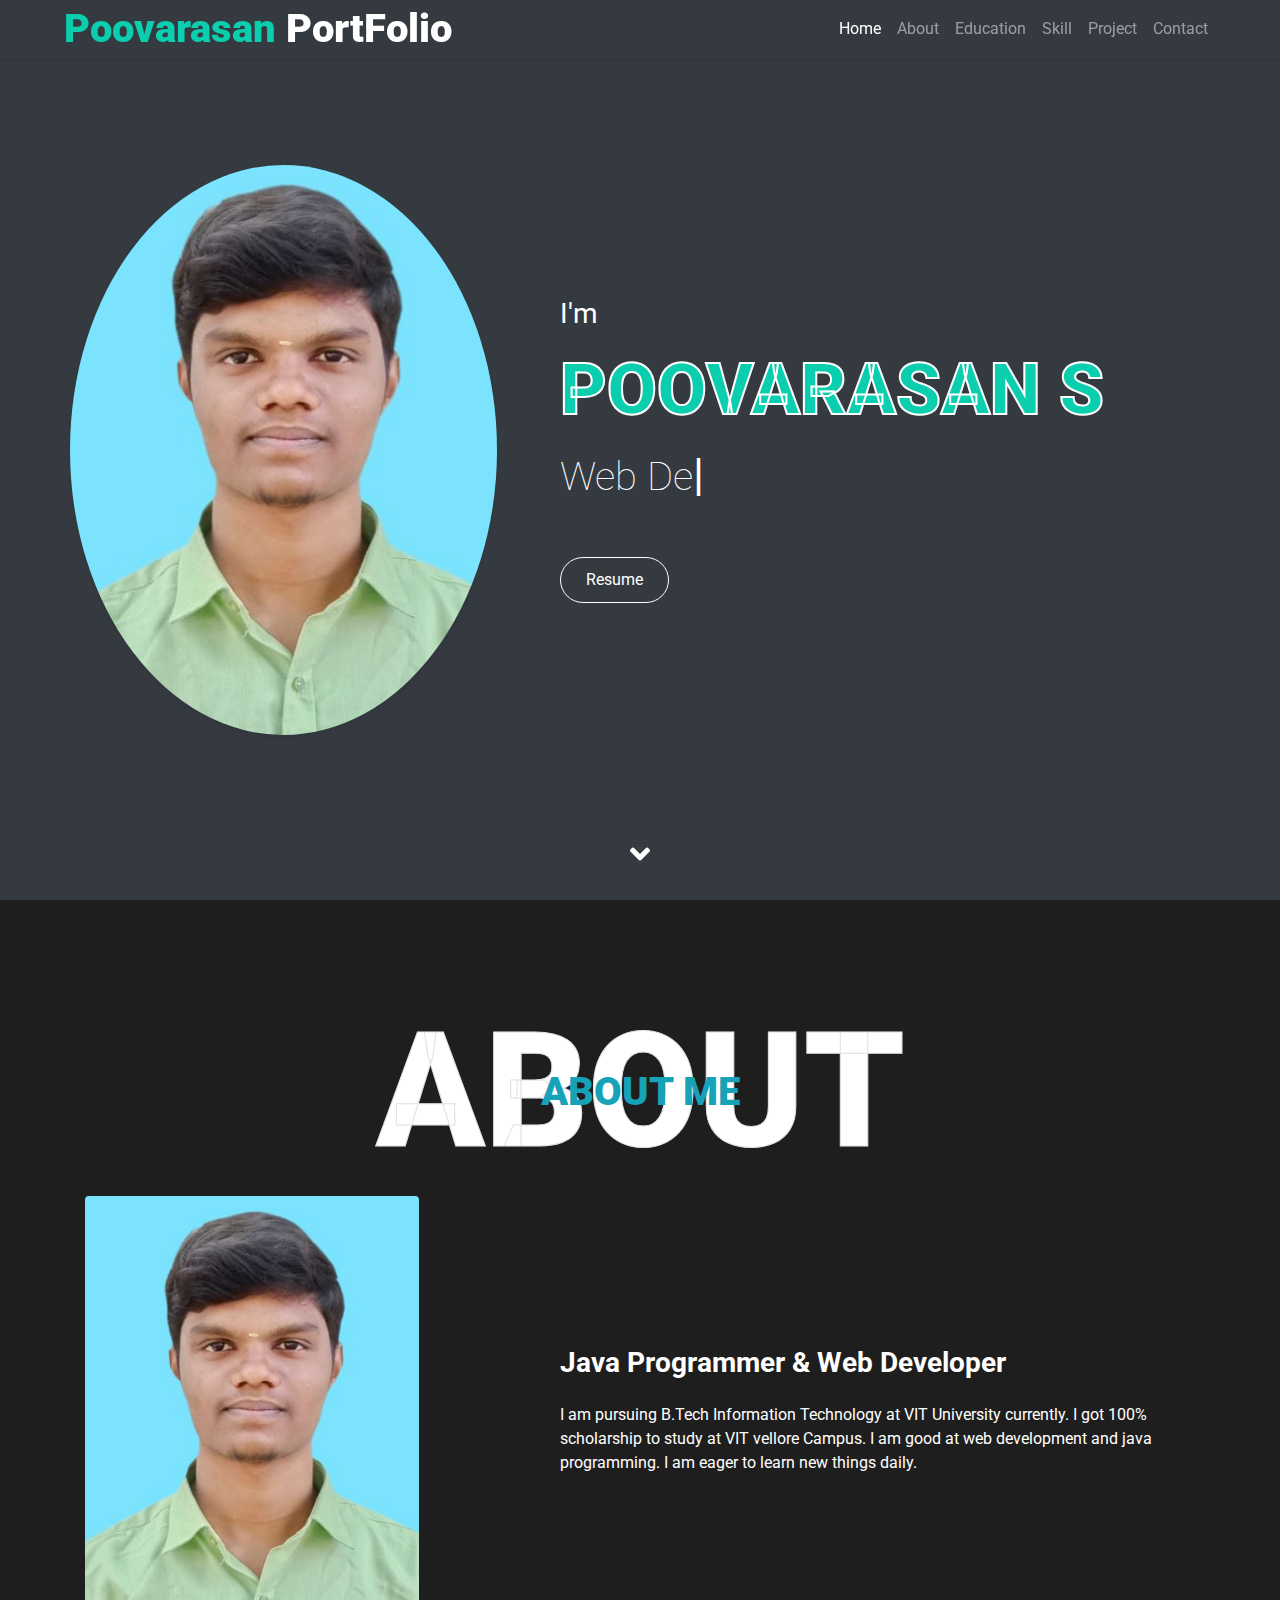
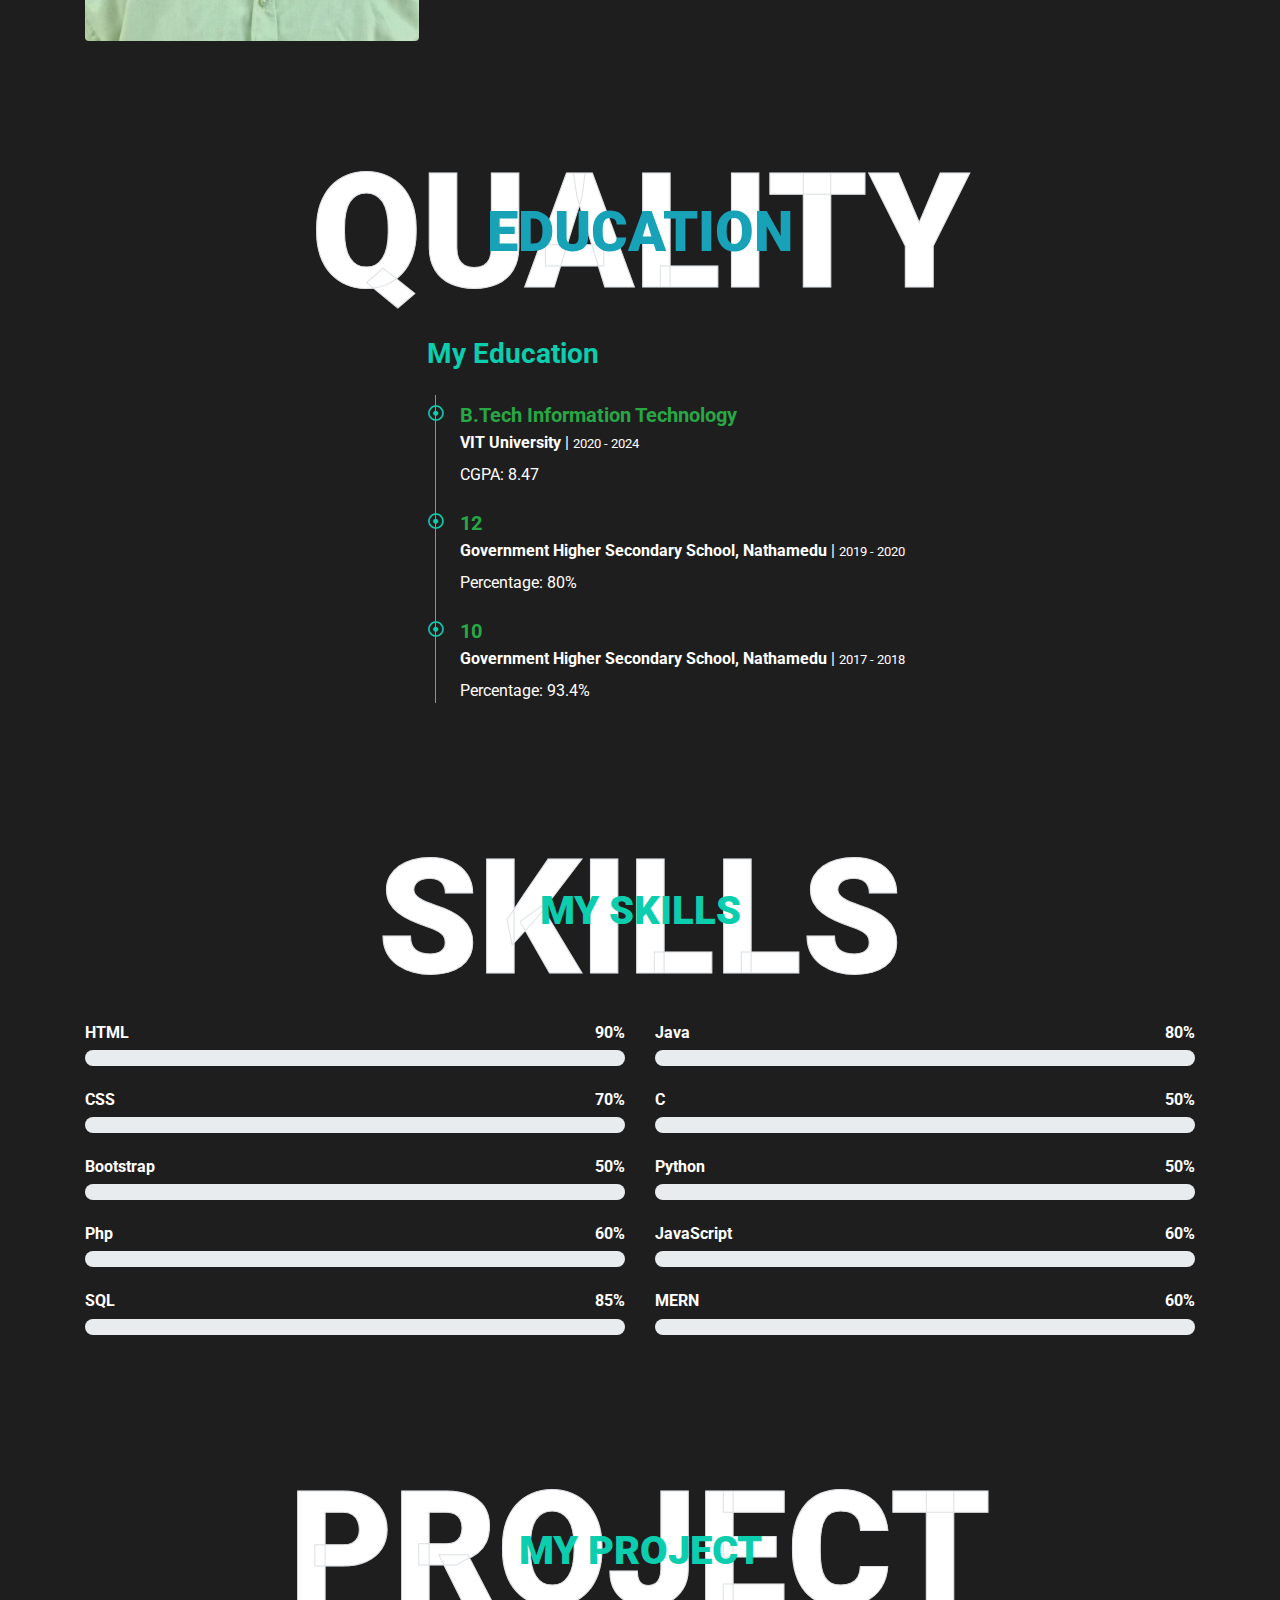
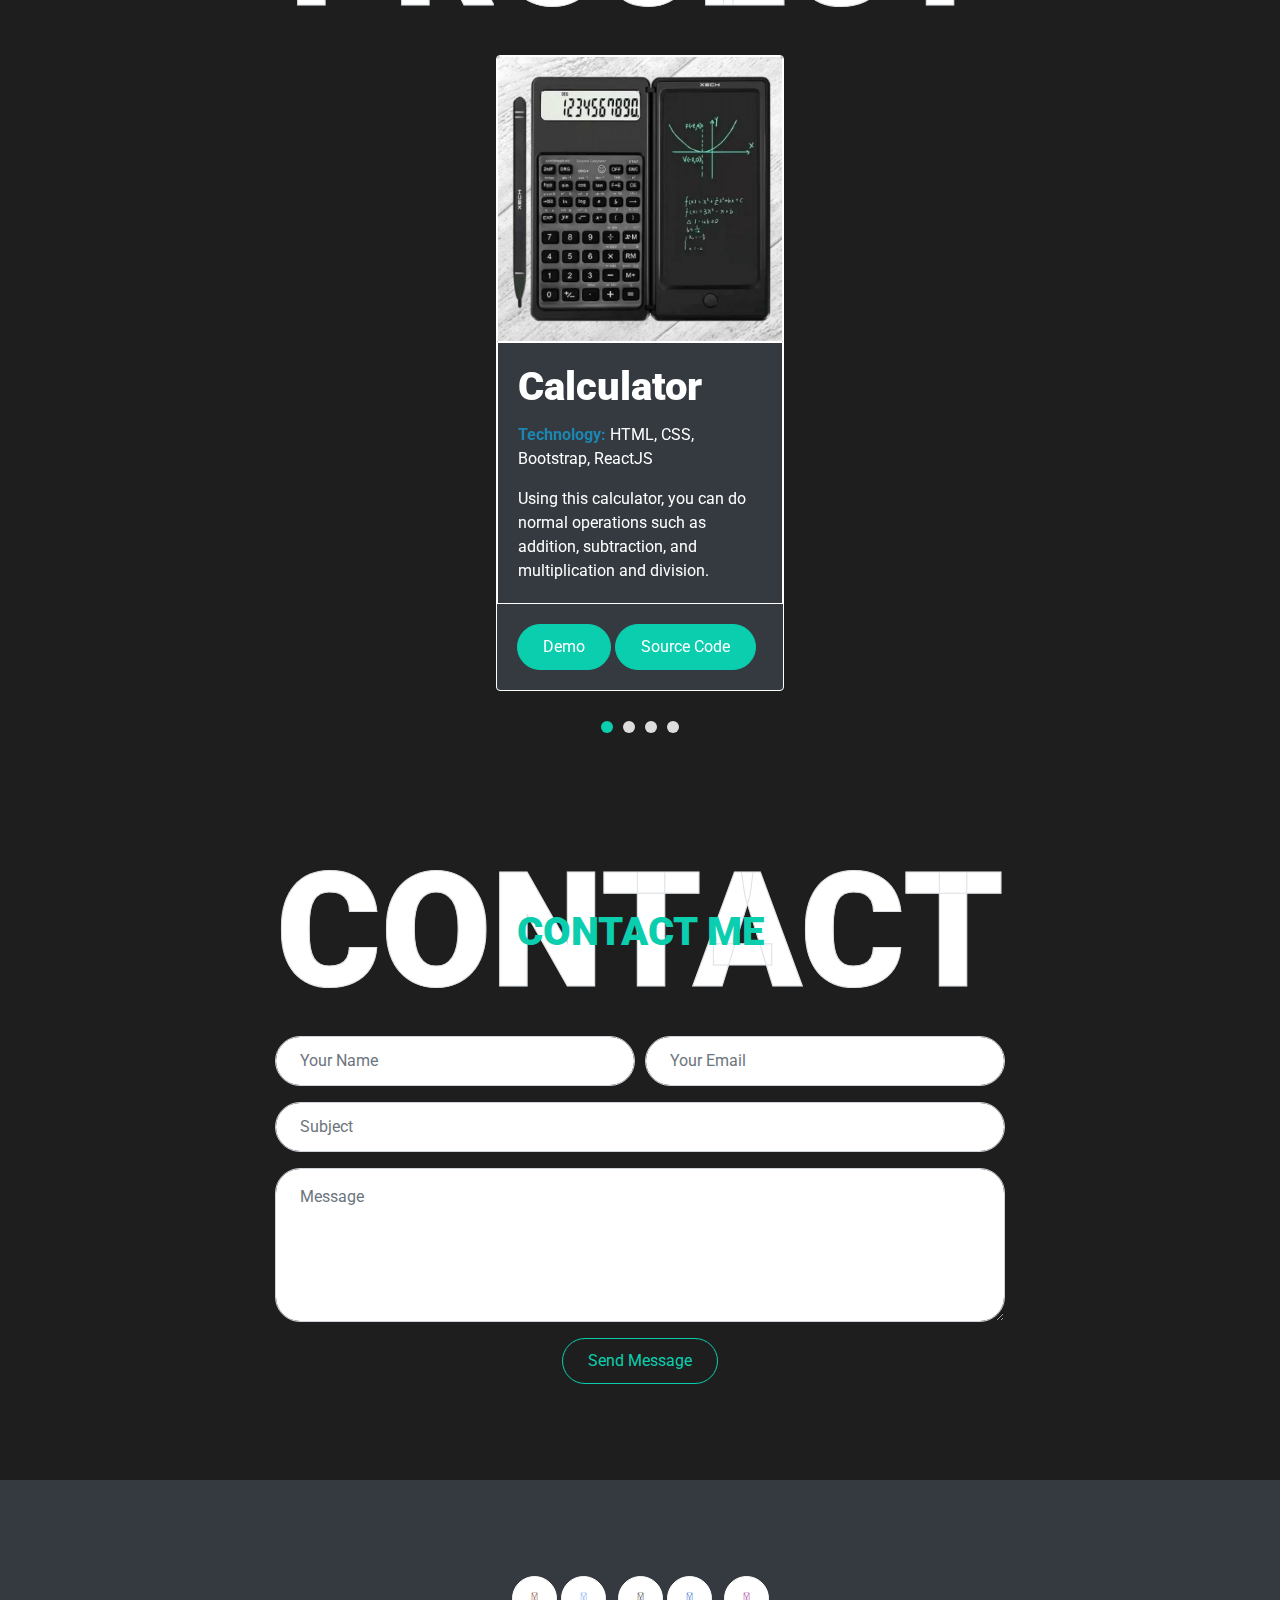
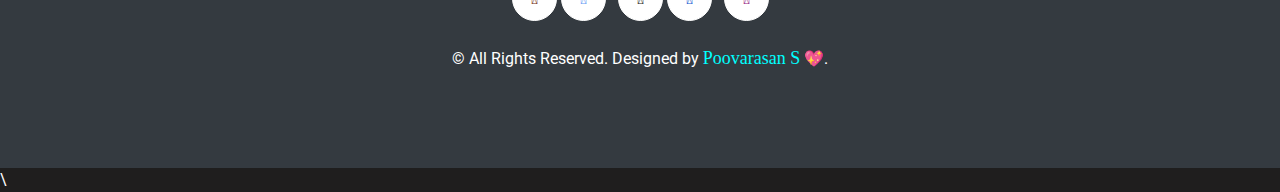
<file: index.html>
<!DOCTYPE html>
<html lang="en">

<head>
    <meta charset="utf-8">
    <title>Poovarasan Portfolio</title>
    <meta content="width=device-width, initial-scale=1.0" name="viewport">
    <meta content="Free HTML Templates" name="keywords">
    <meta content="Free HTML Templates" name="description">

    <!-- Favicon -->
    <link href="img/favicon.ico" rel="icon">

    <!-- Google Web Fonts -->
    <link rel="preconnect" href="https://fonts.gstatic.com">
    <link href="https://fonts.googleapis.com/css2?family=Roboto:wght@300;400;500;700;900&display=swap" rel="stylesheet"> 

    <!-- Font Awesome -->
    <link href="https://cdnjs.cloudflare.com/ajax/libs/font-awesome/5.10.0/css/all.min.css" rel="stylesheet">
    <link rel="stylesheet" href="https://cdnjs.cloudflare.com/ajax/libs/font-awesome/6.4.2/css/all.min.css" 
    integrity="sha512-z3gLpd7yknf1YoNbCzqRKc4qyor8gaKU1qmn+CShxbuBusANI9QpRohGBreCFkKxLhei6S9CQXFEbbKuqLg0DA==" 
    crossorigin="anonymous" referrerpolicy="no-referrer" />

    <!-- Libraries Stylesheet -->
    <link href="lib/owlcarousel/assets/owl.carousel.min.css" rel="stylesheet">
    <link href="lib/lightbox/css/lightbox.min.css" rel="stylesheet">

    <!-- Customized Bootstrap Stylesheet -->
    <link href="css/style.css" rel="stylesheet">
</head>

<body data-spy="scroll" data-target=".navbar" data-offset="51">
    <!-- Navbar Start -->
    <nav class="navbar fixed-top shadow-sm navbar-expand-lg bg-dark navbar-dark py-3 py-lg-0 px-lg-5">
        <a href="index.html" class="navbar-brand ml-lg-3">
            <h1 class="m-0 display-5 text-white"><span class="text-primary">Poovarasan </span>PortFolio</h1>
        </a>
        <button type="button" class="navbar-toggler" data-toggle="collapse" data-target="#navbarCollapse">
            <span class="navbar-toggler-icon"></span>
        </button>
        <div class="collapse navbar-collapse px-lg-3" id="navbarCollapse">
            <div class="navbar-nav ml-auto py-0">
                <a href="#home" class="nav-item nav-link active">Home</a>
                <a href="#about" class="nav-item nav-link">About</a>
                <a href="#education" class="nav-item nav-link">Education</a>
                <a href="#skill" class="nav-item nav-link">Skill</a>
                <a href="#project" class="nav-item nav-link">Project</a>
                <a href="#contact" class="nav-item nav-link">Contact</a>
            </div>
        </div>
    </nav>
    <!-- Navbar End -->



    <!-- Header Start -->
    <div class="container-fluid bg-dark d-flex align-items-center mb-5 py-5" id="home" style="min-height: 100vh;">
        <div class="container">
            <div class="row align-items-center">
                <div class="col-lg-5 px-5 pl-lg-0 pb-5 pb-lg-0">
                    <img class="img-fluid w-100 rounded-circle shadow-sm" src="img/ProfileImage.jpg" alt="">
                </div>
                <div class="col-lg-7 text-center text-lg-left">
                    <h3 class="text-white font-weight-normal mb-3">I'm</h3>
                    <h1 class="display-3 text-uppercase text-primary mb-2" style="-webkit-text-stroke: 2px #ffffff;">Poovarasan S</h1>
                    <h1 class="typed-text-output d-inline font-weight-lighter text-white"></h1>
                    <div class="typed-text d-none">Web Designer, Web Developer, Mern Full Stack Developer, Java Developer</div>
                    <div class="d-flex align-items-center justify-content-center justify-content-lg-start pt-5">
                    <a href = "https://drive.google.com/file/d/1KpvDaXU1meheaAl2hpSX8Rj7YRhbtEMf/view?usp=drive_link"
                     class="btn btn-outline-light mr-5"  download=""> Resume</a>
                       
    
                    </div>
                </div>
            </div>
        </div>
    </div>
    <!-- Header End -->


    <!-- About Start -->
    <div class="container-fluid py-5" id="about">
        <div class="container">
            <div class="position-relative d-flex align-items-center justify-content-center ">
                <h1 class="display-1 text-uppercase text-white" style="-webkit-text-stroke: 1px #dee2e6;">About</h1>
                <h1 class="position-absolute text-uppercase text-info">About Me</h1>
            </div>
            <div class="row align-items-center">
                <div class="col-lg-5 pb-4 pb-lg-0">
                    <img class="img-fluid rounded w-75" src="img/ProfileImage.jpg" alt="">
                </div>
                <div class="col-lg-7">
                    <h3 class="mb-4 text-light">Java Programmer & Web Developer</h3>
                    <p>
                        I am pursuing B.Tech Information Technology at VIT University currently. I got 100% scholarship to study 
                        at VIT vellore Campus. I am good at web development and java programming. I am eager to learn new things daily.

                    </p>
                </div>
            </div>
        </div>
    </div>
    <!-- About End -->


    <!-- Education Start -->
    <div class="container-fluid py-5" id="education">
        <div class="container">
            <div class="position-relative d-flex align-items-center justify-content-center">
                <h1 class="display-1 text-uppercase text-white" style="-webkit-text-stroke: 1px #dee2e6;">Quality</h1>
                <h1 class="position-absolute text-uppercase text-info display-4">Education</h1>
            </div>
            <div class="row align-items-center ">
                <div class="col-lg-12  ">
                    <h3 class="mb-4 text-primary">My Education</h3>
                    <div class="border-left border-primary pt-2 pl-4 ml-2">
                        <div class="position-relative mb-4">
                            <i class="far fa-dot-circle text-primary position-absolute" style="top: 2px; left: -32px;"></i>
                            <h5 class="font-weight-bold mb-1 text-success">B.Tech Information Technology</h5>
                            <p class="mb-2"><strong>VIT University</strong> | <small>2020 - 2024</small></p>
                            <p>CGPA: 8.47</p>
                        </div>
                        <div class="position-relative mb-4">
                            <i class="far fa-dot-circle text-primary position-absolute" style="top: 2px; left: -32px;"></i>
                            <h5 class="font-weight-bold mb-1 text-success">12</h5>
                            <p class="mb-2"><strong>Government Higher Secondary School, Nathamedu</strong> | <small>2019 - 2020</small></p>
                            <p>Percentage: 80%</p>
                        </div>
                        <div class="position-relative mb-4">
                            <i class="far fa-dot-circle text-primary position-absolute" style="top: 2px; left: -32px;"></i>
                            <h5 class="font-weight-bold mb-1 text-success">10</h5>
                            <p class="mb-2"><strong>Government Higher Secondary School, Nathamedu</strong> | <small>2017 - 2018</small></p>
                            <p>Percentage: 93.4%</p>
                        </div>
                    </div>
                </div>
                  
            </div>
        </div>
    </div>
    <!-- Education End -->


    <!-- Skill Start -->
    <div class="container-fluid py-5" id="skill">
        <div class="container">
            <div class="position-relative d-flex align-items-center justify-content-center">
                <h1 class="display-1 text-uppercase text-white" style="-webkit-text-stroke: 1px #dee2e6;">Skills</h1>
                <h1 class="position-absolute text-uppercase text-primary mb-4">My Skills</h1>
            </div>
            <div class="row align-items-center ">
                <div class="col-md-6 ">
                    <div class="skill mb-4 ">
                        <div class="d-flex justify-content-between ">
                            <h6 class="font-weight-bold text-light">HTML</h6>
                            <h6 class="font-weight-bold text-light">90%</h6>
                        </div>
                        <div class="progress">
                            <div class="progress-bar bg-danger" role="progressbar" aria-valuenow="90" aria-valuemin="0" aria-valuemax="100"></div>
                        </div>
                    </div>
                    <div class="skill mb-4">
                        <div class="d-flex justify-content-between">
                            <h6 class="font-weight-bold text-light">CSS</h6>
                            <h6 class="font-weight-bold text-light">70%</h6>
                        </div>
                        <div class="progress">
                            <div class="progress-bar bg-primary" role="progressbar" aria-valuenow="70" aria-valuemin="0" aria-valuemax="100"></div>
                        </div>
                    </div>
                    <div class="skill mb-4">
                        <div class="d-flex justify-content-between">
                            <h6 class="font-weight-bold text-light">Bootstrap</h6>
                            <h6 class="font-weight-bold text-light">50%</h6>
                        </div>
                        <div class="progress">
                            <div class="progress-bar " style="background-color: purple;" role="progressbar" aria-valuenow="50" aria-valuemin="0" aria-valuemax="100"></div>
                        </div>
                    </div>
                    <div class="skill mb-4">
                        <div class="d-flex justify-content-between">
                            <h6 class="font-weight-bold text-light">Php</h6>
                            <h6 class="font-weight-bold text-light">60%</h6>
                        </div>
                        <div class="progress">
                            <div class="progress-bar " style="background-color: rgb(5, 12, 129);" role="progressbar" aria-valuenow="60" aria-valuemin="0" aria-valuemax="100"></div>
                        </div>
                    </div>
                    <div class="skill mb-4">
                        <div class="d-flex justify-content-between">
                            <h6 class="font-weight-bold text-light">SQL</h6>
                            <h6 class="font-weight-bold text-light">85%</h6>
                        </div>
                        <div class="progress">
                            <div class="progress-bar " style="background-color: rgb(156, 157, 167);" role="progressbar" aria-valuenow="85" aria-valuemin="0" aria-valuemax="100"></div>
                        </div>
                    </div>
                </div>
                <div class="col-md-6">
                    <div class="skill mb-4">
                        <div class="d-flex justify-content-between">
                            <h6 class="font-weight-bold text-light">Java</h6>
                            <h6 class="font-weight-bold text-light">80%</h6>
                        </div>
                        <div class="progress">
                            <div class="progress-bar " style="background-color: rgb(4, 50, 71);" role="progressbar" aria-valuenow="80" aria-valuemin="0" aria-valuemax="100"></div>
                        </div>
                    </div>
                    <div class="skill mb-4">
                        <div class="d-flex justify-content-between">
                            <h6 class="font-weight-bold text-light">C</h6>
                            <h6 class="font-weight-bold text-light">50%</h6>
                        </div>
                        <div class="progress">
                            <div class="progress-bar " style="background-color: rgb(198, 201, 23);" role="progressbar" aria-valuenow="50" aria-valuemin="0" aria-valuemax="100"></div>
                        </div>
                    </div>
                    <div class="skill mb-4">
                        <div class="d-flex justify-content-between">
                            <h6 class="font-weight-bold text-light">Python</h6>
                            <h6 class="font-weight-bold text-light">50%</h6>
                        </div>
                        <div class="progress">
                            <div class="progress-bar "  style="background-color: rgb(17, 167, 49);" role="progressbar" aria-valuenow="50" aria-valuemin="0" aria-valuemax="100"></div>
                        </div>
                    </div>
                    <div class="skill mb-4">
                        <div class="d-flex justify-content-between">
                            <h6 class="font-weight-bold text-light">JavaScript</h6>
                            <h6 class="font-weight-bold text-light">60%</h6>
                        </div>
                        <div class="progress">
                            <div class="progress-bar bg-info" role="progressbar" aria-valuenow="60" aria-valuemin="0" aria-valuemax="100"></div>
                        </div>
                    </div>
                    <div class="skill mb-4">
                        <div class="d-flex justify-content-between">
                            <h6 class="font-weight-bold text-light">MERN</h6>
                            <h6 class="font-weight-bold text-light">60%</h6>
                        </div>
                        <div class="progress">
                            <div class="progress-bar " style="background-color: rgb(72, 224, 230);" role="progressbar" aria-valuenow="60" aria-valuemin="0" aria-valuemax="100"></div>
                        </div>
                    </div>
                </div>
            </div>
        </div>
    </div>
    <!-- Skill End -->


    <!-- Project Start -->
    <div class="container-fluid py-5" id="project">
        <div class="container">
            <div class="position-relative d-flex align-items-center justify-content-center">
                <h1 class="display-1 text-uppercase text-white" style="-webkit-text-stroke: 1px #dee2e6;">Project</h1>
                <h1 class="position-absolute text-uppercase text-primary">My Project</h1>
            </div>
            <div class="row justify-content-center">
                <div class="col-lg-8">
                    <div class="owl-carousel testimonial-carousel">

                        <div class="card bg-dark border border-white border-1 mx-auto rounded-3 " style="width: 18rem; ">
                            <img src="img/calculator.jpg" class="card-img-top border border-white border-5" alt="...">
                            <div class="card-body border border-white border-5">
                              <h1 class="card-title text-light">Calculator</h1>
                              <p class="card-text"><span class="fs-5 font-weight-bold" style="color: rgb(27, 134, 177);">Technology: </span> HTML, CSS, Bootstrap, ReactJS</p>
                              <p class="card-text">Using this calculator, you can do normal operations such as addition, subtraction, and 
                                multiplication and division.</p>
                            </div>
                           
                            <div class="card-body">
                              <a href="https://poovarasans146.github.io/Calculator/" class="btn btn-primary">Demo</a>
                              <a href="https://github.com/Poovarasans146/Calculator" class="btn btn-primary">Source Code</a>
                            </div>
                          </div>

                          <div class="card bg-dark border border-white border-1 mx-auto rounded-3 " style="width: 18rem; ">
                            <img src="img/age_calculator.png" class="card-img-top border border-white border-5" alt="...">
                            <div class="card-body border border-white border-5">
                              <h1 class="card-title text-light">Age Calculator</h1>
                              <p class="card-text"><span class="fs-5 font-weight-bold" style="color: rgb(27, 134, 177);">Technology: </span> HTML, CSS, Bootstrap, ReactJS</p>
                              <p class="card-text">Using this, you can see your age in how many years, months, and days.</p>
                            </div>
                           
                            <div class="card-body">
                              <a href="https://poovarasans146.github.io/AgeCalculator/" class="btn btn-primary">Demo</a>
                              <a href="https://github.com/Poovarasans146/AgeCalculator" class="btn btn-primary">Source Code</a>
                            </div>
                          </div>

                        <div class="card bg-dark border border-white border-1 mx-auto rounded-3 " style="width: 18rem; ">
                            <img src="img/word_count.png" class="card-img-top border border-white border-5" alt="...">
                            <div class="card-body border border-white border-5">
                              <h1 class="card-title text-light">Word Counter</h1>
                              <p class="card-text"><span class="fs-5 font-weight-bold" style="color: rgb(27, 134, 177);">Technology: </span> HTML, CSS, Bootstrap, ReactJS</p>
                              <p class="card-text">Using this, you can see how many words are in the paragraph.</p>
                            </div>
                           
                            <div class="card-body">
                              <a href="https://poovarasans146.github.io/wordCounter/" class="btn btn-primary">Demo</a>
                              <a href="https://github.com/Poovarasans146/wordCounter" class="btn btn-primary">Source Code</a>
                            </div>
                          </div>

                          <div class="card bg-dark border border-white border-1 mx-auto rounded-3 " style="width: 18rem; ">
                            <img src="img/portfolio-2.jpg" class="card-img-top border border-white border-5" alt="...">
                            <div class="card-body border border-white border-5">
                              <h1 class="card-title text-light">Fetch API</h1>
                              <p class="card-text"><span class="fs-5 font-weight-bold" style="color: rgb(27, 134, 177);">Technology: </span> HTML, CSS, Bootstrap, ReactJS</p>
                              <p class="card-text">Fetching data from a fake API and displaying it in table format using Axios in ReactJS.</p>
                            </div>
                           
                            <div class="card-body">
                              <a href="https://poovarasans146.github.io/fetchAPI/" class="btn btn-primary">Demo</a>
                              <a href="https://github.com/Poovarasans146/fetchAPI" class="btn btn-primary">Source Code</a>
                            </div>
                          </div>

                    </div>
                </div>
            </div>
        </div>
    </div>
    <!-- Project End -->


    <!-- Contact Start -->
    <div class="container-fluid py-5" id="contact">
        <div class="container">
            <div class="position-relative d-flex align-items-center justify-content-center">
                <h1 class="display-1 text-uppercase text-white" style="-webkit-text-stroke: 1px #dee2e6;">Contact</h1>
                <h1 class="position-absolute text-uppercase text-primary">Contact Me</h1>
            </div>
            <div class="row justify-content-center">
                <div class="col-lg-8">
                    <div class="contact-form text-center">
                        
                        <form  action="https://formsubmit.co/poovarasan146203@gmail.com" method="POST">
                            <div class="form-row">
                                <div class=" col-sm-6">
                                    <input type="text" class="form-control p-4" name="name" id="name" placeholder="Your Name"
                                        required="required" data-validation-required-message="Please enter your name" />
                                    <p class="help-block text-danger"></p>
                                </div>
                                <div class=" col-sm-6">
                                    <input type="email" class="form-control p-4" name="email" id="email" placeholder="Your Email"
                                        required="required" data-validation-required-message="Please enter your email" />
                                    <p class="help-block text-danger"></p>
                                </div>
                            </div>
                            <div >
                                <input type="text" class="form-control p-4" name="subject" id="subject" placeholder="Subject"
                                    required="required" data-validation-required-message="Please enter a subject" />
                                <p class="help-block text-danger"></p>
                            </div>
                            <div >
                                <textarea class="form-control py-3 px-4" rows="5" name="message" id="message" placeholder="Message"
                                    required="required"
                                    data-validation-required-message="Please enter your message"></textarea>
                                <p class="help-block text-danger"></p>
                            </div>
                            <div>
                                <input type="hidden" name="_template" value="table">
                                <input type="hidden" name="_captcha" value="false">
                                <input type="hidden" name="_next" value="https://poovarasans146.github.io/GreetingCard/">
                            </div>
                            <div>
                                <button class="btn btn-outline-primary" type="submit" >Send
                                    Message</button>
                            </div>
                        </form>
                    </div>
                </div>
            </div>
        </div>
    </div>
    <!-- Contact End -->


    <!-- Footer Start -->
    <div class="container-fluid bg-dark text-white mt-5 py-5 px-sm-3 px-md-5 ">
        <div class="container text-center py-5" >
            <div class=" justify-content-center mb-4">
                <a class="btn btn-light btn-social" href="mailto: poovarasan146203@gmail.com"><i class="fa-solid fa-envelope fa-bounce fa-2xl" style="color: #70290a;"></i></a>
                <a class="btn btn-light btn-social mr-2" href="https://www.linkedin.com/in/poovarasan-s-58a10b267/"><i class="fa-brands fa-linkedin fa-fade fa-2xl" style="color: #669af4;"></i></a>
                <a class="btn btn-light btn-social" href="https://github.com/Poovarasans146"><i class="fa-brands fa-github fa-beat fa-2xl" style="color: #1d1d20;"></i></a>
                <a class="btn btn-light btn-social mr-2" href="https://www.facebook.com/profile.php?id=100074585295462"><i class="fa-brands fa-facebook fa-spin fa-2xl" style="color: #1056d1;"></i></a>
                <a class="btn btn-light btn-social" href="https://www.instagram.com/poovarasan146203/"><i class="fa-brands fa-instagram fa-flip fa-2xl" style="color: #93157c;"></i></a>
            </div>
            
            <p class="m-0">&copy;  All Rights Reserved. Designed by <span style="color:aqua;font-size: large;font-family: 'Times New Roman', Times, serif;"> Poovarasan S</span> 💖.
            </p>
        </div>
    </div>
    <!-- Footer End -->

    <!-- Scroll to Bottom -->
    <i class="fa fa-2x fa-angle-down text-white scroll-to-bottom"></i>

    <!-- Back to Top -->
    <a href="#" class="btn btn-outline-dark px-0 back-to-top"><i class="fa fa-angle-double-up"></i></a>


    <!-- JavaScript Libraries -->
    <script src="https://code.jquery.com/jquery-3.4.1.min.js"></script>
    <script src="https://stackpath.bootstrapcdn.com/bootstrap/4.4.1/js/bootstrap.bundle.min.js"></script>
    <script src="lib/typed/typed.min.js"></script>
    <script src="lib/easing/easing.min.js"></script>
    <script src="lib/waypoints/waypoints.min.js"></script>
    <script src="lib/owlcarousel/owl.carousel.min.js"></script>
    <script src="lib/isotope/isotope.pkgd.min.js"></script>
    <script src="lib/lightbox/js/lightbox.min.js"></script>

   \

    <!-- Template Javascript -->
    <script src="js/main.js"></script>
</body>

</html>
</file>
<file: css/style.css>
/******* Bootstrap Theming ********/
/*!
 * Bootstrap v4.5.3 (https://getbootstrap.com/)
 * Copyright 2011-2020 The Bootstrap Authors
 * Copyright 2011-2020 Twitter, Inc.
 * Licensed under MIT (https://github.com/twbs/bootstrap/blob/main/LICENSE)
 */
:root {
  --blue: #007bff;
  --indigo: #6610f2;
  --purple: #6f42c1;
  --pink: #e83e8c;
  --red: #dc3545;
  --orange: #fd7e14;
  --yellow: #ffc107;
  --green: #28a745;
  --teal: #20c997;
  --cyan: #17a2b8;
  --white: #fff;
  --gray: #6c757d;
  --gray-dark: #343a40;
  --primary: #0BCEAF;
  --secondary: #6c757d;
  --success: #28a745;
  --info: #17a2b8;
  --warning: #ffc107;
  --danger: #dc3545;
  --light: #ffffff;
  --dark: #343a40;
  --breakpoint-xs: 0;
  --breakpoint-sm: 576px;
  --breakpoint-md: 768px;
  --breakpoint-lg: 992px;
  --breakpoint-xl: 1200px;
  --font-family-sans-serif: "Roboto", sans-serif;
  --font-family-monospace: SFMono-Regular, Menlo, Monaco, Consolas, "Liberation Mono", "Courier New", monospace;
}

*,
*::before,
*::after {
  box-sizing: border-box;
}

html {
  font-family: sans-serif;
  line-height: 1.15;
  -webkit-text-size-adjust: 100%;
  -webkit-tap-highlight-color: rgba(0, 0, 0, 0);
}

article, aside, figcaption, figure, footer, header, hgroup, main, nav, section {
  display: block;
}

body {
  margin: 0;
  font-family: "Roboto", sans-serif;
  font-size: 1rem;
  font-weight: 400;
  line-height: 1.5;
  color: #fff;
  text-align: left;
  background-color: #1f1e1e;
}

[tabindex="-1"]:focus:not(:focus-visible) {
  outline: 0 !important;
}

hr {
  box-sizing: content-box;
  height: 0;
  overflow: visible;
}

h1, h2, h3, h4, h5, h6 {
  margin-top: 0;
  margin-bottom: 0.5rem;
}

p {
  margin-top: 0;
  margin-bottom: 1rem;
}

abbr[title],
abbr[data-original-title] {
  text-decoration: underline;
  text-decoration: underline dotted;
  cursor: help;
  border-bottom: 0;
  text-decoration-skip-ink: none;
}

address {
  margin-bottom: 1rem;
  font-style: normal;
  line-height: inherit;
}

ol,
ul,
dl {
  margin-top: 0;
  margin-bottom: 1rem;
}

ol ol,
ul ul,
ol ul,
ul ol {
  margin-bottom: 0;
}

dt {
  font-weight: 700;
}

dd {
  margin-bottom: .5rem;
  margin-left: 0;
}

blockquote {
  margin: 0 0 1rem;
}

b,
strong {
  font-weight: bolder;
}

small {
  font-size: 80%;
}

sub,
sup {
  position: relative;
  font-size: 75%;
  line-height: 0;
  vertical-align: baseline;
}

sub {
  bottom: -.25em;
}

sup {
  top: -.5em;
}

a {
  color: #0BCEAF;
  text-decoration: none;
  background-color: transparent;
}

a:hover {
  color: #078571;
  text-decoration: underline;
}

a:not([href]):not([class]) {
  color: inherit;
  text-decoration: none;
}

a:not([href]):not([class]):hover {
  color: inherit;
  text-decoration: none;
}

pre,
code,
kbd,
samp {
  font-family: SFMono-Regular, Menlo, Monaco, Consolas, "Liberation Mono", "Courier New", monospace;
  font-size: 1em;
}

pre {
  margin-top: 0;
  margin-bottom: 1rem;
  overflow: auto;
  -ms-overflow-style: scrollbar;
}

figure {
  margin: 0 0 1rem;
}

img {
  vertical-align: middle;
  border-style: none;
}

svg {
  overflow: hidden;
  vertical-align: middle;
}

table {
  border-collapse: collapse;
}

caption {
  padding-top: 0.75rem;
  padding-bottom: 0.75rem;
  color: #6c757d;
  text-align: left;
  caption-side: bottom;
}

th {
  text-align: inherit;
  text-align: -webkit-match-parent;
}

label {
  display: inline-block;
  margin-bottom: 0.5rem;
}

button {
  border-radius: 0;
}

button:focus {
  outline: 1px dotted;
  outline: 5px auto -webkit-focus-ring-color;
}

input,
button,
select,
optgroup,
textarea {
  margin: 0;
  font-family: inherit;
  font-size: inherit;
  line-height: inherit;
}

button,
input {
  overflow: visible;
}

button,
select {
  text-transform: none;
}

[role="button"] {
  cursor: pointer;
}

select {
  word-wrap: normal;
}

button,
[type="button"],
[type="reset"],
[type="submit"] {
  -webkit-appearance: button;
}

button:not(:disabled),
[type="button"]:not(:disabled),
[type="reset"]:not(:disabled),
[type="submit"]:not(:disabled) {
  cursor: pointer;
}

button::-moz-focus-inner,
[type="button"]::-moz-focus-inner,
[type="reset"]::-moz-focus-inner,
[type="submit"]::-moz-focus-inner {
  padding: 0;
  border-style: none;
}

input[type="radio"],
input[type="checkbox"] {
  box-sizing: border-box;
  padding: 0;
}

textarea {
  overflow: auto;
  resize: vertical;
}

fieldset {
  min-width: 0;
  padding: 0;
  margin: 0;
  border: 0;
}

legend {
  display: block;
  width: 100%;
  max-width: 100%;
  padding: 0;
  margin-bottom: .5rem;
  font-size: 1.5rem;
  line-height: inherit;
  color: inherit;
  white-space: normal;
}

@media (max-width: 1200px) {
  legend {
    font-size: calc(1.275rem + 0.3vw) ;
  }
}

progress {
  vertical-align: baseline;
}

[type="number"]::-webkit-inner-spin-button,
[type="number"]::-webkit-outer-spin-button {
  height: auto;
}

[type="search"] {
  outline-offset: -2px;
  -webkit-appearance: none;
}

[type="search"]::-webkit-search-decoration {
  -webkit-appearance: none;
}

::-webkit-file-upload-button {
  font: inherit;
  -webkit-appearance: button;
}

output {
  display: inline-block;
}

summary {
  display: list-item;
  cursor: pointer;
}

template {
  display: none;
}

[hidden] {
  display: none !important;
}

h1, h2, h3, h4, h5, h6,
.h1, .h2, .h3, .h4, .h5, .h6 {
  margin-bottom: 0.5rem;
  font-weight: 500;
  line-height: 1.2;
  color: #343a40;
}

h1, .h1 {
  font-size: 2.5rem;
}

@media (max-width: 1200px) {
  h1, .h1 {
    font-size: calc(1.375rem + 1.5vw) ;
  }
}

h2, .h2 {
  font-size: 2rem;
}

@media (max-width: 1200px) {
  h2, .h2 {
    font-size: calc(1.325rem + 0.9vw) ;
  }
}

h3, .h3 {
  font-size: 1.75rem;
}

@media (max-width: 1200px) {
  h3, .h3 {
    font-size: calc(1.3rem + 0.6vw) ;
  }
}

h4, .h4 {
  font-size: 1.5rem;
}

@media (max-width: 1200px) {
  h4, .h4 {
    font-size: calc(1.275rem + 0.3vw) ;
  }
}

h5, .h5 {
  font-size: 1.25rem;
}

h6, .h6 {
  font-size: 1rem;
}

.lead {
  font-size: 1.25rem;
  font-weight: 300;
}

.display-1 {
  font-size: 10rem;
  font-weight: 300;
  line-height: 1.2;
}


@media (max-width: 1200px) {
  .display-1 {
    font-size: calc(2.125rem + 10.5vw) ;
  }
}

.display-2 {
  font-size: 5.5rem;
  font-weight: 300;
  line-height: 1.2;
}

@media (max-width: 1200px) {
  .display-2 {
    font-size: calc(1.675rem + 5.1vw) ;
  }
}

.display-3 {
  font-size: 4.5rem;
  font-weight: 300;
  line-height: 1.2;
}

@media (max-width: 1200px) {
  .display-3 {
    font-size: calc(1.575rem + 3.9vw) ;
  }
}

.display-4 {
  font-size: 3.5rem;
  font-weight: 300;
  line-height: 1.2;
}

@media (max-width: 1200px) {
  .display-4 {
    font-size: calc(1.475rem + 2.7vw) ;
  }
}

hr {
  margin-top: 1rem;
  margin-bottom: 1rem;
  border: 0;
  border-top: 1px solid rgba(0, 0, 0, 0.1);
}

small,
.small {
  font-size: 80%;
  font-weight: 400;
}

mark,
.mark {
  padding: 0.2em;
  background-color: #fcf8e3;
}

.list-unstyled {
  padding-left: 0;
  list-style: none;
}

.list-inline {
  padding-left: 0;
  list-style: none;
}

.list-inline-item {
  display: inline-block;
}

.list-inline-item:not(:last-child) {
  margin-right: 0.5rem;
}

.initialism {
  font-size: 90%;
  text-transform: uppercase;
}

.blockquote {
  margin-bottom: 1rem;
  font-size: 1.25rem;
}

.blockquote-footer {
  display: block;
  font-size: 80%;
  color: #6c757d;
}

.blockquote-footer::before {
  content: "\2014\00A0";
}

.img-fluid {
  max-width: 100%;
  height: auto;
}

.img-thumbnail {
  padding: 0.25rem;
  background-color: #ffffff;
  border: 1px solid #dee2e6;
  border-radius: 0.25rem;
  max-width: 100%;
  height: auto;
}

.figure {
  display: inline-block;
}

.figure-img {
  margin-bottom: 0.5rem;
  line-height: 1;
}

.figure-caption {
  font-size: 90%;
  color: #6c757d;
}

code {
  font-size: 87.5%;
  color: #e83e8c;
  word-wrap: break-word;
}

a > code {
  color: inherit;
}

kbd {
  padding: 0.2rem 0.4rem;
  font-size: 87.5%;
  color: #fff;
  background-color: #212529;
  border-radius: 0.2rem;
}

kbd kbd {
  padding: 0;
  font-size: 100%;
  font-weight: 700;
}

pre {
  display: block;
  font-size: 87.5%;
  color: #212529;
}

pre code {
  font-size: inherit;
  color: inherit;
  word-break: normal;
}

.pre-scrollable {
  max-height: 340px;
  overflow-y: scroll;
}

.container,
.container-fluid,
.container-sm,
.container-md,
.container-lg,
.container-xl {
  width: 100%;
  padding-right: 15px;
  padding-left: 15px;
  margin-right: auto;
  margin-left: auto;
}

@media (min-width: 576px) {
  .container, .container-sm {
    max-width: 540px;
  }
}

@media (min-width: 768px) {
  .container, .container-sm, .container-md {
    max-width: 720px;
  }
}

@media (min-width: 992px) {
  .container, .container-sm, .container-md, .container-lg {
    max-width: 960px;
  }
}

@media (min-width: 1200px) {
  .container, .container-sm, .container-md, .container-lg, .container-xl {
    max-width: 1140px;
  }
}

.row {
  display: flex;
  flex-wrap: wrap;
  margin-right: -15px;
  margin-left: -15px;
}

.no-gutters {
  margin-right: 0;
  margin-left: 0;
}

.no-gutters > .col,
.no-gutters > [class*="col-"] {
  padding-right: 0;
  padding-left: 0;
}

.col-1, .col-2, .col-3, .col-4, .col-5, .col-6, .col-7, .col-8, .col-9, .col-10, .col-11, .col-12, .col,
.col-auto, .col-sm-1, .col-sm-2, .col-sm-3, .col-sm-4, .col-sm-5, .col-sm-6, .col-sm-7, .col-sm-8, .col-sm-9, .col-sm-10, .col-sm-11, .col-sm-12, .col-sm,
.col-sm-auto, .col-md-1, .col-md-2, .col-md-3, .col-md-4, .col-md-5, .col-md-6, .col-md-7, .col-md-8, .col-md-9, .col-md-10, .col-md-11, .col-md-12, .col-md,
.col-md-auto, .col-lg-1, .col-lg-2, .col-lg-3, .col-lg-4, .col-lg-5, .col-lg-6, .col-lg-7, .col-lg-8, .col-lg-9, .col-lg-10, .col-lg-11, .col-lg-12, .col-lg,
.col-lg-auto, .col-xl-1, .col-xl-2, .col-xl-3, .col-xl-4, .col-xl-5, .col-xl-6, .col-xl-7, .col-xl-8, .col-xl-9, .col-xl-10, .col-xl-11, .col-xl-12, .col-xl,
.col-xl-auto {
  position: relative;
  width: 100%;
  padding-right: 15px;
  padding-left: 15px;
}

.col {
  flex-basis: 0;
  flex-grow: 1;
  max-width: 100%;
}

.row-cols-1 > * {
  flex: 0 0 100%;
  max-width: 100%;
}

.row-cols-2 > * {
  flex: 0 0 50%;
  max-width: 50%;
}

.row-cols-3 > * {
  flex: 0 0 33.33333%;
  max-width: 33.33333%;
}

.row-cols-4 > * {
  flex: 0 0 25%;
  max-width: 25%;
}

.row-cols-5 > * {
  flex: 0 0 20%;
  max-width: 20%;
}

.row-cols-6 > * {
  flex: 0 0 16.66667%;
  max-width: 16.66667%;
}

.col-auto {
  flex: 0 0 auto;
  width: auto;
  max-width: 100%;
}

.col-1 {
  flex: 0 0 8.33333%;
  max-width: 8.33333%;
}

.col-2 {
  flex: 0 0 16.66667%;
  max-width: 16.66667%;
}

.col-3 {
  flex: 0 0 25%;
  max-width: 25%;
}

.col-4 {
  flex: 0 0 33.33333%;
  max-width: 33.33333%;
}

.col-5 {
  flex: 0 0 41.66667%;
  max-width: 41.66667%;
}

.col-6 {
  flex: 0 0 50%;
  max-width: 50%;
}

.col-7 {
  flex: 0 0 58.33333%;
  max-width: 58.33333%;
}

.col-8 {
  flex: 0 0 66.66667%;
  max-width: 66.66667%;
}

.col-9 {
  flex: 0 0 75%;
  max-width: 75%;
}

.col-10 {
  flex: 0 0 83.33333%;
  max-width: 83.33333%;
}

.col-11 {
  flex: 0 0 91.66667%;
  max-width: 91.66667%;
}

.col-12 {
  flex: 0 0 100%;
  max-width: 100%;
}

.order-first {
  order: -1;
}

.order-last {
  order: 13;
}

.order-0 {
  order: 0;
}

.order-1 {
  order: 1;
}

.order-2 {
  order: 2;
}

.order-3 {
  order: 3;
}

.order-4 {
  order: 4;
}

.order-5 {
  order: 5;
}

.order-6 {
  order: 6;
}

.order-7 {
  order: 7;
}

.order-8 {
  order: 8;
}

.order-9 {
  order: 9;
}

.order-10 {
  order: 10;
}

.order-11 {
  order: 11;
}

.order-12 {
  order: 12;
}

.offset-1 {
  margin-left: 8.33333%;
}

.offset-2 {
  margin-left: 16.66667%;
}

.offset-3 {
  margin-left: 25%;
}

.offset-4 {
  margin-left: 33.33333%;
}

.offset-5 {
  margin-left: 41.66667%;
}

.offset-6 {
  margin-left: 50%;
}

.offset-7 {
  margin-left: 58.33333%;
}

.offset-8 {
  margin-left: 66.66667%;
}

.offset-9 {
  margin-left: 75%;
}

.offset-10 {
  margin-left: 83.33333%;
}

.offset-11 {
  margin-left: 91.66667%;
}

@media (min-width: 576px) {
  .col-sm {
    flex-basis: 0;
    flex-grow: 1;
    max-width: 100%;
  }
  .row-cols-sm-1 > * {
    flex: 0 0 100%;
    max-width: 100%;
  }
  .row-cols-sm-2 > * {
    flex: 0 0 50%;
    max-width: 50%;
  }
  .row-cols-sm-3 > * {
    flex: 0 0 33.33333%;
    max-width: 33.33333%;
  }
  .row-cols-sm-4 > * {
    flex: 0 0 25%;
    max-width: 25%;
  }
  .row-cols-sm-5 > * {
    flex: 0 0 20%;
    max-width: 20%;
  }
  .row-cols-sm-6 > * {
    flex: 0 0 16.66667%;
    max-width: 16.66667%;
  }
  .col-sm-auto {
    flex: 0 0 auto;
    width: auto;
    max-width: 100%;
  }
  .col-sm-1 {
    flex: 0 0 8.33333%;
    max-width: 8.33333%;
  }
  .col-sm-2 {
    flex: 0 0 16.66667%;
    max-width: 16.66667%;
  }
  .col-sm-3 {
    flex: 0 0 25%;
    max-width: 25%;
  }
  .col-sm-4 {
    flex: 0 0 33.33333%;
    max-width: 33.33333%;
  }
  .col-sm-5 {
    flex: 0 0 41.66667%;
    max-width: 41.66667%;
  }
  .col-sm-6 {
    flex: 0 0 50%;
    max-width: 50%;
  }
  .col-sm-7 {
    flex: 0 0 58.33333%;
    max-width: 58.33333%;
  }
  .col-sm-8 {
    flex: 0 0 66.66667%;
    max-width: 66.66667%;
  }
  .col-sm-9 {
    flex: 0 0 75%;
    max-width: 75%;
  }
  .col-sm-10 {
    flex: 0 0 83.33333%;
    max-width: 83.33333%;
  }
  .col-sm-11 {
    flex: 0 0 91.66667%;
    max-width: 91.66667%;
  }
  .col-sm-12 {
    flex: 0 0 100%;
    max-width: 100%;
  }
  .order-sm-first {
    order: -1;
  }
  .order-sm-last {
    order: 13;
  }
  .order-sm-0 {
    order: 0;
  }
  .order-sm-1 {
    order: 1;
  }
  .order-sm-2 {
    order: 2;
  }
  .order-sm-3 {
    order: 3;
  }
  .order-sm-4 {
    order: 4;
  }
  .order-sm-5 {
    order: 5;
  }
  .order-sm-6 {
    order: 6;
  }
  .order-sm-7 {
    order: 7;
  }
  .order-sm-8 {
    order: 8;
  }
  .order-sm-9 {
    order: 9;
  }
  .order-sm-10 {
    order: 10;
  }
  .order-sm-11 {
    order: 11;
  }
  .order-sm-12 {
    order: 12;
  }
  .offset-sm-0 {
    margin-left: 0;
  }
  .offset-sm-1 {
    margin-left: 8.33333%;
  }
  .offset-sm-2 {
    margin-left: 16.66667%;
  }
  .offset-sm-3 {
    margin-left: 25%;
  }
  .offset-sm-4 {
    margin-left: 33.33333%;
  }
  .offset-sm-5 {
    margin-left: 41.66667%;
  }
  .offset-sm-6 {
    margin-left: 50%;
  }
  .offset-sm-7 {
    margin-left: 58.33333%;
  }
  .offset-sm-8 {
    margin-left: 66.66667%;
  }
  .offset-sm-9 {
    margin-left: 75%;
  }
  .offset-sm-10 {
    margin-left: 83.33333%;
  }
  .offset-sm-11 {
    margin-left: 91.66667%;
  }
}

@media (min-width: 768px) {
  .col-md {
    flex-basis: 0;
    flex-grow: 1;
    max-width: 100%;
  }
  .row-cols-md-1 > * {
    flex: 0 0 100%;
    max-width: 100%;
  }
  .row-cols-md-2 > * {
    flex: 0 0 50%;
    max-width: 50%;
  }
  .row-cols-md-3 > * {
    flex: 0 0 33.33333%;
    max-width: 33.33333%;
  }
  .row-cols-md-4 > * {
    flex: 0 0 25%;
    max-width: 25%;
  }
  .row-cols-md-5 > * {
    flex: 0 0 20%;
    max-width: 20%;
  }
  .row-cols-md-6 > * {
    flex: 0 0 16.66667%;
    max-width: 16.66667%;
  }
  .col-md-auto {
    flex: 0 0 auto;
    width: auto;
    max-width: 100%;
  }
  .col-md-1 {
    flex: 0 0 8.33333%;
    max-width: 8.33333%;
  }
  .col-md-2 {
    flex: 0 0 16.66667%;
    max-width: 16.66667%;
  }
  .col-md-3 {
    flex: 0 0 25%;
    max-width: 25%;
  }
  .col-md-4 {
    flex: 0 0 33.33333%;
    max-width: 33.33333%;
  }
  .col-md-5 {
    flex: 0 0 41.66667%;
    max-width: 41.66667%;
  }
  .col-md-6 {
    flex: 0 0 50%;
    max-width: 50%;
  }
  .col-md-7 {
    flex: 0 0 58.33333%;
    max-width: 58.33333%;
  }
  .col-md-8 {
    flex: 0 0 66.66667%;
    max-width: 66.66667%;
  }
  .col-md-9 {
    flex: 0 0 75%;
    max-width: 75%;
  }
  .col-md-10 {
    flex: 0 0 83.33333%;
    max-width: 83.33333%;
  }
  .col-md-11 {
    flex: 0 0 91.66667%;
    max-width: 91.66667%;
  }
  .col-md-12 {
    flex: 0 0 100%;
    max-width: 100%;
  }
  .order-md-first {
    order: -1;
  }
  .order-md-last {
    order: 13;
  }
  .order-md-0 {
    order: 0;
  }
  .order-md-1 {
    order: 1;
  }
  .order-md-2 {
    order: 2;
  }
  .order-md-3 {
    order: 3;
  }
  .order-md-4 {
    order: 4;
  }
  .order-md-5 {
    order: 5;
  }
  .order-md-6 {
    order: 6;
  }
  .order-md-7 {
    order: 7;
  }
  .order-md-8 {
    order: 8;
  }
  .order-md-9 {
    order: 9;
  }
  .order-md-10 {
    order: 10;
  }
  .order-md-11 {
    order: 11;
  }
  .order-md-12 {
    order: 12;
  }
  .offset-md-0 {
    margin-left: 0;
  }
  .offset-md-1 {
    margin-left: 8.33333%;
  }
  .offset-md-2 {
    margin-left: 16.66667%;
  }
  .offset-md-3 {
    margin-left: 25%;
  }
  .offset-md-4 {
    margin-left: 33.33333%;
  }
  .offset-md-5 {
    margin-left: 41.66667%;
  }
  .offset-md-6 {
    margin-left: 50%;
  }
  .offset-md-7 {
    margin-left: 58.33333%;
  }
  .offset-md-8 {
    margin-left: 66.66667%;
  }
  .offset-md-9 {
    margin-left: 75%;
  }
  .offset-md-10 {
    margin-left: 83.33333%;
  }
  .offset-md-11 {
    margin-left: 91.66667%;
  }
}

@media (min-width: 992px) {
  .col-lg {
    flex-basis: 0;
    flex-grow: 1;
    max-width: 100%;
  }
  .row-cols-lg-1 > * {
    flex: 0 0 100%;
    max-width: 100%;
  }
  .row-cols-lg-2 > * {
    flex: 0 0 50%;
    max-width: 50%;
  }
  .row-cols-lg-3 > * {
    flex: 0 0 33.33333%;
    max-width: 33.33333%;
  }
  .row-cols-lg-4 > * {
    flex: 0 0 25%;
    max-width: 25%;
  }
  .row-cols-lg-5 > * {
    flex: 0 0 20%;
    max-width: 20%;
  }
  .row-cols-lg-6 > * {
    flex: 0 0 16.66667%;
    max-width: 16.66667%;
  }
  .col-lg-auto {
    flex: 0 0 auto;
    width: auto;
    max-width: 100%;
  }
  .col-lg-1 {
    flex: 0 0 8.33333%;
    max-width: 8.33333%;
  }
  .col-lg-2 {
    flex: 0 0 16.66667%;
    max-width: 16.66667%;
  }
  .col-lg-3 {
    flex: 0 0 25%;
    max-width: 25%;
  }
  .col-lg-4 {
    flex: 0 0 33.33333%;
    max-width: 33.33333%;
  }
  .col-lg-5 {
    flex: 0 0 41.66667%;
    max-width: 41.66667%;
  }
  .col-lg-6 {
    flex: 0 0 50%;
    max-width: 50%;
  }
  .col-lg-7 {
    flex: 0 0 58.33333%;
    max-width: 58.33333%;
  }
  .col-lg-8 {
    flex: 0 0 66.66667%;
    max-width: 66.66667%;
  }
  .col-lg-9 {
    flex: 0 0 75%;
    max-width: 75%;
  }
  .col-lg-10 {
    flex: 0 0 83.33333%;
    max-width: 83.33333%;
  }
  .col-lg-11 {
    flex: 0 0 91.66667%;
    max-width: 91.66667%;
  }
  .col-lg-12 {
    flex: 0 0 100%;
    max-width: 100%;
    margin-left: 30%;
  }
  .order-lg-first {
    order: -1;
  }
  .order-lg-last {
    order: 13;
  }
  .order-lg-0 {
    order: 0;
  }
  .order-lg-1 {
    order: 1;
  }
  .order-lg-2 {
    order: 2;
  }
  .order-lg-3 {
    order: 3;
  }
  .order-lg-4 {
    order: 4;
  }
  .order-lg-5 {
    order: 5;
  }
  .order-lg-6 {
    order: 6;
  }
  .order-lg-7 {
    order: 7;
  }
  .order-lg-8 {
    order: 8;
  }
  .order-lg-9 {
    order: 9;
  }
  .order-lg-10 {
    order: 10;
  }
  .order-lg-11 {
    order: 11;
  }
  .order-lg-12 {
    order: 12;
  }
  .offset-lg-0 {
    margin-left: 0;
  }
  .offset-lg-1 {
    margin-left: 8.33333%;
  }
  .offset-lg-2 {
    margin-left: 16.66667%;
  }
  .offset-lg-3 {
    margin-left: 25%;
  }
  .offset-lg-4 {
    margin-left: 33.33333%;
  }
  .offset-lg-5 {
    margin-left: 41.66667%;
  }
  .offset-lg-6 {
    margin-left: 50%;
  }
  .offset-lg-7 {
    margin-left: 58.33333%;
  }
  .offset-lg-8 {
    margin-left: 66.66667%;
  }
  .offset-lg-9 {
    margin-left: 75%;
  }
  .offset-lg-10 {
    margin-left: 83.33333%;
  }
  .offset-lg-11 {
    margin-left: 91.66667%;
  }
}

@media (min-width: 1200px) {
  .col-xl {
    flex-basis: 0;
    flex-grow: 1;
    max-width: 100%;
  }
  .row-cols-xl-1 > * {
    flex: 0 0 100%;
    max-width: 100%;
  }
  .row-cols-xl-2 > * {
    flex: 0 0 50%;
    max-width: 50%;
  }
  .row-cols-xl-3 > * {
    flex: 0 0 33.33333%;
    max-width: 33.33333%;
  }
  .row-cols-xl-4 > * {
    flex: 0 0 25%;
    max-width: 25%;
  }
  .row-cols-xl-5 > * {
    flex: 0 0 20%;
    max-width: 20%;
  }
  .row-cols-xl-6 > * {
    flex: 0 0 16.66667%;
    max-width: 16.66667%;
  }
  .col-xl-auto {
    flex: 0 0 auto;
    width: auto;
    max-width: 100%;
  }
  .col-xl-1 {
    flex: 0 0 8.33333%;
    max-width: 8.33333%;
  }
  .col-xl-2 {
    flex: 0 0 16.66667%;
    max-width: 16.66667%;
  }
  .col-xl-3 {
    flex: 0 0 25%;
    max-width: 25%;
  }
  .col-xl-4 {
    flex: 0 0 33.33333%;
    max-width: 33.33333%;
  }
  .col-xl-5 {
    flex: 0 0 41.66667%;
    max-width: 41.66667%;
  }
  .col-xl-6 {
    flex: 0 0 50%;
    max-width: 50%;
  }
  .col-xl-7 {
    flex: 0 0 58.33333%;
    max-width: 58.33333%;
  }
  .col-xl-8 {
    flex: 0 0 66.66667%;
    max-width: 66.66667%;
  }
  .col-xl-9 {
    flex: 0 0 75%;
    max-width: 75%;
  }
  .col-xl-10 {
    flex: 0 0 83.33333%;
    max-width: 83.33333%;
  }
  .col-xl-11 {
    flex: 0 0 91.66667%;
    max-width: 91.66667%;
  }
  .col-xl-12 {
    flex: 0 0 100%;
    max-width: 100%;
  }
  .order-xl-first {
    order: -1;
  }
  .order-xl-last {
    order: 13;
  }
  .order-xl-0 {
    order: 0;
  }
  .order-xl-1 {
    order: 1;
  }
  .order-xl-2 {
    order: 2;
  }
  .order-xl-3 {
    order: 3;
  }
  .order-xl-4 {
    order: 4;
  }
  .order-xl-5 {
    order: 5;
  }
  .order-xl-6 {
    order: 6;
  }
  .order-xl-7 {
    order: 7;
  }
  .order-xl-8 {
    order: 8;
  }
  .order-xl-9 {
    order: 9;
  }
  .order-xl-10 {
    order: 10;
  }
  .order-xl-11 {
    order: 11;
  }
  .order-xl-12 {
    order: 12;
  }
  .offset-xl-0 {
    margin-left: 0;
  }
  .offset-xl-1 {
    margin-left: 8.33333%;
  }
  .offset-xl-2 {
    margin-left: 16.66667%;
  }
  .offset-xl-3 {
    margin-left: 25%;
  }
  .offset-xl-4 {
    margin-left: 33.33333%;
  }
  .offset-xl-5 {
    margin-left: 41.66667%;
  }
  .offset-xl-6 {
    margin-left: 50%;
  }
  .offset-xl-7 {
    margin-left: 58.33333%;
  }
  .offset-xl-8 {
    margin-left: 66.66667%;
  }
  .offset-xl-9 {
    margin-left: 75%;
  }
  .offset-xl-10 {
    margin-left: 83.33333%;
  }
  .offset-xl-11 {
    margin-left: 91.66667%;
  }
}

.table {
  width: 100%;
  margin-bottom: 1rem;
  color: #6c757d;
}

.table th,
.table td {
  padding: 0.75rem;
  vertical-align: top;
  border-top: 1px solid #dee2e6;
}

.table thead th {
  vertical-align: bottom;
  border-bottom: 2px solid #dee2e6;
}

.table tbody + tbody {
  border-top: 2px solid #dee2e6;
}

.table-sm th,
.table-sm td {
  padding: 0.3rem;
}

.table-bordered {
  border: 1px solid #dee2e6;
}

.table-bordered th,
.table-bordered td {
  border: 1px solid #dee2e6;
}

.table-bordered thead th,
.table-bordered thead td {
  border-bottom-width: 2px;
}

.table-borderless th,
.table-borderless td,
.table-borderless thead th,
.table-borderless tbody + tbody {
  border: 0;
}

.table-striped tbody tr:nth-of-type(odd) {
  background-color: rgba(0, 0, 0, 0.05);
}

.table-hover tbody tr:hover {
  color: #6c757d;
  background-color: rgba(0, 0, 0, 0.075);
}

.table-primary,
.table-primary > th,
.table-primary > td {
  background-color: #bbf1e9;
}

.table-primary th,
.table-primary td,
.table-primary thead th,
.table-primary tbody + tbody {
  border-color: #80e6d5;
}

.table-hover .table-primary:hover {
  background-color: #a6ede2;
}

.table-hover .table-primary:hover > td,
.table-hover .table-primary:hover > th {
  background-color: #a6ede2;
}

.table-secondary,
.table-secondary > th,
.table-secondary > td {
  background-color: #d6d8db;
}

.table-secondary th,
.table-secondary td,
.table-secondary thead th,
.table-secondary tbody + tbody {
  border-color: #b3b7bb;
}

.table-hover .table-secondary:hover {
  background-color: #c8cbcf;
}

.table-hover .table-secondary:hover > td,
.table-hover .table-secondary:hover > th {
  background-color: #c8cbcf;
}

.table-success,
.table-success > th,
.table-success > td {
  background-color: #c3e6cb;
}

.table-success th,
.table-success td,
.table-success thead th,
.table-success tbody + tbody {
  border-color: #8fd19e;
}

.table-hover .table-success:hover {
  background-color: #b1dfbb;
}

.table-hover .table-success:hover > td,
.table-hover .table-success:hover > th {
  background-color: #b1dfbb;
}

.table-info,
.table-info > th,
.table-info > td {
  background-color: #bee5eb;
}

.table-info th,
.table-info td,
.table-info thead th,
.table-info tbody + tbody {
  border-color: #86cfda;
}

.table-hover .table-info:hover {
  background-color: #abdde5;
}

.table-hover .table-info:hover > td,
.table-hover .table-info:hover > th {
  background-color: #abdde5;
}

.table-warning,
.table-warning > th,
.table-warning > td {
  background-color: #ffeeba;
}

.table-warning th,
.table-warning td,
.table-warning thead th,
.table-warning tbody + tbody {
  border-color: #ffdf7e;
}

.table-hover .table-warning:hover {
  background-color: #ffe8a1;
}

.table-hover .table-warning:hover > td,
.table-hover .table-warning:hover > th {
  background-color: #ffe8a1;
}

.table-danger,
.table-danger > th,
.table-danger > td {
  background-color: #f5c6cb;
}

.table-danger th,
.table-danger td,
.table-danger thead th,
.table-danger tbody + tbody {
  border-color: #ed969e;
}

.table-hover .table-danger:hover {
  background-color: #f1b0b7;
}

.table-hover .table-danger:hover > td,
.table-hover .table-danger:hover > th {
  background-color: #f1b0b7;
}

.table-light,
.table-light > th,
.table-light > td {
  background-color: white;
}

.table-light th,
.table-light td,
.table-light thead th,
.table-light tbody + tbody {
  border-color: white;
}

.table-hover .table-light:hover {
  background-color: #f2f2f2;
}

.table-hover .table-light:hover > td,
.table-hover .table-light:hover > th {
  background-color: #f2f2f2;
}

.table-dark,
.table-dark > th,
.table-dark > td {
  background-color: #c6c8ca;
}

.table-dark th,
.table-dark td,
.table-dark thead th,
.table-dark tbody + tbody {
  border-color: #95999c;
}

.table-hover .table-dark:hover {
  background-color: #b9bbbe;
}

.table-hover .table-dark:hover > td,
.table-hover .table-dark:hover > th {
  background-color: #b9bbbe;
}

.table-active,
.table-active > th,
.table-active > td {
  background-color: rgba(0, 0, 0, 0.075);
}

.table-hover .table-active:hover {
  background-color: rgba(0, 0, 0, 0.075);
}

.table-hover .table-active:hover > td,
.table-hover .table-active:hover > th {
  background-color: rgba(0, 0, 0, 0.075);
}

.table .thead-dark th {
  color: #fff;
  background-color: #343a40;
  border-color: #454d55;
}

.table .thead-light th {
  color: #495057;
  background-color: #e9ecef;
  border-color: #dee2e6;
}

.table-dark {
  color: #fff;
  background-color: #343a40;
}

.table-dark th,
.table-dark td,
.table-dark thead th {
  border-color: #454d55;
}

.table-dark.table-bordered {
  border: 0;
}

.table-dark.table-striped tbody tr:nth-of-type(odd) {
  background-color: rgba(255, 255, 255, 0.05);
}

.table-dark.table-hover tbody tr:hover {
  color: #fff;
  background-color: rgba(255, 255, 255, 0.075);
}

@media (max-width: 575.98px) {
  .table-responsive-sm {
    display: block;
    width: 100%;
    overflow-x: auto;
    -webkit-overflow-scrolling: touch;
  }
  .table-responsive-sm > .table-bordered {
    border: 0;
  }
}

@media (max-width: 767.98px) {
  .table-responsive-md {
    display: block;
    width: 100%;
    overflow-x: auto;
    -webkit-overflow-scrolling: touch;
  }
  .table-responsive-md > .table-bordered {
    border: 0;
  }
}

@media (max-width: 991.98px) {
  .table-responsive-lg {
    display: block;
    width: 100%;
    overflow-x: auto;
    -webkit-overflow-scrolling: touch;
  }
  .table-responsive-lg > .table-bordered {
    border: 0;
  }
}

@media (max-width: 1199.98px) {
  .table-responsive-xl {
    display: block;
    width: 100%;
    overflow-x: auto;
    -webkit-overflow-scrolling: touch;
  }
  .table-responsive-xl > .table-bordered {
    border: 0;
  }
}

.table-responsive {
  display: block;
  width: 100%;
  overflow-x: auto;
  -webkit-overflow-scrolling: touch;
}

.table-responsive > .table-bordered {
  border: 0;
}

.form-control {
  display: block;
  width: 100%;
  height: calc(1.5em + 0.75rem + 2px);
  padding: 0.375rem 0.75rem;
  font-size: 1rem;
  font-weight: 400;
  line-height: 1.5;
  color: #495057;
  background-color: #fff;
  background-clip: padding-box;
  border: 1px solid #ced4da;
  border-radius: 0.25rem;
  transition: border-color 0.15s ease-in-out, box-shadow 0.15s ease-in-out;
}

@media (prefers-reduced-motion: reduce) {
  .form-control {
    transition: none;
  }
}

.form-control::-ms-expand {
  background-color: transparent;
  border: 0;
}

.form-control:-moz-focusring {
  color: transparent;
  text-shadow: 0 0 0 #495057;
}

.form-control:focus {
  color: #495057;
  background-color: #fff;
  border-color: #62f7df;
  outline: 0;
  box-shadow: 0 0 0 0.2rem rgba(11, 206, 175, 0.25);
}

.form-control::placeholder {
  color: #6c757d;
  opacity: 1;
}

.form-control:disabled, .form-control[readonly] {
  background-color: #e9ecef;
  opacity: 1;
}

input[type="date"].form-control,
input[type="time"].form-control,
input[type="datetime-local"].form-control,
input[type="month"].form-control {
  appearance: none;
}

select.form-control:focus::-ms-value {
  color: #495057;
  background-color: #fff;
}

.form-control-file,
.form-control-range {
  display: block;
  width: 100%;
}

.col-form-label {
  padding-top: calc(0.375rem + 1px);
  padding-bottom: calc(0.375rem + 1px);
  margin-bottom: 0;
  font-size: inherit;
  line-height: 1.5;
}

.col-form-label-lg {
  padding-top: calc(0.5rem + 1px);
  padding-bottom: calc(0.5rem + 1px);
  font-size: 1.25rem;
  line-height: 1.5;
}

.col-form-label-sm {
  padding-top: calc(0.25rem + 1px);
  padding-bottom: calc(0.25rem + 1px);
  font-size: 0.875rem;
  line-height: 1.5;
}

.form-control-plaintext {
  display: block;
  width: 100%;
  padding: 0.375rem 0;
  margin-bottom: 0;
  font-size: 1rem;
  line-height: 1.5;
  color: #6c757d;
  background-color: transparent;
  border: solid transparent;
  border-width: 1px 0;
}

.form-control-plaintext.form-control-sm, .form-control-plaintext.form-control-lg {
  padding-right: 0;
  padding-left: 0;
}

.form-control-sm {
  height: calc(1.5em + 0.5rem + 2px);
  padding: 0.25rem 0.5rem;
  font-size: 0.875rem;
  line-height: 1.5;
  border-radius: 0.2rem;
}

.form-control-lg {
  height: calc(1.5em + 1rem + 2px);
  padding: 0.5rem 1rem;
  font-size: 1.25rem;
  line-height: 1.5;
  border-radius: 0.3rem;
}

select.form-control[size], select.form-control[multiple] {
  height: auto;
}

textarea.form-control {
  height: auto;
}

.form-group {
  margin-bottom: 1rem;
}

.form-text {
  display: block;
  margin-top: 0.25rem;
}

.form-row {
  display: flex;
  flex-wrap: wrap;
  margin-right: -5px;
  margin-left: -5px;
}

.form-row > .col,
.form-row > [class*="col-"] {
  padding-right: 5px;
  padding-left: 5px;
}

.form-check {
  position: relative;
  display: block;
  padding-left: 1.25rem;
}

.form-check-input {
  position: absolute;
  margin-top: 0.3rem;
  margin-left: -1.25rem;
}

.form-check-input[disabled] ~ .form-check-label,
.form-check-input:disabled ~ .form-check-label {
  color: #6c757d;
}

.form-check-label {
  margin-bottom: 0;
}

.form-check-inline {
  display: inline-flex;
  align-items: center;
  padding-left: 0;
  margin-right: 0.75rem;
}

.form-check-inline .form-check-input {
  position: static;
  margin-top: 0;
  margin-right: 0.3125rem;
  margin-left: 0;
}

.valid-feedback {
  display: none;
  width: 100%;
  margin-top: 0.25rem;
  font-size: 80%;
  color: #28a745;
}

.valid-tooltip {
  position: absolute;
  top: 100%;
  left: 0;
  z-index: 5;
  display: none;
  max-width: 100%;
  padding: 0.25rem 0.5rem;
  margin-top: .1rem;
  font-size: 0.875rem;
  line-height: 1.5;
  color: #fff;
  background-color: rgba(40, 167, 69, 0.9);
  border-radius: 0.25rem;
}

.was-validated :valid ~ .valid-feedback,
.was-validated :valid ~ .valid-tooltip,
.is-valid ~ .valid-feedback,
.is-valid ~ .valid-tooltip {
  display: block;
}

.was-validated .form-control:valid, .form-control.is-valid {
  border-color: #28a745;
  padding-right: calc(1.5em + 0.75rem);
  background-image: url("data:image/svg+xml,%3csvg xmlns='http://www.w3.org/2000/svg' width='8' height='8' viewBox='0 0 8 8'%3e%3cpath fill='%2328a745' d='M2.3 6.73L.6 4.53c-.4-1.04.46-1.4 1.1-.8l1.1 1.4 3.4-3.8c.6-.63 1.6-.27 1.2.7l-4 4.6c-.43.5-.8.4-1.1.1z'/%3e%3c/svg%3e");
  background-repeat: no-repeat;
  background-position: right calc(0.375em + 0.1875rem) center;
  background-size: calc(0.75em + 0.375rem) calc(0.75em + 0.375rem);
}

.was-validated .form-control:valid:focus, .form-control.is-valid:focus {
  border-color: #28a745;
  box-shadow: 0 0 0 0.2rem rgba(40, 167, 69, 0.25);
}

.was-validated textarea.form-control:valid, textarea.form-control.is-valid {
  padding-right: calc(1.5em + 0.75rem);
  background-position: top calc(0.375em + 0.1875rem) right calc(0.375em + 0.1875rem);
}

.was-validated .custom-select:valid, .custom-select.is-valid {
  border-color: #28a745;
  padding-right: calc(0.75em + 2.3125rem);
  background: url("data:image/svg+xml,%3csvg xmlns='http://www.w3.org/2000/svg' width='4' height='5' viewBox='0 0 4 5'%3e%3cpath fill='%23343a40' d='M2 0L0 2h4zm0 5L0 3h4z'/%3e%3c/svg%3e") no-repeat right 0.75rem center/8px 10px, url("data:image/svg+xml,%3csvg xmlns='http://www.w3.org/2000/svg' width='8' height='8' viewBox='0 0 8 8'%3e%3cpath fill='%2328a745' d='M2.3 6.73L.6 4.53c-.4-1.04.46-1.4 1.1-.8l1.1 1.4 3.4-3.8c.6-.63 1.6-.27 1.2.7l-4 4.6c-.43.5-.8.4-1.1.1z'/%3e%3c/svg%3e") #fff no-repeat center right 1.75rem/calc(0.75em + 0.375rem) calc(0.75em + 0.375rem);
}

.was-validated .custom-select:valid:focus, .custom-select.is-valid:focus {
  border-color: #28a745;
  box-shadow: 0 0 0 0.2rem rgba(40, 167, 69, 0.25);
}

.was-validated .form-check-input:valid ~ .form-check-label, .form-check-input.is-valid ~ .form-check-label {
  color: #28a745;
}

.was-validated .form-check-input:valid ~ .valid-feedback,
.was-validated .form-check-input:valid ~ .valid-tooltip, .form-check-input.is-valid ~ .valid-feedback,
.form-check-input.is-valid ~ .valid-tooltip {
  display: block;
}

.was-validated .custom-control-input:valid ~ .custom-control-label, .custom-control-input.is-valid ~ .custom-control-label {
  color: #28a745;
}

.was-validated .custom-control-input:valid ~ .custom-control-label::before, .custom-control-input.is-valid ~ .custom-control-label::before {
  border-color: #28a745;
}

.was-validated .custom-control-input:valid:checked ~ .custom-control-label::before, .custom-control-input.is-valid:checked ~ .custom-control-label::before {
  border-color: #34ce57;
  background-color: #34ce57;
}

.was-validated .custom-control-input:valid:focus ~ .custom-control-label::before, .custom-control-input.is-valid:focus ~ .custom-control-label::before {
  box-shadow: 0 0 0 0.2rem rgba(40, 167, 69, 0.25);
}

.was-validated .custom-control-input:valid:focus:not(:checked) ~ .custom-control-label::before, .custom-control-input.is-valid:focus:not(:checked) ~ .custom-control-label::before {
  border-color: #28a745;
}

.was-validated .custom-file-input:valid ~ .custom-file-label, .custom-file-input.is-valid ~ .custom-file-label {
  border-color: #28a745;
}

.was-validated .custom-file-input:valid:focus ~ .custom-file-label, .custom-file-input.is-valid:focus ~ .custom-file-label {
  border-color: #28a745;
  box-shadow: 0 0 0 0.2rem rgba(40, 167, 69, 0.25);
}

.invalid-feedback {
  display: none;
  width: 100%;
  margin-top: 0.25rem;
  font-size: 80%;
  color: #dc3545;
}

.invalid-tooltip {
  position: absolute;
  top: 100%;
  left: 0;
  z-index: 5;
  display: none;
  max-width: 100%;
  padding: 0.25rem 0.5rem;
  margin-top: .1rem;
  font-size: 0.875rem;
  line-height: 1.5;
  color: #fff;
  background-color: rgba(220, 53, 69, 0.9);
  border-radius: 0.25rem;
}

.was-validated :invalid ~ .invalid-feedback,
.was-validated :invalid ~ .invalid-tooltip,
.is-invalid ~ .invalid-feedback,
.is-invalid ~ .invalid-tooltip {
  display: block;
}

.was-validated .form-control:invalid, .form-control.is-invalid {
  border-color: #dc3545;
  padding-right: calc(1.5em + 0.75rem);
  background-image: url("data:image/svg+xml,%3csvg xmlns='http://www.w3.org/2000/svg' width='12' height='12' fill='none' stroke='%23dc3545' viewBox='0 0 12 12'%3e%3ccircle cx='6' cy='6' r='4.5'/%3e%3cpath stroke-linejoin='round' d='M5.8 3.6h.4L6 6.5z'/%3e%3ccircle cx='6' cy='8.2' r='.6' fill='%23dc3545' stroke='none'/%3e%3c/svg%3e");
  background-repeat: no-repeat;
  background-position: right calc(0.375em + 0.1875rem) center;
  background-size: calc(0.75em + 0.375rem) calc(0.75em + 0.375rem);
}

.was-validated .form-control:invalid:focus, .form-control.is-invalid:focus {
  border-color: #dc3545;
  box-shadow: 0 0 0 0.2rem rgba(220, 53, 69, 0.25);
}

.was-validated textarea.form-control:invalid, textarea.form-control.is-invalid {
  padding-right: calc(1.5em + 0.75rem);
  background-position: top calc(0.375em + 0.1875rem) right calc(0.375em + 0.1875rem);
}

.was-validated .custom-select:invalid, .custom-select.is-invalid {
  border-color: #dc3545;
  padding-right: calc(0.75em + 2.3125rem);
  background: url("data:image/svg+xml,%3csvg xmlns='http://www.w3.org/2000/svg' width='4' height='5' viewBox='0 0 4 5'%3e%3cpath fill='%23343a40' d='M2 0L0 2h4zm0 5L0 3h4z'/%3e%3c/svg%3e") no-repeat right 0.75rem center/8px 10px, url("data:image/svg+xml,%3csvg xmlns='http://www.w3.org/2000/svg' width='12' height='12' fill='none' stroke='%23dc3545' viewBox='0 0 12 12'%3e%3ccircle cx='6' cy='6' r='4.5'/%3e%3cpath stroke-linejoin='round' d='M5.8 3.6h.4L6 6.5z'/%3e%3ccircle cx='6' cy='8.2' r='.6' fill='%23dc3545' stroke='none'/%3e%3c/svg%3e") #fff no-repeat center right 1.75rem/calc(0.75em + 0.375rem) calc(0.75em + 0.375rem);
}

.was-validated .custom-select:invalid:focus, .custom-select.is-invalid:focus {
  border-color: #dc3545;
  box-shadow: 0 0 0 0.2rem rgba(220, 53, 69, 0.25);
}

.was-validated .form-check-input:invalid ~ .form-check-label, .form-check-input.is-invalid ~ .form-check-label {
  color: #dc3545;
}

.was-validated .form-check-input:invalid ~ .invalid-feedback,
.was-validated .form-check-input:invalid ~ .invalid-tooltip, .form-check-input.is-invalid ~ .invalid-feedback,
.form-check-input.is-invalid ~ .invalid-tooltip {
  display: block;
}

.was-validated .custom-control-input:invalid ~ .custom-control-label, .custom-control-input.is-invalid ~ .custom-control-label {
  color: #dc3545;
}

.was-validated .custom-control-input:invalid ~ .custom-control-label::before, .custom-control-input.is-invalid ~ .custom-control-label::before {
  border-color: #dc3545;
}

.was-validated .custom-control-input:invalid:checked ~ .custom-control-label::before, .custom-control-input.is-invalid:checked ~ .custom-control-label::before {
  border-color: #e4606d;
  background-color: #e4606d;
}

.was-validated .custom-control-input:invalid:focus ~ .custom-control-label::before, .custom-control-input.is-invalid:focus ~ .custom-control-label::before {
  box-shadow: 0 0 0 0.2rem rgba(220, 53, 69, 0.25);
}

.was-validated .custom-control-input:invalid:focus:not(:checked) ~ .custom-control-label::before, .custom-control-input.is-invalid:focus:not(:checked) ~ .custom-control-label::before {
  border-color: #dc3545;
}

.was-validated .custom-file-input:invalid ~ .custom-file-label, .custom-file-input.is-invalid ~ .custom-file-label {
  border-color: #dc3545;
}

.was-validated .custom-file-input:invalid:focus ~ .custom-file-label, .custom-file-input.is-invalid:focus ~ .custom-file-label {
  border-color: #dc3545;
  box-shadow: 0 0 0 0.2rem rgba(220, 53, 69, 0.25);
}

.form-inline {
  display: flex;
  flex-flow: row wrap;
  align-items: center;
}

.form-inline .form-check {
  width: 100%;
}

@media (min-width: 576px) {
  .form-inline label {
    display: flex;
    align-items: center;
    justify-content: center;
    margin-bottom: 0;
  }
  .form-inline .form-group {
    display: flex;
    flex: 0 0 auto;
    flex-flow: row wrap;
    align-items: center;
    margin-bottom: 0;
  }
  .form-inline .form-control {
    display: inline-block;
    width: auto;
    vertical-align: middle;
  }
  .form-inline .form-control-plaintext {
    display: inline-block;
  }
  .form-inline .input-group,
  .form-inline .custom-select {
    width: auto;
  }
  .form-inline .form-check {
    display: flex;
    align-items: center;
    justify-content: center;
    width: auto;
    padding-left: 0;
  }
  .form-inline .form-check-input {
    position: relative;
    flex-shrink: 0;
    margin-top: 0;
    margin-right: 0.25rem;
    margin-left: 0;
  }
  .form-inline .custom-control {
    align-items: center;
    justify-content: center;
  }
  .form-inline .custom-control-label {
    margin-bottom: 0;
  }
}

.btn {
  display: inline-block;
  font-weight: 400;
  color: #6c757d;
  text-align: center;
  vertical-align: middle;
  user-select: none;
  background-color: transparent;
  border: 1px solid transparent;
  padding: 0.375rem 0.75rem;
  font-size: 1rem;
  line-height: 1.5;
  border-radius: 0.25rem;
  transition: color 0.15s ease-in-out, background-color 0.15s ease-in-out, border-color 0.15s ease-in-out, box-shadow 0.15s ease-in-out;
}

@media (prefers-reduced-motion: reduce) {
  .btn {
    transition: none;
  }
}

.btn:hover {
  color: #6c757d;
  text-decoration: none;
}

.btn:focus, .btn.focus {
  outline: 0;
  box-shadow: 0 0 0 0.2rem rgba(11, 206, 175, 0.25);
}

.btn.disabled, .btn:disabled {
  opacity: 0.65;
}

.btn:not(:disabled):not(.disabled) {
  cursor: pointer;
}

a.btn.disabled,
fieldset:disabled a.btn {
  pointer-events: none;
}

.btn-primary {
  color: #fff;
  background-color: #0BCEAF;
  border-color: #0BCEAF;
}

.btn-primary:hover {
  color: #fff;
  background-color: #09aa90;
  border-color: #089e86;
}

.btn-primary:focus, .btn-primary.focus {
  color: #fff;
  background-color: #09aa90;
  border-color: #089e86;
  box-shadow: 0 0 0 0.2rem rgba(48, 213, 187, 0.5);
}

.btn-primary.disabled, .btn-primary:disabled {
  color: #fff;
  background-color: #0BCEAF;
  border-color: #0BCEAF;
}

.btn-primary:not(:disabled):not(.disabled):active, .btn-primary:not(:disabled):not(.disabled).active,
.show > .btn-primary.dropdown-toggle {
  color: #fff;
  background-color: #089e86;
  border-color: #08917c;
}

.btn-primary:not(:disabled):not(.disabled):active:focus, .btn-primary:not(:disabled):not(.disabled).active:focus,
.show > .btn-primary.dropdown-toggle:focus {
  box-shadow: 0 0 0 0.2rem rgba(48, 213, 187, 0.5);
}

.btn-secondary {
  color: #fff;
  background-color: #6c757d;
  border-color: #6c757d;
}

.btn-secondary:hover {
  color: #fff;
  background-color: #5a6268;
  border-color: #545b62;
}

.btn-secondary:focus, .btn-secondary.focus {
  color: #fff;
  background-color: #5a6268;
  border-color: #545b62;
  box-shadow: 0 0 0 0.2rem rgba(130, 138, 145, 0.5);
}

.btn-secondary.disabled, .btn-secondary:disabled {
  color: #fff;
  background-color: #6c757d;
  border-color: #6c757d;
}

.btn-secondary:not(:disabled):not(.disabled):active, .btn-secondary:not(:disabled):not(.disabled).active,
.show > .btn-secondary.dropdown-toggle {
  color: #fff;
  background-color: #545b62;
  border-color: #4e555b;
}

.btn-secondary:not(:disabled):not(.disabled):active:focus, .btn-secondary:not(:disabled):not(.disabled).active:focus,
.show > .btn-secondary.dropdown-toggle:focus {
  box-shadow: 0 0 0 0.2rem rgba(130, 138, 145, 0.5);
}

.btn-success {
  color: #fff;
  background-color: #28a745;
  border-color: #28a745;
}

.btn-success:hover {
  color: #fff;
  background-color: #218838;
  border-color: #1e7e34;
}

.btn-success:focus, .btn-success.focus {
  color: #fff;
  background-color: #218838;
  border-color: #1e7e34;
  box-shadow: 0 0 0 0.2rem rgba(72, 180, 97, 0.5);
}

.btn-success.disabled, .btn-success:disabled {
  color: #fff;
  background-color: #28a745;
  border-color: #28a745;
}

.btn-success:not(:disabled):not(.disabled):active, .btn-success:not(:disabled):not(.disabled).active,
.show > .btn-success.dropdown-toggle {
  color: #fff;
  background-color: #1e7e34;
  border-color: #1c7430;
}

.btn-success:not(:disabled):not(.disabled):active:focus, .btn-success:not(:disabled):not(.disabled).active:focus,
.show > .btn-success.dropdown-toggle:focus {
  box-shadow: 0 0 0 0.2rem rgba(72, 180, 97, 0.5);
}

.btn-info {
  color: #fff;
  background-color: #17a2b8;
  border-color: #17a2b8;
}

.btn-info:hover {
  color: #fff;
  background-color: #138496;
  border-color: #117a8b;
}

.btn-info:focus, .btn-info.focus {
  color: #fff;
  background-color: #138496;
  border-color: #117a8b;
  box-shadow: 0 0 0 0.2rem rgba(58, 176, 195, 0.5);
}

.btn-info.disabled, .btn-info:disabled {
  color: #fff;
  background-color: #17a2b8;
  border-color: #17a2b8;
}

.btn-info:not(:disabled):not(.disabled):active, .btn-info:not(:disabled):not(.disabled).active,
.show > .btn-info.dropdown-toggle {
  color: #fff;
  background-color: #117a8b;
  border-color: #10707f;
}

.btn-info:not(:disabled):not(.disabled):active:focus, .btn-info:not(:disabled):not(.disabled).active:focus,
.show > .btn-info.dropdown-toggle:focus {
  box-shadow: 0 0 0 0.2rem rgba(58, 176, 195, 0.5);
}

.btn-warning {
  color: #212529;
  background-color: #ffc107;
  border-color: #ffc107;
}

.btn-warning:hover {
  color: #212529;
  background-color: #e0a800;
  border-color: #d39e00;
}

.btn-warning:focus, .btn-warning.focus {
  color: #212529;
  background-color: #e0a800;
  border-color: #d39e00;
  box-shadow: 0 0 0 0.2rem rgba(222, 170, 12, 0.5);
}

.btn-warning.disabled, .btn-warning:disabled {
  color: #212529;
  background-color: #ffc107;
  border-color: #ffc107;
}

.btn-warning:not(:disabled):not(.disabled):active, .btn-warning:not(:disabled):not(.disabled).active,
.show > .btn-warning.dropdown-toggle {
  color: #212529;
  background-color: #d39e00;
  border-color: #c69500;
}

.btn-warning:not(:disabled):not(.disabled):active:focus, .btn-warning:not(:disabled):not(.disabled).active:focus,
.show > .btn-warning.dropdown-toggle:focus {
  box-shadow: 0 0 0 0.2rem rgba(222, 170, 12, 0.5);
}

.btn-danger {
  color: #fff;
  background-color: #dc3545;
  border-color: #dc3545;
}

.btn-danger:hover {
  color: #fff;
  background-color: #c82333;
  border-color: #bd2130;
}

.btn-danger:focus, .btn-danger.focus {
  color: #fff;
  background-color: #c82333;
  border-color: #bd2130;
  box-shadow: 0 0 0 0.2rem rgba(225, 83, 97, 0.5);
}

.btn-danger.disabled, .btn-danger:disabled {
  color: #fff;
  background-color: #dc3545;
  border-color: #dc3545;
}

.btn-danger:not(:disabled):not(.disabled):active, .btn-danger:not(:disabled):not(.disabled).active,
.show > .btn-danger.dropdown-toggle {
  color: #fff;
  background-color: #bd2130;
  border-color: #b21f2d;
}

.btn-danger:not(:disabled):not(.disabled):active:focus, .btn-danger:not(:disabled):not(.disabled).active:focus,
.show > .btn-danger.dropdown-toggle:focus {
  box-shadow: 0 0 0 0.2rem rgba(225, 83, 97, 0.5);
}

.btn-light {
  color: #212529;
  background-color: #ffffff;
  border-color: #ffffff;
}

.btn-light:hover {
  color: #212529;
  background-color: #ececec;
  border-color: #e6e6e6;
}

.btn-light:focus, .btn-light.focus {
  color: #212529;
  background-color: #ececec;
  border-color: #e6e6e6;
  box-shadow: 0 0 0 0.2rem rgba(222, 222, 223, 0.5);
}

.btn-light.disabled, .btn-light:disabled {
  color: #212529;
  background-color: #ffffff;
  border-color: #ffffff;
}

.btn-light:not(:disabled):not(.disabled):active, .btn-light:not(:disabled):not(.disabled).active,
.show > .btn-light.dropdown-toggle {
  color: #212529;
  background-color: #e6e6e6;
  border-color: #dfdfdf;
}

.btn-light:not(:disabled):not(.disabled):active:focus, .btn-light:not(:disabled):not(.disabled).active:focus,
.show > .btn-light.dropdown-toggle:focus {
  box-shadow: 0 0 0 0.2rem rgba(222, 222, 223, 0.5);
}

.btn-dark {
  color: #fff;
  background-color: #343a40;
  border-color: #343a40;
}

.btn-dark:hover {
  color: #fff;
  background-color: #23272b;
  border-color: #1d2124;
}

.btn-dark:focus, .btn-dark.focus {
  color: #fff;
  background-color: #23272b;
  border-color: #1d2124;
  box-shadow: 0 0 0 0.2rem rgba(82, 88, 93, 0.5);
}

.btn-dark.disabled, .btn-dark:disabled {
  color: #fff;
  background-color: #343a40;
  border-color: #343a40;
}

.btn-dark:not(:disabled):not(.disabled):active, .btn-dark:not(:disabled):not(.disabled).active,
.show > .btn-dark.dropdown-toggle {
  color: #fff;
  background-color: #1d2124;
  border-color: #171a1d;
}

.btn-dark:not(:disabled):not(.disabled):active:focus, .btn-dark:not(:disabled):not(.disabled).active:focus,
.show > .btn-dark.dropdown-toggle:focus {
  box-shadow: 0 0 0 0.2rem rgba(82, 88, 93, 0.5);
}

.btn-outline-primary {
  color: #0BCEAF;
  border-color: #0BCEAF;
}

.btn-outline-primary:hover {
  color: #fff;
  background-color: #0BCEAF;
  border-color: #0BCEAF;
}

.btn-outline-primary:focus, .btn-outline-primary.focus {
  box-shadow: 0 0 0 0.2rem rgba(11, 206, 175, 0.5);
}

.btn-outline-primary.disabled, .btn-outline-primary:disabled {
  color: #0BCEAF;
  background-color: transparent;
}

.btn-outline-primary:not(:disabled):not(.disabled):active, .btn-outline-primary:not(:disabled):not(.disabled).active,
.show > .btn-outline-primary.dropdown-toggle {
  color: #fff;
  background-color: #0BCEAF;
  border-color: #0BCEAF;
}

.btn-outline-primary:not(:disabled):not(.disabled):active:focus, .btn-outline-primary:not(:disabled):not(.disabled).active:focus,
.show > .btn-outline-primary.dropdown-toggle:focus {
  box-shadow: 0 0 0 0.2rem rgba(11, 206, 175, 0.5);
}

.btn-outline-secondary {
  color: #6c757d;
  border-color: #6c757d;
}

.btn-outline-secondary:hover {
  color: #fff;
  background-color: #6c757d;
  border-color: #6c757d;
}

.btn-outline-secondary:focus, .btn-outline-secondary.focus {
  box-shadow: 0 0 0 0.2rem rgba(108, 117, 125, 0.5);
}

.btn-outline-secondary.disabled, .btn-outline-secondary:disabled {
  color: #6c757d;
  background-color: transparent;
}

.btn-outline-secondary:not(:disabled):not(.disabled):active, .btn-outline-secondary:not(:disabled):not(.disabled).active,
.show > .btn-outline-secondary.dropdown-toggle {
  color: #fff;
  background-color: #6c757d;
  border-color: #6c757d;
}

.btn-outline-secondary:not(:disabled):not(.disabled):active:focus, .btn-outline-secondary:not(:disabled):not(.disabled).active:focus,
.show > .btn-outline-secondary.dropdown-toggle:focus {
  box-shadow: 0 0 0 0.2rem rgba(108, 117, 125, 0.5);
}

.btn-outline-success {
  color: #28a745;
  border-color: #28a745;
}

.btn-outline-success:hover {
  color: #fff;
  background-color: #28a745;
  border-color: #28a745;
}

.btn-outline-success:focus, .btn-outline-success.focus {
  box-shadow: 0 0 0 0.2rem rgba(40, 167, 69, 0.5);
}

.btn-outline-success.disabled, .btn-outline-success:disabled {
  color: #28a745;
  background-color: transparent;
}

.btn-outline-success:not(:disabled):not(.disabled):active, .btn-outline-success:not(:disabled):not(.disabled).active,
.show > .btn-outline-success.dropdown-toggle {
  color: #fff;
  background-color: #28a745;
  border-color: #28a745;
}

.btn-outline-success:not(:disabled):not(.disabled):active:focus, .btn-outline-success:not(:disabled):not(.disabled).active:focus,
.show > .btn-outline-success.dropdown-toggle:focus {
  box-shadow: 0 0 0 0.2rem rgba(40, 167, 69, 0.5);
}

.btn-outline-info {
  color: #17a2b8;
  border-color: #17a2b8;
}

.btn-outline-info:hover {
  color: #fff;
  background-color: #17a2b8;
  border-color: #17a2b8;
}

.btn-outline-info:focus, .btn-outline-info.focus {
  box-shadow: 0 0 0 0.2rem rgba(23, 162, 184, 0.5);
}

.btn-outline-info.disabled, .btn-outline-info:disabled {
  color: #17a2b8;
  background-color: transparent;
}

.btn-outline-info:not(:disabled):not(.disabled):active, .btn-outline-info:not(:disabled):not(.disabled).active,
.show > .btn-outline-info.dropdown-toggle {
  color: #fff;
  background-color: #17a2b8;
  border-color: #17a2b8;
}

.btn-outline-info:not(:disabled):not(.disabled):active:focus, .btn-outline-info:not(:disabled):not(.disabled).active:focus,
.show > .btn-outline-info.dropdown-toggle:focus {
  box-shadow: 0 0 0 0.2rem rgba(23, 162, 184, 0.5);
}

.btn-outline-warning {
  color: #ffc107;
  border-color: #ffc107;
}

.btn-outline-warning:hover {
  color: #212529;
  background-color: #ffc107;
  border-color: #ffc107;
}

.btn-outline-warning:focus, .btn-outline-warning.focus {
  box-shadow: 0 0 0 0.2rem rgba(255, 193, 7, 0.5);
}

.btn-outline-warning.disabled, .btn-outline-warning:disabled {
  color: #ffc107;
  background-color: transparent;
}

.btn-outline-warning:not(:disabled):not(.disabled):active, .btn-outline-warning:not(:disabled):not(.disabled).active,
.show > .btn-outline-warning.dropdown-toggle {
  color: #212529;
  background-color: #ffc107;
  border-color: #ffc107;
}

.btn-outline-warning:not(:disabled):not(.disabled):active:focus, .btn-outline-warning:not(:disabled):not(.disabled).active:focus,
.show > .btn-outline-warning.dropdown-toggle:focus {
  box-shadow: 0 0 0 0.2rem rgba(255, 193, 7, 0.5);
}

.btn-outline-danger {
  color: #dc3545;
  border-color: #dc3545;
}

.btn-outline-danger:hover {
  color: #fff;
  background-color: #dc3545;
  border-color: #dc3545;
}

.btn-outline-danger:focus, .btn-outline-danger.focus {
  box-shadow: 0 0 0 0.2rem rgba(220, 53, 69, 0.5);
}

.btn-outline-danger.disabled, .btn-outline-danger:disabled {
  color: #dc3545;
  background-color: transparent;
}

.btn-outline-danger:not(:disabled):not(.disabled):active, .btn-outline-danger:not(:disabled):not(.disabled).active,
.show > .btn-outline-danger.dropdown-toggle {
  color: #fff;
  background-color: #dc3545;
  border-color: #dc3545;
}

.btn-outline-danger:not(:disabled):not(.disabled):active:focus, .btn-outline-danger:not(:disabled):not(.disabled).active:focus,
.show > .btn-outline-danger.dropdown-toggle:focus {
  box-shadow: 0 0 0 0.2rem rgba(220, 53, 69, 0.5);
}

.btn-outline-light {
  color: #ffffff;
  border-color: #ffffff;
}

.btn-outline-light:hover {
  color: #212529;
  background-color: #ffffff;
  border-color: #ffffff;
}

.btn-outline-light:focus, .btn-outline-light.focus {
  box-shadow: 0 0 0 0.2rem rgba(255, 255, 255, 0.5);
}

.btn-outline-light.disabled, .btn-outline-light:disabled {
  color: #ffffff;
  background-color: transparent;
}

.btn-outline-light:not(:disabled):not(.disabled):active, .btn-outline-light:not(:disabled):not(.disabled).active,
.show > .btn-outline-light.dropdown-toggle {
  color: #212529;
  background-color: #ffffff;
  border-color: #ffffff;
}

.btn-outline-light:not(:disabled):not(.disabled):active:focus, .btn-outline-light:not(:disabled):not(.disabled).active:focus,
.show > .btn-outline-light.dropdown-toggle:focus {
  box-shadow: 0 0 0 0.2rem rgba(255, 255, 255, 0.5);
}

.btn-outline-dark {
  color: #343a40;
  border-color: #343a40;
}

.btn-outline-dark:hover {
  color: #fff;
  background-color: #343a40;
  border-color: #343a40;
}

.btn-outline-dark:focus, .btn-outline-dark.focus {
  box-shadow: 0 0 0 0.2rem rgba(52, 58, 64, 0.5);
}

.btn-outline-dark.disabled, .btn-outline-dark:disabled {
  color: #343a40;
  background-color: transparent;
}

.btn-outline-dark:not(:disabled):not(.disabled):active, .btn-outline-dark:not(:disabled):not(.disabled).active,
.show > .btn-outline-dark.dropdown-toggle {
  color: #fff;
  background-color: #343a40;
  border-color: #343a40;
}

.btn-outline-dark:not(:disabled):not(.disabled):active:focus, .btn-outline-dark:not(:disabled):not(.disabled).active:focus,
.show > .btn-outline-dark.dropdown-toggle:focus {
  box-shadow: 0 0 0 0.2rem rgba(52, 58, 64, 0.5);
}

.btn-link {
  font-weight: 400;
  color: #0BCEAF;
  text-decoration: none;
}

.btn-link:hover {
  color: #078571;
  text-decoration: underline;
}

.btn-link:focus, .btn-link.focus {
  text-decoration: underline;
}

.btn-link:disabled, .btn-link.disabled {
  color: #6c757d;
  pointer-events: none;
}

.btn-lg, .btn-group-lg > .btn {
  padding: 0.5rem 1rem;
  font-size: 1.25rem;
  line-height: 1.5;
  border-radius: 0.3rem;
}

.btn-sm, .btn-group-sm > .btn {
  padding: 0.25rem 0.5rem;
  font-size: 0.875rem;
  line-height: 1.5;
  border-radius: 0.2rem;
}

.btn-block {
  display: block;
  width: 100%;
}

.btn-block + .btn-block {
  margin-top: 0.5rem;
}

input[type="submit"].btn-block,
input[type="reset"].btn-block,
input[type="button"].btn-block {
  width: 100%;
}

.fade {
  transition: opacity 0.15s linear;
}

@media (prefers-reduced-motion: reduce) {
  .fade {
    transition: none;
  }
}

.fade:not(.show) {
  opacity: 0;
}

.collapse:not(.show) {
  display: none;
}

.collapsing {
  position: relative;
  height: 0;
  overflow: hidden;
  transition: height 0.35s ease;
}

@media (prefers-reduced-motion: reduce) {
  .collapsing {
    transition: none;
  }
}

.dropup,
.dropright,
.dropdown,
.dropleft {
  position: relative;
}

.dropdown-toggle {
  white-space: nowrap;
}

.dropdown-toggle::after {
  display: inline-block;
  margin-left: 0.255em;
  vertical-align: 0.255em;
  content: "";
  border-top: 0.3em solid;
  border-right: 0.3em solid transparent;
  border-bottom: 0;
  border-left: 0.3em solid transparent;
}

.dropdown-toggle:empty::after {
  margin-left: 0;
}

.dropdown-menu {
  position: absolute;
  top: 100%;
  left: 0;
  z-index: 1000;
  display: none;
  float: left;
  min-width: 10rem;
  padding: 0.5rem 0;
  margin: 0.125rem 0 0;
  font-size: 1rem;
  color: #6c757d;
  text-align: left;
  list-style: none;
  background-color: #fff;
  background-clip: padding-box;
  border: 1px solid rgba(0, 0, 0, 0.15);
  border-radius: 0.25rem;
}

.dropdown-menu-left {
  right: auto;
  left: 0;
}

.dropdown-menu-right {
  right: 0;
  left: auto;
}

@media (min-width: 576px) {
  .dropdown-menu-sm-left {
    right: auto;
    left: 0;
  }
  .dropdown-menu-sm-right {
    right: 0;
    left: auto;
  }
}

@media (min-width: 768px) {
  .dropdown-menu-md-left {
    right: auto;
    left: 0;
  }
  .dropdown-menu-md-right {
    right: 0;
    left: auto;
  }
}

@media (min-width: 992px) {
  .dropdown-menu-lg-left {
    right: auto;
    left: 0;
  }
  .dropdown-menu-lg-right {
    right: 0;
    left: auto;
  }
}

@media (min-width: 1200px) {
  .dropdown-menu-xl-left {
    right: auto;
    left: 0;
  }
  .dropdown-menu-xl-right {
    right: 0;
    left: auto;
  }
}

.dropup .dropdown-menu {
  top: auto;
  bottom: 100%;
  margin-top: 0;
  margin-bottom: 0.125rem;
}

.dropup .dropdown-toggle::after {
  display: inline-block;
  margin-left: 0.255em;
  vertical-align: 0.255em;
  content: "";
  border-top: 0;
  border-right: 0.3em solid transparent;
  border-bottom: 0.3em solid;
  border-left: 0.3em solid transparent;
}

.dropup .dropdown-toggle:empty::after {
  margin-left: 0;
}

.dropright .dropdown-menu {
  top: 0;
  right: auto;
  left: 100%;
  margin-top: 0;
  margin-left: 0.125rem;
}

.dropright .dropdown-toggle::after {
  display: inline-block;
  margin-left: 0.255em;
  vertical-align: 0.255em;
  content: "";
  border-top: 0.3em solid transparent;
  border-right: 0;
  border-bottom: 0.3em solid transparent;
  border-left: 0.3em solid;
}

.dropright .dropdown-toggle:empty::after {
  margin-left: 0;
}

.dropright .dropdown-toggle::after {
  vertical-align: 0;
}

.dropleft .dropdown-menu {
  top: 0;
  right: 100%;
  left: auto;
  margin-top: 0;
  margin-right: 0.125rem;
}

.dropleft .dropdown-toggle::after {
  display: inline-block;
  margin-left: 0.255em;
  vertical-align: 0.255em;
  content: "";
}

.dropleft .dropdown-toggle::after {
  display: none;
}

.dropleft .dropdown-toggle::before {
  display: inline-block;
  margin-right: 0.255em;
  vertical-align: 0.255em;
  content: "";
  border-top: 0.3em solid transparent;
  border-right: 0.3em solid;
  border-bottom: 0.3em solid transparent;
}

.dropleft .dropdown-toggle:empty::after {
  margin-left: 0;
}

.dropleft .dropdown-toggle::before {
  vertical-align: 0;
}

.dropdown-menu[x-placement^="top"], .dropdown-menu[x-placement^="right"], .dropdown-menu[x-placement^="bottom"], .dropdown-menu[x-placement^="left"] {
  right: auto;
  bottom: auto;
}

.dropdown-divider {
  height: 0;
  margin: 0.5rem 0;
  overflow: hidden;
  border-top: 1px solid #e9ecef;
}

.dropdown-item {
  display: block;
  width: 100%;
  padding: 0.25rem 1.5rem;
  clear: both;
  font-weight: 400;
  color: #212529;
  text-align: inherit;
  white-space: nowrap;
  background-color: transparent;
  border: 0;
}

.dropdown-item:hover, .dropdown-item:focus {
  color: #16181b;
  text-decoration: none;
  background-color: #f8f9fa;
}

.dropdown-item.active, .dropdown-item:active {
  color: #fff;
  text-decoration: none;
  background-color: #0BCEAF;
}

.dropdown-item.disabled, .dropdown-item:disabled {
  color: #6c757d;
  pointer-events: none;
  background-color: transparent;
}

.dropdown-menu.show {
  display: block;
}

.dropdown-header {
  display: block;
  padding: 0.5rem 1.5rem;
  margin-bottom: 0;
  font-size: 0.875rem;
  color: #6c757d;
  white-space: nowrap;
}

.dropdown-item-text {
  display: block;
  padding: 0.25rem 1.5rem;
  color: #212529;
}

.btn-group,
.btn-group-vertical {
  position: relative;
  display: inline-flex;
  vertical-align: middle;
}

.btn-group > .btn,
.btn-group-vertical > .btn {
  position: relative;
  flex: 1 1 auto;
}

.btn-group > .btn:hover,
.btn-group-vertical > .btn:hover {
  z-index: 1;
}

.btn-group > .btn:focus, .btn-group > .btn:active, .btn-group > .btn.active,
.btn-group-vertical > .btn:focus,
.btn-group-vertical > .btn:active,
.btn-group-vertical > .btn.active {
  z-index: 1;
}

.btn-toolbar {
  display: flex;
  flex-wrap: wrap;
  justify-content: flex-start;
}

.btn-toolbar .input-group {
  width: auto;
}

.btn-group > .btn:not(:first-child),
.btn-group > .btn-group:not(:first-child) {
  margin-left: -1px;
}

.btn-group > .btn:not(:last-child):not(.dropdown-toggle),
.btn-group > .btn-group:not(:last-child) > .btn {
  border-top-right-radius: 0;
  border-bottom-right-radius: 0;
}

.btn-group > .btn:not(:first-child),
.btn-group > .btn-group:not(:first-child) > .btn {
  border-top-left-radius: 0;
  border-bottom-left-radius: 0;
}

.dropdown-toggle-split {
  padding-right: 0.5625rem;
  padding-left: 0.5625rem;
}

.dropdown-toggle-split::after,
.dropup .dropdown-toggle-split::after,
.dropright .dropdown-toggle-split::after {
  margin-left: 0;
}

.dropleft .dropdown-toggle-split::before {
  margin-right: 0;
}

.btn-sm + .dropdown-toggle-split, .btn-group-sm > .btn + .dropdown-toggle-split {
  padding-right: 0.375rem;
  padding-left: 0.375rem;
}

.btn-lg + .dropdown-toggle-split, .btn-group-lg > .btn + .dropdown-toggle-split {
  padding-right: 0.75rem;
  padding-left: 0.75rem;
}

.btn-group-vertical {
  flex-direction: column;
  align-items: flex-start;
  justify-content: center;
}

.btn-group-vertical > .btn,
.btn-group-vertical > .btn-group {
  width: 100%;
}

.btn-group-vertical > .btn:not(:first-child),
.btn-group-vertical > .btn-group:not(:first-child) {
  margin-top: -1px;
}

.btn-group-vertical > .btn:not(:last-child):not(.dropdown-toggle),
.btn-group-vertical > .btn-group:not(:last-child) > .btn {
  border-bottom-right-radius: 0;
  border-bottom-left-radius: 0;
}

.btn-group-vertical > .btn:not(:first-child),
.btn-group-vertical > .btn-group:not(:first-child) > .btn {
  border-top-left-radius: 0;
  border-top-right-radius: 0;
}

.btn-group-toggle > .btn,
.btn-group-toggle > .btn-group > .btn {
  margin-bottom: 0;
}

.btn-group-toggle > .btn input[type="radio"],
.btn-group-toggle > .btn input[type="checkbox"],
.btn-group-toggle > .btn-group > .btn input[type="radio"],
.btn-group-toggle > .btn-group > .btn input[type="checkbox"] {
  position: absolute;
  clip: rect(0, 0, 0, 0);
  pointer-events: none;
}

.input-group {
  position: relative;
  display: flex;
  flex-wrap: wrap;
  align-items: stretch;
  width: 100%;
}

.input-group > .form-control,
.input-group > .form-control-plaintext,
.input-group > .custom-select,
.input-group > .custom-file {
  position: relative;
  flex: 1 1 auto;
  width: 1%;
  min-width: 0;
  margin-bottom: 0;
}

.input-group > .form-control + .form-control,
.input-group > .form-control + .custom-select,
.input-group > .form-control + .custom-file,
.input-group > .form-control-plaintext + .form-control,
.input-group > .form-control-plaintext + .custom-select,
.input-group > .form-control-plaintext + .custom-file,
.input-group > .custom-select + .form-control,
.input-group > .custom-select + .custom-select,
.input-group > .custom-select + .custom-file,
.input-group > .custom-file + .form-control,
.input-group > .custom-file + .custom-select,
.input-group > .custom-file + .custom-file {
  margin-left: -1px;
}

.input-group > .form-control:focus,
.input-group > .custom-select:focus,
.input-group > .custom-file .custom-file-input:focus ~ .custom-file-label {
  z-index: 3;
}

.input-group > .custom-file .custom-file-input:focus {
  z-index: 4;
}

.input-group > .form-control:not(:last-child),
.input-group > .custom-select:not(:last-child) {
  border-top-right-radius: 0;
  border-bottom-right-radius: 0;
}

.input-group > .form-control:not(:first-child),
.input-group > .custom-select:not(:first-child) {
  border-top-left-radius: 0;
  border-bottom-left-radius: 0;
}

.input-group > .custom-file {
  display: flex;
  align-items: center;
}

.input-group > .custom-file:not(:last-child) .custom-file-label,
.input-group > .custom-file:not(:last-child) .custom-file-label::after {
  border-top-right-radius: 0;
  border-bottom-right-radius: 0;
}

.input-group > .custom-file:not(:first-child) .custom-file-label {
  border-top-left-radius: 0;
  border-bottom-left-radius: 0;
}

.input-group-prepend,
.input-group-append {
  display: flex;
}

.input-group-prepend .btn,
.input-group-append .btn {
  position: relative;
  z-index: 2;
}

.input-group-prepend .btn:focus,
.input-group-append .btn:focus {
  z-index: 3;
}

.input-group-prepend .btn + .btn,
.input-group-prepend .btn + .input-group-text,
.input-group-prepend .input-group-text + .input-group-text,
.input-group-prepend .input-group-text + .btn,
.input-group-append .btn + .btn,
.input-group-append .btn + .input-group-text,
.input-group-append .input-group-text + .input-group-text,
.input-group-append .input-group-text + .btn {
  margin-left: -1px;
}

.input-group-prepend {
  margin-right: -1px;
}

.input-group-append {
  margin-left: -1px;
}

.input-group-text {
  display: flex;
  align-items: center;
  padding: 0.375rem 0.75rem;
  margin-bottom: 0;
  font-size: 1rem;
  font-weight: 400;
  line-height: 1.5;
  color: #495057;
  text-align: center;
  white-space: nowrap;
  background-color: #e9ecef;
  border: 1px solid #ced4da;
  border-radius: 0.25rem;
}

.input-group-text input[type="radio"],
.input-group-text input[type="checkbox"] {
  margin-top: 0;
}

.input-group-lg > .form-control:not(textarea),
.input-group-lg > .custom-select {
  height: calc(1.5em + 1rem + 2px);
}

.input-group-lg > .form-control,
.input-group-lg > .custom-select,
.input-group-lg > .input-group-prepend > .input-group-text,
.input-group-lg > .input-group-append > .input-group-text,
.input-group-lg > .input-group-prepend > .btn,
.input-group-lg > .input-group-append > .btn {
  padding: 0.5rem 1rem;
  font-size: 1.25rem;
  line-height: 1.5;
  border-radius: 0.3rem;
}

.input-group-sm > .form-control:not(textarea),
.input-group-sm > .custom-select {
  height: calc(1.5em + 0.5rem + 2px);
}

.input-group-sm > .form-control,
.input-group-sm > .custom-select,
.input-group-sm > .input-group-prepend > .input-group-text,
.input-group-sm > .input-group-append > .input-group-text,
.input-group-sm > .input-group-prepend > .btn,
.input-group-sm > .input-group-append > .btn {
  padding: 0.25rem 0.5rem;
  font-size: 0.875rem;
  line-height: 1.5;
  border-radius: 0.2rem;
}

.input-group-lg > .custom-select,
.input-group-sm > .custom-select {
  padding-right: 1.75rem;
}

.input-group > .input-group-prepend > .btn,
.input-group > .input-group-prepend > .input-group-text,
.input-group > .input-group-append:not(:last-child) > .btn,
.input-group > .input-group-append:not(:last-child) > .input-group-text,
.input-group > .input-group-append:last-child > .btn:not(:last-child):not(.dropdown-toggle),
.input-group > .input-group-append:last-child > .input-group-text:not(:last-child) {
  border-top-right-radius: 0;
  border-bottom-right-radius: 0;
}

.input-group > .input-group-append > .btn,
.input-group > .input-group-append > .input-group-text,
.input-group > .input-group-prepend:not(:first-child) > .btn,
.input-group > .input-group-prepend:not(:first-child) > .input-group-text,
.input-group > .input-group-prepend:first-child > .btn:not(:first-child),
.input-group > .input-group-prepend:first-child > .input-group-text:not(:first-child) {
  border-top-left-radius: 0;
  border-bottom-left-radius: 0;
}

.custom-control {
  position: relative;
  z-index: 1;
  display: block;
  min-height: 1.5rem;
  padding-left: 1.5rem;
  color-adjust: exact;
}

.custom-control-inline {
  display: inline-flex;
  margin-right: 1rem;
}

.custom-control-input {
  position: absolute;
  left: 0;
  z-index: -1;
  width: 1rem;
  height: 1.25rem;
  opacity: 0;
}

.custom-control-input:checked ~ .custom-control-label::before {
  color: #fff;
  border-color: #0BCEAF;
  background-color: #0BCEAF;
}

.custom-control-input:focus ~ .custom-control-label::before {
  box-shadow: 0 0 0 0.2rem rgba(11, 206, 175, 0.25);
}

.custom-control-input:focus:not(:checked) ~ .custom-control-label::before {
  border-color: #62f7df;
}

.custom-control-input:not(:disabled):active ~ .custom-control-label::before {
  color: #fff;
  background-color: #92f9e9;
  border-color: #92f9e9;
}

.custom-control-input[disabled] ~ .custom-control-label, .custom-control-input:disabled ~ .custom-control-label {
  color: #6c757d;
}

.custom-control-input[disabled] ~ .custom-control-label::before, .custom-control-input:disabled ~ .custom-control-label::before {
  background-color: #e9ecef;
}

.custom-control-label {
  position: relative;
  margin-bottom: 0;
  vertical-align: top;
}

.custom-control-label::before {
  position: absolute;
  top: 0.25rem;
  left: -1.5rem;
  display: block;
  width: 1rem;
  height: 1rem;
  pointer-events: none;
  content: "";
  background-color: #fff;
  border: #adb5bd solid 1px;
}

.custom-control-label::after {
  position: absolute;
  top: 0.25rem;
  left: -1.5rem;
  display: block;
  width: 1rem;
  height: 1rem;
  content: "";
  background: no-repeat 50% / 50% 50%;
}

.custom-checkbox .custom-control-label::before {
  border-radius: 0.25rem;
}

.custom-checkbox .custom-control-input:checked ~ .custom-control-label::after {
  background-image: url("data:image/svg+xml,%3csvg xmlns='http://www.w3.org/2000/svg' width='8' height='8' viewBox='0 0 8 8'%3e%3cpath fill='%23fff' d='M6.564.75l-3.59 3.612-1.538-1.55L0 4.26l2.974 2.99L8 2.193z'/%3e%3c/svg%3e");
}

.custom-checkbox .custom-control-input:indeterminate ~ .custom-control-label::before {
  border-color: #0BCEAF;
  background-color: #0BCEAF;
}

.custom-checkbox .custom-control-input:indeterminate ~ .custom-control-label::after {
  background-image: url("data:image/svg+xml,%3csvg xmlns='http://www.w3.org/2000/svg' width='4' height='4' viewBox='0 0 4 4'%3e%3cpath stroke='%23fff' d='M0 2h4'/%3e%3c/svg%3e");
}

.custom-checkbox .custom-control-input:disabled:checked ~ .custom-control-label::before {
  background-color: rgba(11, 206, 175, 0.5);
}

.custom-checkbox .custom-control-input:disabled:indeterminate ~ .custom-control-label::before {
  background-color: rgba(11, 206, 175, 0.5);
}

.custom-radio .custom-control-label::before {
  border-radius: 50%;
}

.custom-radio .custom-control-input:checked ~ .custom-control-label::after {
  background-image: url("data:image/svg+xml,%3csvg xmlns='http://www.w3.org/2000/svg' width='12' height='12' viewBox='-4 -4 8 8'%3e%3ccircle r='3' fill='%23fff'/%3e%3c/svg%3e");
}

.custom-radio .custom-control-input:disabled:checked ~ .custom-control-label::before {
  background-color: rgba(11, 206, 175, 0.5);
}

.custom-switch {
  padding-left: 2.25rem;
}

.custom-switch .custom-control-label::before {
  left: -2.25rem;
  width: 1.75rem;
  pointer-events: all;
  border-radius: 0.5rem;
}

.custom-switch .custom-control-label::after {
  top: calc(0.25rem + 2px);
  left: calc(-2.25rem + 2px);
  width: calc(1rem - 4px);
  height: calc(1rem - 4px);
  background-color: #adb5bd;
  border-radius: 0.5rem;
  transition: transform 0.15s ease-in-out, background-color 0.15s ease-in-out, border-color 0.15s ease-in-out, box-shadow 0.15s ease-in-out;
}

@media (prefers-reduced-motion: reduce) {
  .custom-switch .custom-control-label::after {
    transition: none;
  }
}

.custom-switch .custom-control-input:checked ~ .custom-control-label::after {
  background-color: #fff;
  transform: translateX(0.75rem);
}

.custom-switch .custom-control-input:disabled:checked ~ .custom-control-label::before {
  background-color: rgba(11, 206, 175, 0.5);
}

.custom-select {
  display: inline-block;
  width: 100%;
  height: calc(1.5em + 0.75rem + 2px);
  padding: 0.375rem 1.75rem 0.375rem 0.75rem;
  font-size: 1rem;
  font-weight: 400;
  line-height: 1.5;
  color: #495057;
  vertical-align: middle;
  background: #fff url("data:image/svg+xml,%3csvg xmlns='http://www.w3.org/2000/svg' width='4' height='5' viewBox='0 0 4 5'%3e%3cpath fill='%23343a40' d='M2 0L0 2h4zm0 5L0 3h4z'/%3e%3c/svg%3e") no-repeat right 0.75rem center/8px 10px;
  border: 1px solid #ced4da;
  border-radius: 0.25rem;
  appearance: none;
}

.custom-select:focus {
  border-color: #62f7df;
  outline: 0;
  box-shadow: 0 0 0 0.2rem rgba(11, 206, 175, 0.25);
}

.custom-select:focus::-ms-value {
  color: #495057;
  background-color: #fff;
}

.custom-select[multiple], .custom-select[size]:not([size="1"]) {
  height: auto;
  padding-right: 0.75rem;
  background-image: none;
}

.custom-select:disabled {
  color: #6c757d;
  background-color: #e9ecef;
}

.custom-select::-ms-expand {
  display: none;
}

.custom-select:-moz-focusring {
  color: transparent;
  text-shadow: 0 0 0 #495057;
}

.custom-select-sm {
  height: calc(1.5em + 0.5rem + 2px);
  padding-top: 0.25rem;
  padding-bottom: 0.25rem;
  padding-left: 0.5rem;
  font-size: 0.875rem;
}

.custom-select-lg {
  height: calc(1.5em + 1rem + 2px);
  padding-top: 0.5rem;
  padding-bottom: 0.5rem;
  padding-left: 1rem;
  font-size: 1.25rem;
}

.custom-file {
  position: relative;
  display: inline-block;
  width: 100%;
  height: calc(1.5em + 0.75rem + 2px);
  margin-bottom: 0;
}

.custom-file-input {
  position: relative;
  z-index: 2;
  width: 100%;
  height: calc(1.5em + 0.75rem + 2px);
  margin: 0;
  opacity: 0;
}

.custom-file-input:focus ~ .custom-file-label {
  border-color: #62f7df;
  box-shadow: 0 0 0 0.2rem rgba(11, 206, 175, 0.25);
}

.custom-file-input[disabled] ~ .custom-file-label,
.custom-file-input:disabled ~ .custom-file-label {
  background-color: #e9ecef;
}

.custom-file-input:lang(en) ~ .custom-file-label::after {
  content: "Browse";
}

.custom-file-input ~ .custom-file-label[data-browse]::after {
  content: attr(data-browse);
}

.custom-file-label {
  position: absolute;
  top: 0;
  right: 0;
  left: 0;
  z-index: 1;
  height: calc(1.5em + 0.75rem + 2px);
  padding: 0.375rem 0.75rem;
  font-weight: 400;
  line-height: 1.5;
  color: #495057;
  background-color: #fff;
  border: 1px solid #ced4da;
  border-radius: 0.25rem;
}

.custom-file-label::after {
  position: absolute;
  top: 0;
  right: 0;
  bottom: 0;
  z-index: 3;
  display: block;
  height: calc(1.5em + 0.75rem);
  padding: 0.375rem 0.75rem;
  line-height: 1.5;
  color: #495057;
  content: "Browse";
  background-color: #e9ecef;
  border-left: inherit;
  border-radius: 0 0.25rem 0.25rem 0;
}

.custom-range {
  width: 100%;
  height: 1.4rem;
  padding: 0;
  background-color: transparent;
  appearance: none;
}

.custom-range:focus {
  outline: none;
}

.custom-range:focus::-webkit-slider-thumb {
  box-shadow: 0 0 0 1px #ffffff, 0 0 0 0.2rem rgba(11, 206, 175, 0.25);
}

.custom-range:focus::-moz-range-thumb {
  box-shadow: 0 0 0 1px #ffffff, 0 0 0 0.2rem rgba(11, 206, 175, 0.25);
}

.custom-range:focus::-ms-thumb {
  box-shadow: 0 0 0 1px #ffffff, 0 0 0 0.2rem rgba(11, 206, 175, 0.25);
}

.custom-range::-moz-focus-outer {
  border: 0;
}

.custom-range::-webkit-slider-thumb {
  width: 1rem;
  height: 1rem;
  margin-top: -0.25rem;
  background-color: #0BCEAF;
  border: 0;
  border-radius: 1rem;
  transition: background-color 0.15s ease-in-out, border-color 0.15s ease-in-out, box-shadow 0.15s ease-in-out;
  appearance: none;
}

@media (prefers-reduced-motion: reduce) {
  .custom-range::-webkit-slider-thumb {
    transition: none;
  }
}

.custom-range::-webkit-slider-thumb:active {
  background-color: #92f9e9;
}

.custom-range::-webkit-slider-runnable-track {
  width: 100%;
  height: 0.5rem;
  color: transparent;
  cursor: pointer;
  background-color: #dee2e6;
  border-color: transparent;
  border-radius: 1rem;
}

.custom-range::-moz-range-thumb {
  width: 1rem;
  height: 1rem;
  background-color: #0BCEAF;
  border: 0;
  border-radius: 1rem;
  transition: background-color 0.15s ease-in-out, border-color 0.15s ease-in-out, box-shadow 0.15s ease-in-out;
  appearance: none;
}

@media (prefers-reduced-motion: reduce) {
  .custom-range::-moz-range-thumb {
    transition: none;
  }
}

.custom-range::-moz-range-thumb:active {
  background-color: #92f9e9;
}

.custom-range::-moz-range-track {
  width: 100%;
  height: 0.5rem;
  color: transparent;
  cursor: pointer;
  background-color: #dee2e6;
  border-color: transparent;
  border-radius: 1rem;
}

.custom-range::-ms-thumb {
  width: 1rem;
  height: 1rem;
  margin-top: 0;
  margin-right: 0.2rem;
  margin-left: 0.2rem;
  background-color: #0BCEAF;
  border: 0;
  border-radius: 1rem;
  transition: background-color 0.15s ease-in-out, border-color 0.15s ease-in-out, box-shadow 0.15s ease-in-out;
  appearance: none;
}

@media (prefers-reduced-motion: reduce) {
  .custom-range::-ms-thumb {
    transition: none;
  }
}

.custom-range::-ms-thumb:active {
  background-color: #92f9e9;
}

.custom-range::-ms-track {
  width: 100%;
  height: 0.5rem;
  color: transparent;
  cursor: pointer;
  background-color: transparent;
  border-color: transparent;
  border-width: 0.5rem;
}

.custom-range::-ms-fill-lower {
  background-color: #dee2e6;
  border-radius: 1rem;
}

.custom-range::-ms-fill-upper {
  margin-right: 15px;
  background-color: #dee2e6;
  border-radius: 1rem;
}

.custom-range:disabled::-webkit-slider-thumb {
  background-color: #adb5bd;
}

.custom-range:disabled::-webkit-slider-runnable-track {
  cursor: default;
}

.custom-range:disabled::-moz-range-thumb {
  background-color: #adb5bd;
}

.custom-range:disabled::-moz-range-track {
  cursor: default;
}

.custom-range:disabled::-ms-thumb {
  background-color: #adb5bd;
}

.custom-control-label::before,
.custom-file-label,
.custom-select {
  transition: background-color 0.15s ease-in-out, border-color 0.15s ease-in-out, box-shadow 0.15s ease-in-out;
}

@media (prefers-reduced-motion: reduce) {
  .custom-control-label::before,
  .custom-file-label,
  .custom-select {
    transition: none;
  }
}

.nav {
  display: flex;
  flex-wrap: wrap;
  padding-left: 0;
  margin-bottom: 0;
  list-style: none;
}

.nav-link {
  display: block;
  padding: 0.5rem 1rem;
}

.nav-link:hover, .nav-link:focus {
  text-decoration: none;
}

.nav-link.disabled {
  color: #6c757d;
  pointer-events: none;
  cursor: default;
}

.nav-tabs {
  border-bottom: 1px solid #dee2e6;
}

.nav-tabs .nav-item {
  margin-bottom: -1px;
}

.nav-tabs .nav-link {
  border: 1px solid transparent;
  border-top-left-radius: 0.25rem;
  border-top-right-radius: 0.25rem;
}

.nav-tabs .nav-link:hover, .nav-tabs .nav-link:focus {
  border-color: #e9ecef #e9ecef #dee2e6;
}

.nav-tabs .nav-link.disabled {
  color: #6c757d;
  background-color: transparent;
  border-color: transparent;
}

.nav-tabs .nav-link.active,
.nav-tabs .nav-item.show .nav-link {
  color: #495057;
  background-color: #ffffff;
  border-color: #dee2e6 #dee2e6 #ffffff;
}

.nav-tabs .dropdown-menu {
  margin-top: -1px;
  border-top-left-radius: 0;
  border-top-right-radius: 0;
}

.nav-pills .nav-link {
  border-radius: 0.25rem;
}

.nav-pills .nav-link.active,
.nav-pills .show > .nav-link {
  color: #fff;
  background-color: #0BCEAF;
}

.nav-fill > .nav-link,
.nav-fill .nav-item {
  flex: 1 1 auto;
  text-align: center;
}

.nav-justified > .nav-link,
.nav-justified .nav-item {
  flex-basis: 0;
  flex-grow: 1;
  text-align: center;
}

.tab-content > .tab-pane {
  display: none;
}

.tab-content > .active {
  display: block;
}

.navbar {
  position: relative;
  display: flex;
  flex-wrap: wrap;
  align-items: center;
  justify-content: space-between;
  padding: 0.5rem 1rem;
}

.navbar .container,
.navbar .container-fluid, .navbar .container-sm, .navbar .container-md, .navbar .container-lg, .navbar .container-xl {
  display: flex;
  flex-wrap: wrap;
  align-items: center;
  justify-content: space-between;
}

.navbar-brand {
  display: inline-block;
  padding-top: 0.3125rem;
  padding-bottom: 0.3125rem;
  margin-right: 1rem;
  font-size: 1.25rem;
  line-height: inherit;
  white-space: nowrap;
}

.navbar-brand:hover, .navbar-brand:focus {
  text-decoration: none;
}

.navbar-nav {
  display: flex;
  flex-direction: column;
  padding-left: 0;
  margin-bottom: 0;
  list-style: none;
}

.navbar-nav .nav-link {
  padding-right: 0;
  padding-left: 0;
}

.navbar-nav .dropdown-menu {
  position: static;
  float: none;
}

.navbar-text {
  display: inline-block;
  padding-top: 0.5rem;
  padding-bottom: 0.5rem;
}

.navbar-collapse {
  flex-basis: 100%;
  flex-grow: 1;
  align-items: center;
}

.navbar-toggler {
  padding: 0.25rem 0.75rem;
  font-size: 1.25rem;
  line-height: 1;
  background-color: transparent;
  border: 1px solid transparent;
  border-radius: 0.25rem;
}

.navbar-toggler:hover, .navbar-toggler:focus {
  text-decoration: none;
}

.navbar-toggler-icon {
  display: inline-block;
  width: 1.5em;
  height: 1.5em;
  vertical-align: middle;
  content: "";
  background: no-repeat center center;
  background-size: 100% 100%;
}

@media (max-width: 575.98px) {
  .navbar-expand-sm > .container,
  .navbar-expand-sm > .container-fluid, .navbar-expand-sm > .container-sm, .navbar-expand-sm > .container-md, .navbar-expand-sm > .container-lg, .navbar-expand-sm > .container-xl {
    padding-right: 0;
    padding-left: 0;
  }
}

@media (min-width: 576px) {
  .navbar-expand-sm {
    flex-flow: row nowrap;
    justify-content: flex-start;
  }
  .navbar-expand-sm .navbar-nav {
    flex-direction: row;
  }
  .navbar-expand-sm .navbar-nav .dropdown-menu {
    position: absolute;
  }
  .navbar-expand-sm .navbar-nav .nav-link {
    padding-right: 0.5rem;
    padding-left: 0.5rem;
  }
  .navbar-expand-sm > .container,
  .navbar-expand-sm > .container-fluid, .navbar-expand-sm > .container-sm, .navbar-expand-sm > .container-md, .navbar-expand-sm > .container-lg, .navbar-expand-sm > .container-xl {
    flex-wrap: nowrap;
  }
  .navbar-expand-sm .navbar-collapse {
    display: flex !important;
    flex-basis: auto;
  }
  .navbar-expand-sm .navbar-toggler {
    display: none;
  }
}

@media (max-width: 767.98px) {
  .navbar-expand-md > .container,
  .navbar-expand-md > .container-fluid, .navbar-expand-md > .container-sm, .navbar-expand-md > .container-md, .navbar-expand-md > .container-lg, .navbar-expand-md > .container-xl {
    padding-right: 0;
    padding-left: 0;
  }
}

@media (min-width: 768px) {
  .navbar-expand-md {
    flex-flow: row nowrap;
    justify-content: flex-start;
  }
  .navbar-expand-md .navbar-nav {
    flex-direction: row;
  }
  .navbar-expand-md .navbar-nav .dropdown-menu {
    position: absolute;
  }
  .navbar-expand-md .navbar-nav .nav-link {
    padding-right: 0.5rem;
    padding-left: 0.5rem;
  }
  .navbar-expand-md > .container,
  .navbar-expand-md > .container-fluid, .navbar-expand-md > .container-sm, .navbar-expand-md > .container-md, .navbar-expand-md > .container-lg, .navbar-expand-md > .container-xl {
    flex-wrap: nowrap;
  }
  .navbar-expand-md .navbar-collapse {
    display: flex !important;
    flex-basis: auto;
  }
  .navbar-expand-md .navbar-toggler {
    display: none;
  }
}

@media (max-width: 991.98px) {
  .navbar-expand-lg > .container,
  .navbar-expand-lg > .container-fluid, .navbar-expand-lg > .container-sm, .navbar-expand-lg > .container-md, .navbar-expand-lg > .container-lg, .navbar-expand-lg > .container-xl {
    padding-right: 0;
    padding-left: 0;
  }
}

@media (min-width: 992px) {
  .navbar-expand-lg {
    flex-flow: row nowrap;
    justify-content: flex-start;
  }
  .navbar-expand-lg .navbar-nav {
    flex-direction: row;
  }
  .navbar-expand-lg .navbar-nav .dropdown-menu {
    position: absolute;
  }
  .navbar-expand-lg .navbar-nav .nav-link {
    padding-right: 0.5rem;
    padding-left: 0.5rem;
  }
  .navbar-expand-lg > .container,
  .navbar-expand-lg > .container-fluid, .navbar-expand-lg > .container-sm, .navbar-expand-lg > .container-md, .navbar-expand-lg > .container-lg, .navbar-expand-lg > .container-xl {
    flex-wrap: nowrap;
  }
  .navbar-expand-lg .navbar-collapse {
    display: flex !important;
    flex-basis: auto;
  }
  .navbar-expand-lg .navbar-toggler {
    display: none;
  }
}

@media (max-width: 1199.98px) {
  .navbar-expand-xl > .container,
  .navbar-expand-xl > .container-fluid, .navbar-expand-xl > .container-sm, .navbar-expand-xl > .container-md, .navbar-expand-xl > .container-lg, .navbar-expand-xl > .container-xl {
    padding-right: 0;
    padding-left: 0;
  }
}

@media (min-width: 1200px) {
  .navbar-expand-xl {
    flex-flow: row nowrap;
    justify-content: flex-start;
  }
  .navbar-expand-xl .navbar-nav {
    flex-direction: row;
  }
  .navbar-expand-xl .navbar-nav .dropdown-menu {
    position: absolute;
  }
  .navbar-expand-xl .navbar-nav .nav-link {
    padding-right: 0.5rem;
    padding-left: 0.5rem;
  }
  .navbar-expand-xl > .container,
  .navbar-expand-xl > .container-fluid, .navbar-expand-xl > .container-sm, .navbar-expand-xl > .container-md, .navbar-expand-xl > .container-lg, .navbar-expand-xl > .container-xl {
    flex-wrap: nowrap;
  }
  .navbar-expand-xl .navbar-collapse {
    display: flex !important;
    flex-basis: auto;
  }
  .navbar-expand-xl .navbar-toggler {
    display: none;
  }
}

.navbar-expand {
  flex-flow: row nowrap;
  justify-content: flex-start;
}

.navbar-expand > .container,
.navbar-expand > .container-fluid, .navbar-expand > .container-sm, .navbar-expand > .container-md, .navbar-expand > .container-lg, .navbar-expand > .container-xl {
  padding-right: 0;
  padding-left: 0;
}

.navbar-expand .navbar-nav {
  flex-direction: row;
}

.navbar-expand .navbar-nav .dropdown-menu {
  position: absolute;
}

.navbar-expand .navbar-nav .nav-link {
  padding-right: 0.5rem;
  padding-left: 0.5rem;
}

.navbar-expand > .container,
.navbar-expand > .container-fluid, .navbar-expand > .container-sm, .navbar-expand > .container-md, .navbar-expand > .container-lg, .navbar-expand > .container-xl {
  flex-wrap: nowrap;
}

.navbar-expand .navbar-collapse {
  display: flex !important;
  flex-basis: auto;
}

.navbar-expand .navbar-toggler {
  display: none;
}

.navbar-light .navbar-brand {
  color: rgba(0, 0, 0, 0.9);
}

.navbar-light .navbar-brand:hover, .navbar-light .navbar-brand:focus {
  color: rgba(0, 0, 0, 0.9);
}

.navbar-light .navbar-nav .nav-link {
  color: rgba(0, 0, 0, 0.5);
}

.navbar-light .navbar-nav .nav-link:hover, .navbar-light .navbar-nav .nav-link:focus {
  color: rgba(0, 0, 0, 0.7);
}

.navbar-light .navbar-nav .nav-link.disabled {
  color: rgba(0, 0, 0, 0.3);
}

.navbar-light .navbar-nav .show > .nav-link,
.navbar-light .navbar-nav .active > .nav-link,
.navbar-light .navbar-nav .nav-link.show,
.navbar-light .navbar-nav .nav-link.active {
  color: rgba(0, 0, 0, 0.9);
}

.navbar-light .navbar-toggler {
  color: rgba(0, 0, 0, 0.5);
  border-color: rgba(0, 0, 0, 0.1);
}

.navbar-light .navbar-toggler-icon {
  background-image: url("data:image/svg+xml,%3csvg xmlns='http://www.w3.org/2000/svg' width='30' height='30' viewBox='0 0 30 30'%3e%3cpath stroke='rgba%280, 0, 0, 0.5%29' stroke-linecap='round' stroke-miterlimit='10' stroke-width='2' d='M4 7h22M4 15h22M4 23h22'/%3e%3c/svg%3e");
}

.navbar-light .navbar-text {
  color: rgba(0, 0, 0, 0.5);
}

.navbar-light .navbar-text a {
  color: rgba(0, 0, 0, 0.9);
}

.navbar-light .navbar-text a:hover, .navbar-light .navbar-text a:focus {
  color: rgba(0, 0, 0, 0.9);
}

.navbar-dark .navbar-brand {
  color: #fff;
}

.navbar-dark .navbar-brand:hover, .navbar-dark .navbar-brand:focus {
  color: #fff;
}

.navbar-dark .navbar-nav .nav-link {
  color: rgba(255, 255, 255, 0.5);
}

.navbar-dark .navbar-nav .nav-link:hover, .navbar-dark .navbar-nav .nav-link:focus {
  color: rgba(255, 255, 255, 0.75);
}

.navbar-dark .navbar-nav .nav-link.disabled {
  color: rgba(255, 255, 255, 0.25);
}

.navbar-dark .navbar-nav .show > .nav-link,
.navbar-dark .navbar-nav .active > .nav-link,
.navbar-dark .navbar-nav .nav-link.show,
.navbar-dark .navbar-nav .nav-link.active {
  color: #fff;
}

.navbar-dark .navbar-toggler {
  color: rgba(255, 255, 255, 0.5);
  border-color: rgba(255, 255, 255, 0.1);
}

.navbar-dark .navbar-toggler-icon {
  background-image: url("data:image/svg+xml,%3csvg xmlns='http://www.w3.org/2000/svg' width='30' height='30' viewBox='0 0 30 30'%3e%3cpath stroke='rgba%28255, 255, 255, 0.5%29' stroke-linecap='round' stroke-miterlimit='10' stroke-width='2' d='M4 7h22M4 15h22M4 23h22'/%3e%3c/svg%3e");
}

.navbar-dark .navbar-text {
  color: rgba(255, 255, 255, 0.5);
}

.navbar-dark .navbar-text a {
  color: #fff;
}

.navbar-dark .navbar-text a:hover, .navbar-dark .navbar-text a:focus {
  color: #fff;
}

.card {
  position: relative;
  display: flex;
  flex-direction: column;
  min-width: 0;
  word-wrap: break-word;
  background-color: #fff;
  background-clip: border-box;
  border: 1px solid rgba(0, 0, 0, 0.125);
  border-radius: 0.25rem;
}

.card > hr {
  margin-right: 0;
  margin-left: 0;
}

.card > .list-group {
  border-top: inherit;
  border-bottom: inherit;
}

.card > .list-group:first-child {
  border-top-width: 0;
  border-top-left-radius: calc(0.25rem - 1px);
  border-top-right-radius: calc(0.25rem - 1px);
}

.card > .list-group:last-child {
  border-bottom-width: 0;
  border-bottom-right-radius: calc(0.25rem - 1px);
  border-bottom-left-radius: calc(0.25rem - 1px);
}

.card > .card-header + .list-group,
.card > .list-group + .card-footer {
  border-top: 0;
}

.card-body {
  flex: 1 1 auto;
  min-height: 1px;
  padding: 1.25rem;
}

.card-title {
  margin-bottom: 0.75rem;
}

.card-subtitle {
  margin-top: -0.375rem;
  margin-bottom: 0;
}

.card-text:last-child {
  margin-bottom: 0;
}

.card-link:hover {
  text-decoration: none;
}

.card-link + .card-link {
  margin-left: 1.25rem;
}

.card-header {
  padding: 0.75rem 1.25rem;
  margin-bottom: 0;
  background-color: rgba(0, 0, 0, 0.03);
  border-bottom: 1px solid rgba(0, 0, 0, 0.125);
}

.card-header:first-child {
  border-radius: calc(0.25rem - 1px) calc(0.25rem - 1px) 0 0;
}

.card-footer {
  padding: 0.75rem 1.25rem;
  background-color: rgba(0, 0, 0, 0.03);
  border-top: 1px solid rgba(0, 0, 0, 0.125);
}

.card-footer:last-child {
  border-radius: 0 0 calc(0.25rem - 1px) calc(0.25rem - 1px);
}

.card-header-tabs {
  margin-right: -0.625rem;
  margin-bottom: -0.75rem;
  margin-left: -0.625rem;
  border-bottom: 0;
}

.card-header-pills {
  margin-right: -0.625rem;
  margin-left: -0.625rem;
}

.card-img-overlay {
  position: absolute;
  top: 0;
  right: 0;
  bottom: 0;
  left: 0;
  padding: 1.25rem;
  border-radius: calc(0.25rem - 1px);
}

.card-img,
.card-img-top,
.card-img-bottom {
  flex-shrink: 0;
  width: 100%;
}

.card-img,
.card-img-top {
  border-top-left-radius: calc(0.25rem - 1px);
  border-top-right-radius: calc(0.25rem - 1px);
}

.card-img,
.card-img-bottom {
  border-bottom-right-radius: calc(0.25rem - 1px);
  border-bottom-left-radius: calc(0.25rem - 1px);
}

.card-deck .card {
  margin-bottom: 15px;
}

@media (min-width: 576px) {
  .card-deck {
    display: flex;
    flex-flow: row wrap;
    margin-right: -15px;
    margin-left: -15px;
  }
  .card-deck .card {
    flex: 1 0 0%;
    margin-right: 15px;
    margin-bottom: 0;
    margin-left: 15px;
  }
}

.card-group > .card {
  margin-bottom: 15px;
}

@media (min-width: 576px) {
  .card-group {
    display: flex;
    flex-flow: row wrap;
  }
  .card-group > .card {
    flex: 1 0 0%;
    margin-bottom: 0;
  }
  .card-group > .card + .card {
    margin-left: 0;
    border-left: 0;
  }
  .card-group > .card:not(:last-child) {
    border-top-right-radius: 0;
    border-bottom-right-radius: 0;
  }
  .card-group > .card:not(:last-child) .card-img-top,
  .card-group > .card:not(:last-child) .card-header {
    border-top-right-radius: 0;
  }
  .card-group > .card:not(:last-child) .card-img-bottom,
  .card-group > .card:not(:last-child) .card-footer {
    border-bottom-right-radius: 0;
  }
  .card-group > .card:not(:first-child) {
    border-top-left-radius: 0;
    border-bottom-left-radius: 0;
  }
  .card-group > .card:not(:first-child) .card-img-top,
  .card-group > .card:not(:first-child) .card-header {
    border-top-left-radius: 0;
  }
  .card-group > .card:not(:first-child) .card-img-bottom,
  .card-group > .card:not(:first-child) .card-footer {
    border-bottom-left-radius: 0;
  }
}

.card-columns .card {
  margin-bottom: 0.75rem;
}

@media (min-width: 576px) {
  .card-columns {
    column-count: 3;
    column-gap: 1.25rem;
    orphans: 1;
    widows: 1;
  }
  .card-columns .card {
    display: inline-block;
    width: 100%;
  }
}

.accordion {
  overflow-anchor: none;
}

.accordion > .card {
  overflow: hidden;
}

.accordion > .card:not(:last-of-type) {
  border-bottom: 0;
  border-bottom-right-radius: 0;
  border-bottom-left-radius: 0;
}

.accordion > .card:not(:first-of-type) {
  border-top-left-radius: 0;
  border-top-right-radius: 0;
}

.accordion > .card > .card-header {
  border-radius: 0;
  margin-bottom: -1px;
}

.breadcrumb {
  display: flex;
  flex-wrap: wrap;
  padding: 0.75rem 1rem;
  margin-bottom: 1rem;
  list-style: none;
  background-color: #e9ecef;
  border-radius: 0.25rem;
}

.breadcrumb-item {
  display: flex;
}

.breadcrumb-item + .breadcrumb-item {
  padding-left: 0.5rem;
}

.breadcrumb-item + .breadcrumb-item::before {
  display: inline-block;
  padding-right: 0.5rem;
  color: #6c757d;
  content: "/";
}

.breadcrumb-item + .breadcrumb-item:hover::before {
  text-decoration: underline;
}

.breadcrumb-item + .breadcrumb-item:hover::before {
  text-decoration: none;
}

.breadcrumb-item.active {
  color: #6c757d;
}

.pagination {
  display: flex;
  padding-left: 0;
  list-style: none;
  border-radius: 0.25rem;
}

.page-link {
  position: relative;
  display: block;
  padding: 0.5rem 0.75rem;
  margin-left: -1px;
  line-height: 1.25;
  color: #0BCEAF;
  background-color: #fff;
  border: 1px solid #dee2e6;
}

.page-link:hover {
  z-index: 2;
  color: #078571;
  text-decoration: none;
  background-color: #e9ecef;
  border-color: #dee2e6;
}

.page-link:focus {
  z-index: 3;
  outline: 0;
  box-shadow: 0 0 0 0.2rem rgba(11, 206, 175, 0.25);
}

.page-item:first-child .page-link {
  margin-left: 0;
  border-top-left-radius: 0.25rem;
  border-bottom-left-radius: 0.25rem;
}

.page-item:last-child .page-link {
  border-top-right-radius: 0.25rem;
  border-bottom-right-radius: 0.25rem;
}

.page-item.active .page-link {
  z-index: 3;
  color: #fff;
  background-color: #0BCEAF;
  border-color: #0BCEAF;
}

.page-item.disabled .page-link {
  color: #6c757d;
  pointer-events: none;
  cursor: auto;
  background-color: #fff;
  border-color: #dee2e6;
}

.pagination-lg .page-link {
  padding: 0.75rem 1.5rem;
  font-size: 1.25rem;
  line-height: 1.5;
}

.pagination-lg .page-item:first-child .page-link {
  border-top-left-radius: 0.3rem;
  border-bottom-left-radius: 0.3rem;
}

.pagination-lg .page-item:last-child .page-link {
  border-top-right-radius: 0.3rem;
  border-bottom-right-radius: 0.3rem;
}

.pagination-sm .page-link {
  padding: 0.25rem 0.5rem;
  font-size: 0.875rem;
  line-height: 1.5;
}

.pagination-sm .page-item:first-child .page-link {
  border-top-left-radius: 0.2rem;
  border-bottom-left-radius: 0.2rem;
}

.pagination-sm .page-item:last-child .page-link {
  border-top-right-radius: 0.2rem;
  border-bottom-right-radius: 0.2rem;
}

.badge {
  display: inline-block;
  padding: 0.25em 0.4em;
  font-size: 75%;
  font-weight: 700;
  line-height: 1;
  text-align: center;
  white-space: nowrap;
  vertical-align: baseline;
  border-radius: 0.25rem;
  transition: color 0.15s ease-in-out, background-color 0.15s ease-in-out, border-color 0.15s ease-in-out, box-shadow 0.15s ease-in-out;
}

@media (prefers-reduced-motion: reduce) {
  .badge {
    transition: none;
  }
}

a.badge:hover, a.badge:focus {
  text-decoration: none;
}

.badge:empty {
  display: none;
}

.btn .badge {
  position: relative;
  top: -1px;
}

.badge-pill {
  padding-right: 0.6em;
  padding-left: 0.6em;
  border-radius: 10rem;
}

.badge-primary {
  color: #fff;
  background-color: #0BCEAF;
}

a.badge-primary:hover, a.badge-primary:focus {
  color: #fff;
  background-color: #089e86;
}

a.badge-primary:focus, a.badge-primary.focus {
  outline: 0;
  box-shadow: 0 0 0 0.2rem rgba(11, 206, 175, 0.5);
}

.badge-secondary {
  color: #fff;
  background-color: #6c757d;
}

a.badge-secondary:hover, a.badge-secondary:focus {
  color: #fff;
  background-color: #545b62;
}

a.badge-secondary:focus, a.badge-secondary.focus {
  outline: 0;
  box-shadow: 0 0 0 0.2rem rgba(108, 117, 125, 0.5);
}

.badge-success {
  color: #fff;
  background-color: #28a745;
}

a.badge-success:hover, a.badge-success:focus {
  color: #fff;
  background-color: #1e7e34;
}

a.badge-success:focus, a.badge-success.focus {
  outline: 0;
  box-shadow: 0 0 0 0.2rem rgba(40, 167, 69, 0.5);
}

.badge-info {
  color: #fff;
  background-color: #17a2b8;
}

a.badge-info:hover, a.badge-info:focus {
  color: #fff;
  background-color: #117a8b;
}

a.badge-info:focus, a.badge-info.focus {
  outline: 0;
  box-shadow: 0 0 0 0.2rem rgba(23, 162, 184, 0.5);
}

.badge-warning {
  color: #212529;
  background-color: #ffc107;
}

a.badge-warning:hover, a.badge-warning:focus {
  color: #212529;
  background-color: #d39e00;
}

a.badge-warning:focus, a.badge-warning.focus {
  outline: 0;
  box-shadow: 0 0 0 0.2rem rgba(255, 193, 7, 0.5);
}

.badge-danger {
  color: #fff;
  background-color: #dc3545;
}

a.badge-danger:hover, a.badge-danger:focus {
  color: #fff;
  background-color: #bd2130;
}

a.badge-danger:focus, a.badge-danger.focus {
  outline: 0;
  box-shadow: 0 0 0 0.2rem rgba(220, 53, 69, 0.5);
}

.badge-light {
  color: #212529;
  background-color: #ffffff;
}

a.badge-light:hover, a.badge-light:focus {
  color: #212529;
  background-color: #e6e6e6;
}

a.badge-light:focus, a.badge-light.focus {
  outline: 0;
  box-shadow: 0 0 0 0.2rem rgba(255, 255, 255, 0.5);
}

.badge-dark {
  color: #fff;
  background-color: #343a40;
}

a.badge-dark:hover, a.badge-dark:focus {
  color: #fff;
  background-color: #1d2124;
}

a.badge-dark:focus, a.badge-dark.focus {
  outline: 0;
  box-shadow: 0 0 0 0.2rem rgba(52, 58, 64, 0.5);
}

.jumbotron {
  padding: 2rem 1rem;
  margin-bottom: 2rem;
  background-color: #e9ecef;
  border-radius: 0.3rem;
}

@media (min-width: 576px) {
  .jumbotron {
    padding: 4rem 2rem;
  }
}

.jumbotron-fluid {
  padding-right: 0;
  padding-left: 0;
  border-radius: 0;
}

.alert {
  position: relative;
  padding: 0.75rem 1.25rem;
  margin-bottom: 1rem;
  border: 1px solid transparent;
  border-radius: 0.25rem;
}

.alert-heading {
  color: inherit;
}

.alert-link {
  font-weight: 700;
}

.alert-dismissible {
  padding-right: 4rem;
}

.alert-dismissible .close {
  position: absolute;
  top: 0;
  right: 0;
  z-index: 2;
  padding: 0.75rem 1.25rem;
  color: inherit;
}

.alert-primary {
  color: #066b5b;
  background-color: #cef5ef;
  border-color: #bbf1e9;
}

.alert-primary hr {
  border-top-color: #a6ede2;
}

.alert-primary .alert-link {
  color: #033b32;
}

.alert-secondary {
  color: #383d41;
  background-color: #e2e3e5;
  border-color: #d6d8db;
}

.alert-secondary hr {
  border-top-color: #c8cbcf;
}

.alert-secondary .alert-link {
  color: #202326;
}

.alert-success {
  color: #155724;
  background-color: #d4edda;
  border-color: #c3e6cb;
}

.alert-success hr {
  border-top-color: #b1dfbb;
}

.alert-success .alert-link {
  color: #0b2e13;
}

.alert-info {
  color: #0c5460;
  background-color: #d1ecf1;
  border-color: #bee5eb;
}

.alert-info hr {
  border-top-color: #abdde5;
}

.alert-info .alert-link {
  color: #062c33;
}

.alert-warning {
  color: #856404;
  background-color: #fff3cd;
  border-color: #ffeeba;
}

.alert-warning hr {
  border-top-color: #ffe8a1;
}

.alert-warning .alert-link {
  color: #533f03;
}

.alert-danger {
  color: #721c24;
  background-color: #f8d7da;
  border-color: #f5c6cb;
}

.alert-danger hr {
  border-top-color: #f1b0b7;
}

.alert-danger .alert-link {
  color: #491217;
}

.alert-light {
  color: #858585;
  background-color: white;
  border-color: white;
}

.alert-light hr {
  border-top-color: #f2f2f2;
}

.alert-light .alert-link {
  color: #6c6c6c;
}

.alert-dark {
  color: #1b1e21;
  background-color: #d6d8d9;
  border-color: #c6c8ca;
}

.alert-dark hr {
  border-top-color: #b9bbbe;
}

.alert-dark .alert-link {
  color: #040505;
}

@keyframes progress-bar-stripes {
  from {
    background-position: 1rem 0;
  }
  to {
    background-position: 0 0;
  }
}

.progress {
  display: flex;
  height: 1rem;
  overflow: hidden;
  line-height: 0;
  font-size: 0.75rem;
  background-color: #e9ecef;
  border-radius: 0.25rem;
}

.progress-bar {
  display: flex;
  flex-direction: column;
  justify-content: center;
  overflow: hidden;
  color: #fff;
  text-align: center;
  white-space: nowrap;
  background-color: #0BCEAF;
  transition: width 0.6s ease;
}

@media (prefers-reduced-motion: reduce) {
  .progress-bar {
    transition: none;
  }
}

.progress-bar-striped {
  background-image: linear-gradient(45deg, rgba(255, 255, 255, 0.15) 25%, transparent 25%, transparent 50%, rgba(255, 255, 255, 0.15) 50%, rgba(255, 255, 255, 0.15) 75%, transparent 75%, transparent);
  background-size: 1rem 1rem;
}

.progress-bar-animated {
  animation: progress-bar-stripes 1s linear infinite;
}

@media (prefers-reduced-motion: reduce) {
  .progress-bar-animated {
    animation: none;
  }
}

.media {
  display: flex;
  align-items: flex-start;
}

.media-body {
  flex: 1;
}

.list-group {
  display: flex;
  flex-direction: column;
  padding-left: 0;
  margin-bottom: 0;
  border-radius: 0.25rem;
}

.list-group-item-action {
  width: 100%;
  color: #495057;
  text-align: inherit;
}

.list-group-item-action:hover, .list-group-item-action:focus {
  z-index: 1;
  color: #495057;
  text-decoration: none;
  background-color: #f8f9fa;
}

.list-group-item-action:active {
  color: #6c757d;
  background-color: #e9ecef;
}

.list-group-item {
  position: relative;
  display: block;
  padding: 0.75rem 1.25rem;
  background-color: #fff;
  border: 1px solid rgba(0, 0, 0, 0.125);
}

.list-group-item:first-child {
  border-top-left-radius: inherit;
  border-top-right-radius: inherit;
}

.list-group-item:last-child {
  border-bottom-right-radius: inherit;
  border-bottom-left-radius: inherit;
}

.list-group-item.disabled, .list-group-item:disabled {
  color: #6c757d;
  pointer-events: none;
  background-color: #fff;
}

.list-group-item.active {
  z-index: 2;
  color: #fff;
  background-color: #0BCEAF;
  border-color: #0BCEAF;
}

.list-group-item + .list-group-item {
  border-top-width: 0;
}

.list-group-item + .list-group-item.active {
  margin-top: -1px;
  border-top-width: 1px;
}

.list-group-horizontal {
  flex-direction: row;
}

.list-group-horizontal > .list-group-item:first-child {
  border-bottom-left-radius: 0.25rem;
  border-top-right-radius: 0;
}

.list-group-horizontal > .list-group-item:last-child {
  border-top-right-radius: 0.25rem;
  border-bottom-left-radius: 0;
}

.list-group-horizontal > .list-group-item.active {
  margin-top: 0;
}

.list-group-horizontal > .list-group-item + .list-group-item {
  border-top-width: 1px;
  border-left-width: 0;
}

.list-group-horizontal > .list-group-item + .list-group-item.active {
  margin-left: -1px;
  border-left-width: 1px;
}

@media (min-width: 576px) {
  .list-group-horizontal-sm {
    flex-direction: row;
  }
  .list-group-horizontal-sm > .list-group-item:first-child {
    border-bottom-left-radius: 0.25rem;
    border-top-right-radius: 0;
  }
  .list-group-horizontal-sm > .list-group-item:last-child {
    border-top-right-radius: 0.25rem;
    border-bottom-left-radius: 0;
  }
  .list-group-horizontal-sm > .list-group-item.active {
    margin-top: 0;
  }
  .list-group-horizontal-sm > .list-group-item + .list-group-item {
    border-top-width: 1px;
    border-left-width: 0;
  }
  .list-group-horizontal-sm > .list-group-item + .list-group-item.active {
    margin-left: -1px;
    border-left-width: 1px;
  }
}

@media (min-width: 768px) {
  .list-group-horizontal-md {
    flex-direction: row;
  }
  .list-group-horizontal-md > .list-group-item:first-child {
    border-bottom-left-radius: 0.25rem;
    border-top-right-radius: 0;
  }
  .list-group-horizontal-md > .list-group-item:last-child {
    border-top-right-radius: 0.25rem;
    border-bottom-left-radius: 0;
  }
  .list-group-horizontal-md > .list-group-item.active {
    margin-top: 0;
  }
  .list-group-horizontal-md > .list-group-item + .list-group-item {
    border-top-width: 1px;
    border-left-width: 0;
  }
  .list-group-horizontal-md > .list-group-item + .list-group-item.active {
    margin-left: -1px;
    border-left-width: 1px;
  }
}

@media (min-width: 992px) {
  .list-group-horizontal-lg {
    flex-direction: row;
  }
  .list-group-horizontal-lg > .list-group-item:first-child {
    border-bottom-left-radius: 0.25rem;
    border-top-right-radius: 0;
  }
  .list-group-horizontal-lg > .list-group-item:last-child {
    border-top-right-radius: 0.25rem;
    border-bottom-left-radius: 0;
  }
  .list-group-horizontal-lg > .list-group-item.active {
    margin-top: 0;
  }
  .list-group-horizontal-lg > .list-group-item + .list-group-item {
    border-top-width: 1px;
    border-left-width: 0;
  }
  .list-group-horizontal-lg > .list-group-item + .list-group-item.active {
    margin-left: -1px;
    border-left-width: 1px;
  }
}

@media (min-width: 1200px) {
  .list-group-horizontal-xl {
    flex-direction: row;
  }
  .list-group-horizontal-xl > .list-group-item:first-child {
    border-bottom-left-radius: 0.25rem;
    border-top-right-radius: 0;
  }
  .list-group-horizontal-xl > .list-group-item:last-child {
    border-top-right-radius: 0.25rem;
    border-bottom-left-radius: 0;
  }
  .list-group-horizontal-xl > .list-group-item.active {
    margin-top: 0;
  }
  .list-group-horizontal-xl > .list-group-item + .list-group-item {
    border-top-width: 1px;
    border-left-width: 0;
  }
  .list-group-horizontal-xl > .list-group-item + .list-group-item.active {
    margin-left: -1px;
    border-left-width: 1px;
  }
}

.list-group-flush {
  border-radius: 0;
}

.list-group-flush > .list-group-item {
  border-width: 0 0 1px;
}

.list-group-flush > .list-group-item:last-child {
  border-bottom-width: 0;
}

.list-group-item-primary {
  color: #066b5b;
  background-color: #bbf1e9;
}

.list-group-item-primary.list-group-item-action:hover, .list-group-item-primary.list-group-item-action:focus {
  color: #066b5b;
  background-color: #a6ede2;
}

.list-group-item-primary.list-group-item-action.active {
  color: #fff;
  background-color: #066b5b;
  border-color: #066b5b;
}

.list-group-item-secondary {
  color: #383d41;
  background-color: #d6d8db;
}

.list-group-item-secondary.list-group-item-action:hover, .list-group-item-secondary.list-group-item-action:focus {
  color: #383d41;
  background-color: #c8cbcf;
}

.list-group-item-secondary.list-group-item-action.active {
  color: #fff;
  background-color: #383d41;
  border-color: #383d41;
}

.list-group-item-success {
  color: #155724;
  background-color: #c3e6cb;
}

.list-group-item-success.list-group-item-action:hover, .list-group-item-success.list-group-item-action:focus {
  color: #155724;
  background-color: #b1dfbb;
}

.list-group-item-success.list-group-item-action.active {
  color: #fff;
  background-color: #155724;
  border-color: #155724;
}

.list-group-item-info {
  color: #0c5460;
  background-color: #bee5eb;
}

.list-group-item-info.list-group-item-action:hover, .list-group-item-info.list-group-item-action:focus {
  color: #0c5460;
  background-color: #abdde5;
}

.list-group-item-info.list-group-item-action.active {
  color: #fff;
  background-color: #0c5460;
  border-color: #0c5460;
}

.list-group-item-warning {
  color: #856404;
  background-color: #ffeeba;
}

.list-group-item-warning.list-group-item-action:hover, .list-group-item-warning.list-group-item-action:focus {
  color: #856404;
  background-color: #ffe8a1;
}

.list-group-item-warning.list-group-item-action.active {
  color: #fff;
  background-color: #856404;
  border-color: #856404;
}

.list-group-item-danger {
  color: #721c24;
  background-color: #f5c6cb;
}

.list-group-item-danger.list-group-item-action:hover, .list-group-item-danger.list-group-item-action:focus {
  color: #721c24;
  background-color: #f1b0b7;
}

.list-group-item-danger.list-group-item-action.active {
  color: #fff;
  background-color: #721c24;
  border-color: #721c24;
}

.list-group-item-light {
  color: #858585;
  background-color: white;
}

.list-group-item-light.list-group-item-action:hover, .list-group-item-light.list-group-item-action:focus {
  color: #858585;
  background-color: #f2f2f2;
}

.list-group-item-light.list-group-item-action.active {
  color: #fff;
  background-color: #858585;
  border-color: #858585;
}

.list-group-item-dark {
  color: #1b1e21;
  background-color: #c6c8ca;
}

.list-group-item-dark.list-group-item-action:hover, .list-group-item-dark.list-group-item-action:focus {
  color: #1b1e21;
  background-color: #b9bbbe;
}

.list-group-item-dark.list-group-item-action.active {
  color: #fff;
  background-color: #1b1e21;
  border-color: #1b1e21;
}

.close {
  float: right;
  font-size: 1.5rem;
  font-weight: 700;
  line-height: 1;
  color: #000;
  text-shadow: 0 1px 0 #fff;
  opacity: .5;
}

@media (max-width: 1200px) {
  .close {
    font-size: calc(1.275rem + 0.3vw) ;
  }
}

.close:hover {
  color: #000;
  text-decoration: none;
}

.close:not(:disabled):not(.disabled):hover, .close:not(:disabled):not(.disabled):focus {
  opacity: .75;
}

button.close {
  padding: 0;
  background-color: transparent;
  border: 0;
}

a.close.disabled {
  pointer-events: none;
}

.toast {
  flex-basis: 350px;
  max-width: 350px;
  font-size: 0.875rem;
  background-color: rgba(255, 255, 255, 0.85);
  background-clip: padding-box;
  border: 1px solid rgba(0, 0, 0, 0.1);
  box-shadow: 0 0.25rem 0.75rem rgba(0, 0, 0, 0.1);
  opacity: 0;
  border-radius: 0.25rem;
}

.toast:not(:last-child) {
  margin-bottom: 0.75rem;
}

.toast.showing {
  opacity: 1;
}

.toast.show {
  display: block;
  opacity: 1;
}

.toast.hide {
  display: none;
}

.toast-header {
  display: flex;
  align-items: center;
  padding: 0.25rem 0.75rem;
  color: #6c757d;
  background-color: rgba(255, 255, 255, 0.85);
  background-clip: padding-box;
  border-bottom: 1px solid rgba(0, 0, 0, 0.05);
  border-top-left-radius: calc(0.25rem - 1px);
  border-top-right-radius: calc(0.25rem - 1px);
}

.toast-body {
  padding: 0.75rem;
}

.modal-open {
  overflow: hidden;
}

.modal-open .modal {
  overflow-x: hidden;
  overflow-y: auto;
}

.modal {
  position: fixed;
  top: 0;
  left: 0;
  z-index: 1050;
  display: none;
  width: 100%;
  height: 100%;
  overflow: hidden;
  outline: 0;
}

.modal-dialog {
  position: relative;
  width: auto;
  margin: 0.5rem;
  pointer-events: none;
}

.modal.fade .modal-dialog {
  transition: transform 0.3s ease-out;
  transform: translate(0, -50px);
}

@media (prefers-reduced-motion: reduce) {
  .modal.fade .modal-dialog {
    transition: none;
  }
}

.modal.show .modal-dialog {
  transform: none;
}

.modal.modal-static .modal-dialog {
  transform: scale(1.02);
}

.modal-dialog-scrollable {
  display: flex;
  max-height: calc(100% - 1rem);
}

.modal-dialog-scrollable .modal-content {
  max-height: calc(100vh - 1rem);
  overflow: hidden;
}

.modal-dialog-scrollable .modal-header,
.modal-dialog-scrollable .modal-footer {
  flex-shrink: 0;
}

.modal-dialog-scrollable .modal-body {
  overflow-y: auto;
}

.modal-dialog-centered {
  display: flex;
  align-items: center;
  min-height: calc(100% - 1rem);
}

.modal-dialog-centered::before {
  display: block;
  height: calc(100vh - 1rem);
  height: min-content;
  content: "";
}

.modal-dialog-centered.modal-dialog-scrollable {
  flex-direction: column;
  justify-content: center;
  height: 100%;
}

.modal-dialog-centered.modal-dialog-scrollable .modal-content {
  max-height: none;
}

.modal-dialog-centered.modal-dialog-scrollable::before {
  content: none;
}

.modal-content {
  position: relative;
  display: flex;
  flex-direction: column;
  width: 100%;
  pointer-events: auto;
  background-color: #fff;
  background-clip: padding-box;
  border: 1px solid rgba(0, 0, 0, 0.2);
  border-radius: 0.3rem;
  outline: 0;
}

.modal-backdrop {
  position: fixed;
  top: 0;
  left: 0;
  z-index: 1040;
  width: 100vw;
  height: 100vh;
  background-color: #000;
}

.modal-backdrop.fade {
  opacity: 0;
}

.modal-backdrop.show {
  opacity: 0.5;
}

.modal-header {
  display: flex;
  align-items: flex-start;
  justify-content: space-between;
  padding: 1rem 1rem;
  border-bottom: 1px solid #dee2e6;
  border-top-left-radius: calc(0.3rem - 1px);
  border-top-right-radius: calc(0.3rem - 1px);
}

.modal-header .close {
  padding: 1rem 1rem;
  margin: -1rem -1rem -1rem auto;
}

.modal-title {
  margin-bottom: 0;
  line-height: 1.5;
}

.modal-body {
  position: relative;
  flex: 1 1 auto;
  padding: 1rem;
}

.modal-footer {
  display: flex;
  flex-wrap: wrap;
  align-items: center;
  justify-content: flex-end;
  padding: 0.75rem;
  border-top: 1px solid #dee2e6;
  border-bottom-right-radius: calc(0.3rem - 1px);
  border-bottom-left-radius: calc(0.3rem - 1px);
}

.modal-footer > * {
  margin: 0.25rem;
}

.modal-scrollbar-measure {
  position: absolute;
  top: -9999px;
  width: 50px;
  height: 50px;
  overflow: scroll;
}

@media (min-width: 576px) {
  .modal-dialog {
    max-width: 500px;
    margin: 1.75rem auto;
  }
  .modal-dialog-scrollable {
    max-height: calc(100% - 3.5rem);
  }
  .modal-dialog-scrollable .modal-content {
    max-height: calc(100vh - 3.5rem);
  }
  .modal-dialog-centered {
    min-height: calc(100% - 3.5rem);
  }
  .modal-dialog-centered::before {
    height: calc(100vh - 3.5rem);
    height: min-content;
  }
  .modal-sm {
    max-width: 300px;
  }
}

@media (min-width: 992px) {
  .modal-lg,
  .modal-xl {
    max-width: 800px;
  }
}

@media (min-width: 1200px) {
  .modal-xl {
    max-width: 1140px;
  }
}

.tooltip {
  position: absolute;
  z-index: 1070;
  display: block;
  margin: 0;
  font-family: "Roboto", sans-serif;
  font-style: normal;
  font-weight: 400;
  line-height: 1.5;
  text-align: left;
  text-align: start;
  text-decoration: none;
  text-shadow: none;
  text-transform: none;
  letter-spacing: normal;
  word-break: normal;
  word-spacing: normal;
  white-space: normal;
  line-break: auto;
  font-size: 0.875rem;
  word-wrap: break-word;
  opacity: 0;
}

.tooltip.show {
  opacity: 0.9;
}

.tooltip .arrow {
  position: absolute;
  display: block;
  width: 0.8rem;
  height: 0.4rem;
}

.tooltip .arrow::before {
  position: absolute;
  content: "";
  border-color: transparent;
  border-style: solid;
}

.bs-tooltip-top, .bs-tooltip-auto[x-placement^="top"] {
  padding: 0.4rem 0;
}

.bs-tooltip-top .arrow, .bs-tooltip-auto[x-placement^="top"] .arrow {
  bottom: 0;
}

.bs-tooltip-top .arrow::before, .bs-tooltip-auto[x-placement^="top"] .arrow::before {
  top: 0;
  border-width: 0.4rem 0.4rem 0;
  border-top-color: #000;
}

.bs-tooltip-right, .bs-tooltip-auto[x-placement^="right"] {
  padding: 0 0.4rem;
}

.bs-tooltip-right .arrow, .bs-tooltip-auto[x-placement^="right"] .arrow {
  left: 0;
  width: 0.4rem;
  height: 0.8rem;
}

.bs-tooltip-right .arrow::before, .bs-tooltip-auto[x-placement^="right"] .arrow::before {
  right: 0;
  border-width: 0.4rem 0.4rem 0.4rem 0;
  border-right-color: #000;
}

.bs-tooltip-bottom, .bs-tooltip-auto[x-placement^="bottom"] {
  padding: 0.4rem 0;
}

.bs-tooltip-bottom .arrow, .bs-tooltip-auto[x-placement^="bottom"] .arrow {
  top: 0;
}

.bs-tooltip-bottom .arrow::before, .bs-tooltip-auto[x-placement^="bottom"] .arrow::before {
  bottom: 0;
  border-width: 0 0.4rem 0.4rem;
  border-bottom-color: #000;
}

.bs-tooltip-left, .bs-tooltip-auto[x-placement^="left"] {
  padding: 0 0.4rem;
}

.bs-tooltip-left .arrow, .bs-tooltip-auto[x-placement^="left"] .arrow {
  right: 0;
  width: 0.4rem;
  height: 0.8rem;
}

.bs-tooltip-left .arrow::before, .bs-tooltip-auto[x-placement^="left"] .arrow::before {
  left: 0;
  border-width: 0.4rem 0 0.4rem 0.4rem;
  border-left-color: #000;
}

.tooltip-inner {
  max-width: 200px;
  padding: 0.25rem 0.5rem;
  color: #fff;
  text-align: center;
  background-color: #000;
  border-radius: 0.25rem;
}

.popover {
  position: absolute;
  top: 0;
  left: 0;
  z-index: 1060;
  display: block;
  max-width: 276px;
  font-family: "Roboto", sans-serif;
  font-style: normal;
  font-weight: 400;
  line-height: 1.5;
  text-align: left;
  text-align: start;
  text-decoration: none;
  text-shadow: none;
  text-transform: none;
  letter-spacing: normal;
  word-break: normal;
  word-spacing: normal;
  white-space: normal;
  line-break: auto;
  font-size: 0.875rem;
  word-wrap: break-word;
  background-color: #fff;
  background-clip: padding-box;
  border: 1px solid rgba(0, 0, 0, 0.2);
  border-radius: 0.3rem;
}

.popover .arrow {
  position: absolute;
  display: block;
  width: 1rem;
  height: 0.5rem;
  margin: 0 0.3rem;
}

.popover .arrow::before, .popover .arrow::after {
  position: absolute;
  display: block;
  content: "";
  border-color: transparent;
  border-style: solid;
}

.bs-popover-top, .bs-popover-auto[x-placement^="top"] {
  margin-bottom: 0.5rem;
}

.bs-popover-top > .arrow, .bs-popover-auto[x-placement^="top"] > .arrow {
  bottom: calc(-0.5rem - 1px);
}

.bs-popover-top > .arrow::before, .bs-popover-auto[x-placement^="top"] > .arrow::before {
  bottom: 0;
  border-width: 0.5rem 0.5rem 0;
  border-top-color: rgba(0, 0, 0, 0.25);
}

.bs-popover-top > .arrow::after, .bs-popover-auto[x-placement^="top"] > .arrow::after {
  bottom: 1px;
  border-width: 0.5rem 0.5rem 0;
  border-top-color: #fff;
}

.bs-popover-right, .bs-popover-auto[x-placement^="right"] {
  margin-left: 0.5rem;
}

.bs-popover-right > .arrow, .bs-popover-auto[x-placement^="right"] > .arrow {
  left: calc(-0.5rem - 1px);
  width: 0.5rem;
  height: 1rem;
  margin: 0.3rem 0;
}

.bs-popover-right > .arrow::before, .bs-popover-auto[x-placement^="right"] > .arrow::before {
  left: 0;
  border-width: 0.5rem 0.5rem 0.5rem 0;
  border-right-color: rgba(0, 0, 0, 0.25);
}

.bs-popover-right > .arrow::after, .bs-popover-auto[x-placement^="right"] > .arrow::after {
  left: 1px;
  border-width: 0.5rem 0.5rem 0.5rem 0;
  border-right-color: #fff;
}

.bs-popover-bottom, .bs-popover-auto[x-placement^="bottom"] {
  margin-top: 0.5rem;
}

.bs-popover-bottom > .arrow, .bs-popover-auto[x-placement^="bottom"] > .arrow {
  top: calc(-0.5rem - 1px);
}

.bs-popover-bottom > .arrow::before, .bs-popover-auto[x-placement^="bottom"] > .arrow::before {
  top: 0;
  border-width: 0 0.5rem 0.5rem 0.5rem;
  border-bottom-color: rgba(0, 0, 0, 0.25);
}

.bs-popover-bottom > .arrow::after, .bs-popover-auto[x-placement^="bottom"] > .arrow::after {
  top: 1px;
  border-width: 0 0.5rem 0.5rem 0.5rem;
  border-bottom-color: #fff;
}

.bs-popover-bottom .popover-header::before, .bs-popover-auto[x-placement^="bottom"] .popover-header::before {
  position: absolute;
  top: 0;
  left: 50%;
  display: block;
  width: 1rem;
  margin-left: -0.5rem;
  content: "";
  border-bottom: 1px solid #f7f7f7;
}

.bs-popover-left, .bs-popover-auto[x-placement^="left"] {
  margin-right: 0.5rem;
}

.bs-popover-left > .arrow, .bs-popover-auto[x-placement^="left"] > .arrow {
  right: calc(-0.5rem - 1px);
  width: 0.5rem;
  height: 1rem;
  margin: 0.3rem 0;
}

.bs-popover-left > .arrow::before, .bs-popover-auto[x-placement^="left"] > .arrow::before {
  right: 0;
  border-width: 0.5rem 0 0.5rem 0.5rem;
  border-left-color: rgba(0, 0, 0, 0.25);
}

.bs-popover-left > .arrow::after, .bs-popover-auto[x-placement^="left"] > .arrow::after {
  right: 1px;
  border-width: 0.5rem 0 0.5rem 0.5rem;
  border-left-color: #fff;
}

.popover-header {
  padding: 0.5rem 0.75rem;
  margin-bottom: 0;
  font-size: 1rem;
  color: #343a40;
  background-color: #f7f7f7;
  border-bottom: 1px solid #ebebeb;
  border-top-left-radius: calc(0.3rem - 1px);
  border-top-right-radius: calc(0.3rem - 1px);
}

.popover-header:empty {
  display: none;
}

.popover-body {
  padding: 0.5rem 0.75rem;
  color: #6c757d;
}

.carousel {
  position: relative;
}

.carousel.pointer-event {
  touch-action: pan-y;
}

.carousel-inner {
  position: relative;
  width: 100%;
  overflow: hidden;
}

.carousel-inner::after {
  display: block;
  clear: both;
  content: "";
}

.carousel-item {
  position: relative;
  display: none;
  float: left;
  width: 100%;
  margin-right: -100%;
  backface-visibility: hidden;
  transition: transform 0.6s ease-in-out;
}

@media (prefers-reduced-motion: reduce) {
  .carousel-item {
    transition: none;
  }
}

.carousel-item.active,
.carousel-item-next,
.carousel-item-prev {
  display: block;
}

.carousel-item-next:not(.carousel-item-left),
.active.carousel-item-right {
  transform: translateX(100%);
}

.carousel-item-prev:not(.carousel-item-right),
.active.carousel-item-left {
  transform: translateX(-100%);
}

.carousel-fade .carousel-item {
  opacity: 0;
  transition-property: opacity;
  transform: none;
}

.carousel-fade .carousel-item.active,
.carousel-fade .carousel-item-next.carousel-item-left,
.carousel-fade .carousel-item-prev.carousel-item-right {
  z-index: 1;
  opacity: 1;
}

.carousel-fade .active.carousel-item-left,
.carousel-fade .active.carousel-item-right {
  z-index: 0;
  opacity: 0;
  transition: opacity 0s 0.6s;
}

@media (prefers-reduced-motion: reduce) {
  .carousel-fade .active.carousel-item-left,
  .carousel-fade .active.carousel-item-right {
    transition: none;
  }
}

.carousel-control-prev,
.carousel-control-next {
  position: absolute;
  top: 0;
  bottom: 0;
  z-index: 1;
  display: flex;
  align-items: center;
  justify-content: center;
  width: 15%;
  color: #fff;
  text-align: center;
  opacity: 0.5;
  transition: opacity 0.15s ease;
}

@media (prefers-reduced-motion: reduce) {
  .carousel-control-prev,
  .carousel-control-next {
    transition: none;
  }
}

.carousel-control-prev:hover, .carousel-control-prev:focus,
.carousel-control-next:hover,
.carousel-control-next:focus {
  color: #fff;
  text-decoration: none;
  outline: 0;
  opacity: 0.9;
}

.carousel-control-prev {
  left: 0;
}

.carousel-control-next {
  right: 0;
}

.carousel-control-prev-icon,
.carousel-control-next-icon {
  display: inline-block;
  width: 20px;
  height: 20px;
  background: no-repeat 50% / 100% 100%;
}

.carousel-control-prev-icon {
  background-image: url("data:image/svg+xml,%3csvg xmlns='http://www.w3.org/2000/svg' fill='%23fff' width='8' height='8' viewBox='0 0 8 8'%3e%3cpath d='M5.25 0l-4 4 4 4 1.5-1.5L4.25 4l2.5-2.5L5.25 0z'/%3e%3c/svg%3e");
}

.carousel-control-next-icon {
  background-image: url("data:image/svg+xml,%3csvg xmlns='http://www.w3.org/2000/svg' fill='%23fff' width='8' height='8' viewBox='0 0 8 8'%3e%3cpath d='M2.75 0l-1.5 1.5L3.75 4l-2.5 2.5L2.75 8l4-4-4-4z'/%3e%3c/svg%3e");
}

.carousel-indicators {
  position: absolute;
  right: 0;
  bottom: 0;
  left: 0;
  z-index: 15;
  display: flex;
  justify-content: center;
  padding-left: 0;
  margin-right: 15%;
  margin-left: 15%;
  list-style: none;
}

.carousel-indicators li {
  box-sizing: content-box;
  flex: 0 1 auto;
  width: 30px;
  height: 3px;
  margin-right: 3px;
  margin-left: 3px;
  text-indent: -999px;
  cursor: pointer;
  background-color: #fff;
  background-clip: padding-box;
  border-top: 10px solid transparent;
  border-bottom: 10px solid transparent;
  opacity: .5;
  transition: opacity 0.6s ease;
}

@media (prefers-reduced-motion: reduce) {
  .carousel-indicators li {
    transition: none;
  }
}

.carousel-indicators .active {
  opacity: 1;
}

.carousel-caption {
  position: absolute;
  right: 15%;
  bottom: 20px;
  left: 15%;
  z-index: 10;
  padding-top: 20px;
  padding-bottom: 20px;
  color: #fff;
  text-align: center;
}

@keyframes spinner-border {
  to {
    transform: rotate(360deg);
  }
}

.spinner-border {
  display: inline-block;
  width: 2rem;
  height: 2rem;
  vertical-align: text-bottom;
  border: 0.25em solid currentColor;
  border-right-color: transparent;
  border-radius: 50%;
  animation: spinner-border .75s linear infinite;
}

.spinner-border-sm {
  width: 1rem;
  height: 1rem;
  border-width: 0.2em;
}

@keyframes spinner-grow {
  0% {
    transform: scale(0);
  }
  50% {
    opacity: 1;
    transform: none;
  }
}

.spinner-grow {
  display: inline-block;
  width: 2rem;
  height: 2rem;
  vertical-align: text-bottom;
  background-color: currentColor;
  border-radius: 50%;
  opacity: 0;
  animation: spinner-grow .75s linear infinite;
}

.spinner-grow-sm {
  width: 1rem;
  height: 1rem;
}

.align-baseline {
  vertical-align: baseline !important;
}

.align-top {
  vertical-align: top !important;
}

.align-middle {
  vertical-align: middle !important;
}

.align-bottom {
  vertical-align: bottom !important;
}

.align-text-bottom {
  vertical-align: text-bottom !important;
}

.align-text-top {
  vertical-align: text-top !important;
}

.bg-primary {
  background-color: #0BCEAF !important;
}

a.bg-primary:hover, a.bg-primary:focus,
button.bg-primary:hover,
button.bg-primary:focus {
  background-color: #089e86 !important;
}

.bg-secondary {
  background-color: #6c757d !important;
}

a.bg-secondary:hover, a.bg-secondary:focus,
button.bg-secondary:hover,
button.bg-secondary:focus {
  background-color: #545b62 !important;
}

.bg-success {
  background-color: #28a745 !important;
}

a.bg-success:hover, a.bg-success:focus,
button.bg-success:hover,
button.bg-success:focus {
  background-color: #1e7e34 !important;
}

.bg-info {
  background-color: #17a2b8 !important;
}

a.bg-info:hover, a.bg-info:focus,
button.bg-info:hover,
button.bg-info:focus {
  background-color: #117a8b !important;
}

.bg-warning {
  background-color: #ffc107 !important;
}

a.bg-warning:hover, a.bg-warning:focus,
button.bg-warning:hover,
button.bg-warning:focus {
  background-color: #d39e00 !important;
}

.bg-danger {
  background-color: #dc3545 !important;
}

a.bg-danger:hover, a.bg-danger:focus,
button.bg-danger:hover,
button.bg-danger:focus {
  background-color: #bd2130 !important;
}

.bg-light {
  background-color: #ffffff !important;
}

a.bg-light:hover, a.bg-light:focus,
button.bg-light:hover,
button.bg-light:focus {
  background-color: #e6e6e6 !important;
}

.bg-dark {
  background-color: #343a40 !important;
}

a.bg-dark:hover, a.bg-dark:focus,
button.bg-dark:hover,
button.bg-dark:focus {
  background-color: #1d2124 !important;
}

.bg-white {
  background-color: #fff !important;
}

.bg-transparent {
  background-color: transparent !important;
}

.border {
  border: 1px solid #dee2e6 !important;
}

.border-top {
  border-top: 1px solid #dee2e6 !important;
}

.border-right {
  border-right: 1px solid #dee2e6 !important;
}

.border-bottom {
  border-bottom: 1px solid #dee2e6 !important;
}

.border-left {
  border-left: 1px solid #dee2e6 !important;
}

.border-0 {
  border: 0 !important;
}

.border-top-0 {
  border-top: 0 !important;
}

.border-right-0 {
  border-right: 0 !important;
}

.border-bottom-0 {
  border-bottom: 0 !important;
}

.border-left-0 {
  border-left: 0 !important;
}

.border-primary {
  border-color: #0BCEAF !important;
}

.border-secondary {
  border-color: #6c757d !important;
}

.border-success {
  border-color: #28a745 !important;
}

.border-info {
  border-color: #17a2b8 !important;
}

.border-warning {
  border-color: #ffc107 !important;
}

.border-danger {
  border-color: #dc3545 !important;
}

.border-light {
  border-color: #ffffff !important;
}

.border-dark {
  border-color: #343a40 !important;
}

.border-white {
  border-color: #fff !important;
}

.rounded-sm {
  border-radius: 0.2rem !important;
}

.rounded {
  border-radius: 0.25rem !important;
}

.rounded-top {
  border-top-left-radius: 0.25rem !important;
  border-top-right-radius: 0.25rem !important;
}

.rounded-right {
  border-top-right-radius: 0.25rem !important;
  border-bottom-right-radius: 0.25rem !important;
}

.rounded-bottom {
  border-bottom-right-radius: 0.25rem !important;
  border-bottom-left-radius: 0.25rem !important;
}

.rounded-left {
  border-top-left-radius: 0.25rem !important;
  border-bottom-left-radius: 0.25rem !important;
}

.rounded-lg {
  border-radius: 0.3rem !important;
}

.rounded-circle {
  border-radius: 50% !important;
}

.rounded-pill {
  border-radius: 50rem !important;
}

.rounded-0 {
  border-radius: 0 !important;
}

.clearfix::after {
  display: block;
  clear: both;
  content: "";
}

.d-none {
  display: none !important;
}

.d-inline {
  display: inline !important;
}

.d-inline-block {
  display: inline-block !important;
}

.d-block {
  display: block !important;
}

.d-table {
  display: table !important;
}

.d-table-row {
  display: table-row !important;
}

.d-table-cell {
  display: table-cell !important;
}

.d-flex {
  display: flex !important;
}

.d-inline-flex {
  display: inline-flex !important;
}

@media (min-width: 576px) {
  .d-sm-none {
    display: none !important;
  }
  .d-sm-inline {
    display: inline !important;
  }
  .d-sm-inline-block {
    display: inline-block !important;
  }
  .d-sm-block {
    display: block !important;
  }
  .d-sm-table {
    display: table !important;
  }
  .d-sm-table-row {
    display: table-row !important;
  }
  .d-sm-table-cell {
    display: table-cell !important;
  }
  .d-sm-flex {
    display: flex !important;
  }
  .d-sm-inline-flex {
    display: inline-flex !important;
  }
}

@media (min-width: 768px) {
  .d-md-none {
    display: none !important;
  }
  .d-md-inline {
    display: inline !important;
  }
  .d-md-inline-block {
    display: inline-block !important;
  }
  .d-md-block {
    display: block !important;
  }
  .d-md-table {
    display: table !important;
  }
  .d-md-table-row {
    display: table-row !important;
  }
  .d-md-table-cell {
    display: table-cell !important;
  }
  .d-md-flex {
    display: flex !important;
  }
  .d-md-inline-flex {
    display: inline-flex !important;
  }
}

@media (min-width: 992px) {
  .d-lg-none {
    display: none !important;
  }
  .d-lg-inline {
    display: inline !important;
  }
  .d-lg-inline-block {
    display: inline-block !important;
  }
  .d-lg-block {
    display: block !important;
  }
  .d-lg-table {
    display: table !important;
  }
  .d-lg-table-row {
    display: table-row !important;
  }
  .d-lg-table-cell {
    display: table-cell !important;
  }
  .d-lg-flex {
    display: flex !important;
  }
  .d-lg-inline-flex {
    display: inline-flex !important;
  }
}

@media (min-width: 1200px) {
  .d-xl-none {
    display: none !important;
  }
  .d-xl-inline {
    display: inline !important;
  }
  .d-xl-inline-block {
    display: inline-block !important;
  }
  .d-xl-block {
    display: block !important;
  }
  .d-xl-table {
    display: table !important;
  }
  .d-xl-table-row {
    display: table-row !important;
  }
  .d-xl-table-cell {
    display: table-cell !important;
  }
  .d-xl-flex {
    display: flex !important;
  }
  .d-xl-inline-flex {
    display: inline-flex !important;
  }
}

@media print {
  .d-print-none {
    display: none !important;
  }
  .d-print-inline {
    display: inline !important;
  }
  .d-print-inline-block {
    display: inline-block !important;
  }
  .d-print-block {
    display: block !important;
  }
  .d-print-table {
    display: table !important;
  }
  .d-print-table-row {
    display: table-row !important;
  }
  .d-print-table-cell {
    display: table-cell !important;
  }
  .d-print-flex {
    display: flex !important;
  }
  .d-print-inline-flex {
    display: inline-flex !important;
  }
}

.embed-responsive {
  position: relative;
  display: block;
  width: 100%;
  padding: 0;
  overflow: hidden;
}

.embed-responsive::before {
  display: block;
  content: "";
}

.embed-responsive .embed-responsive-item,
.embed-responsive iframe,
.embed-responsive embed,
.embed-responsive object,
.embed-responsive video {
  position: absolute;
  top: 0;
  bottom: 0;
  left: 0;
  width: 100%;
  height: 100%;
  border: 0;
}

.embed-responsive-21by9::before {
  padding-top: 42.85714%;
}

.embed-responsive-16by9::before {
  padding-top: 56.25%;
}

.embed-responsive-4by3::before {
  padding-top: 75%;
}

.embed-responsive-1by1::before {
  padding-top: 100%;
}

.flex-row {
  flex-direction: row !important;
}

.flex-column {
  flex-direction: column !important;
}

.flex-row-reverse {
  flex-direction: row-reverse !important;
}

.flex-column-reverse {
  flex-direction: column-reverse !important;
}

.flex-wrap {
  flex-wrap: wrap !important;
}

.flex-nowrap {
  flex-wrap: nowrap !important;
}

.flex-wrap-reverse {
  flex-wrap: wrap-reverse !important;
}

.flex-fill {
  flex: 1 1 auto !important;
}

.flex-grow-0 {
  flex-grow: 0 !important;
}

.flex-grow-1 {
  flex-grow: 1 !important;
}

.flex-shrink-0 {
  flex-shrink: 0 !important;
}

.flex-shrink-1 {
  flex-shrink: 1 !important;
}

.justify-content-start {
  justify-content: flex-start !important;
}

.justify-content-end {
  justify-content: flex-end !important;
}

.justify-content-center {
  justify-content: center !important;
}

.justify-content-between {
  justify-content: space-between !important;
}

.justify-content-around {
  justify-content: space-around !important;
}

.align-items-start {
  align-items: flex-start !important;
}

.align-items-end {
  align-items: flex-end !important;
}

.align-items-center {
  align-items: center !important;
}

.align-items-baseline {
  align-items: baseline !important;
}

.align-items-stretch {
  align-items: stretch !important;
}

.align-content-start {
  align-content: flex-start !important;
}

.align-content-end {
  align-content: flex-end !important;
}

.align-content-center {
  align-content: center !important;
}

.align-content-between {
  align-content: space-between !important;
}

.align-content-around {
  align-content: space-around !important;
}

.align-content-stretch {
  align-content: stretch !important;
}

.align-self-auto {
  align-self: auto !important;
}

.align-self-start {
  align-self: flex-start !important;
}

.align-self-end {
  align-self: flex-end !important;
}

.align-self-center {
  align-self: center !important;
}

.align-self-baseline {
  align-self: baseline !important;
}

.align-self-stretch {
  align-self: stretch !important;
}

@media (min-width: 576px) {
  .flex-sm-row {
    flex-direction: row !important;
  }
  .flex-sm-column {
    flex-direction: column !important;
  }
  .flex-sm-row-reverse {
    flex-direction: row-reverse !important;
  }
  .flex-sm-column-reverse {
    flex-direction: column-reverse !important;
  }
  .flex-sm-wrap {
    flex-wrap: wrap !important;
  }
  .flex-sm-nowrap {
    flex-wrap: nowrap !important;
  }
  .flex-sm-wrap-reverse {
    flex-wrap: wrap-reverse !important;
  }
  .flex-sm-fill {
    flex: 1 1 auto !important;
  }
  .flex-sm-grow-0 {
    flex-grow: 0 !important;
  }
  .flex-sm-grow-1 {
    flex-grow: 1 !important;
  }
  .flex-sm-shrink-0 {
    flex-shrink: 0 !important;
  }
  .flex-sm-shrink-1 {
    flex-shrink: 1 !important;
  }
  .justify-content-sm-start {
    justify-content: flex-start !important;
  }
  .justify-content-sm-end {
    justify-content: flex-end !important;
  }
  .justify-content-sm-center {
    justify-content: center !important;
  }
  .justify-content-sm-between {
    justify-content: space-between !important;
  }
  .justify-content-sm-around {
    justify-content: space-around !important;
  }
  .align-items-sm-start {
    align-items: flex-start !important;
  }
  .align-items-sm-end {
    align-items: flex-end !important;
  }
  .align-items-sm-center {
    align-items: center !important;
  }
  .align-items-sm-baseline {
    align-items: baseline !important;
  }
  .align-items-sm-stretch {
    align-items: stretch !important;
  }
  .align-content-sm-start {
    align-content: flex-start !important;
  }
  .align-content-sm-end {
    align-content: flex-end !important;
  }
  .align-content-sm-center {
    align-content: center !important;
  }
  .align-content-sm-between {
    align-content: space-between !important;
  }
  .align-content-sm-around {
    align-content: space-around !important;
  }
  .align-content-sm-stretch {
    align-content: stretch !important;
  }
  .align-self-sm-auto {
    align-self: auto !important;
  }
  .align-self-sm-start {
    align-self: flex-start !important;
  }
  .align-self-sm-end {
    align-self: flex-end !important;
  }
  .align-self-sm-center {
    align-self: center !important;
  }
  .align-self-sm-baseline {
    align-self: baseline !important;
  }
  .align-self-sm-stretch {
    align-self: stretch !important;
  }
}

@media (min-width: 768px) {
  .flex-md-row {
    flex-direction: row !important;
  }
  .flex-md-column {
    flex-direction: column !important;
  }
  .flex-md-row-reverse {
    flex-direction: row-reverse !important;
  }
  .flex-md-column-reverse {
    flex-direction: column-reverse !important;
  }
  .flex-md-wrap {
    flex-wrap: wrap !important;
  }
  .flex-md-nowrap {
    flex-wrap: nowrap !important;
  }
  .flex-md-wrap-reverse {
    flex-wrap: wrap-reverse !important;
  }
  .flex-md-fill {
    flex: 1 1 auto !important;
  }
  .flex-md-grow-0 {
    flex-grow: 0 !important;
  }
  .flex-md-grow-1 {
    flex-grow: 1 !important;
  }
  .flex-md-shrink-0 {
    flex-shrink: 0 !important;
  }
  .flex-md-shrink-1 {
    flex-shrink: 1 !important;
  }
  .justify-content-md-start {
    justify-content: flex-start !important;
  }
  .justify-content-md-end {
    justify-content: flex-end !important;
  }
  .justify-content-md-center {
    justify-content: center !important;
  }
  .justify-content-md-between {
    justify-content: space-between !important;
  }
  .justify-content-md-around {
    justify-content: space-around !important;
  }
  .align-items-md-start {
    align-items: flex-start !important;
  }
  .align-items-md-end {
    align-items: flex-end !important;
  }
  .align-items-md-center {
    align-items: center !important;
  }
  .align-items-md-baseline {
    align-items: baseline !important;
  }
  .align-items-md-stretch {
    align-items: stretch !important;
  }
  .align-content-md-start {
    align-content: flex-start !important;
  }
  .align-content-md-end {
    align-content: flex-end !important;
  }
  .align-content-md-center {
    align-content: center !important;
  }
  .align-content-md-between {
    align-content: space-between !important;
  }
  .align-content-md-around {
    align-content: space-around !important;
  }
  .align-content-md-stretch {
    align-content: stretch !important;
  }
  .align-self-md-auto {
    align-self: auto !important;
  }
  .align-self-md-start {
    align-self: flex-start !important;
  }
  .align-self-md-end {
    align-self: flex-end !important;
  }
  .align-self-md-center {
    align-self: center !important;
  }
  .align-self-md-baseline {
    align-self: baseline !important;
  }
  .align-self-md-stretch {
    align-self: stretch !important;
  }
}

@media (min-width: 992px) {
  .flex-lg-row {
    flex-direction: row !important;
  }
  .flex-lg-column {
    flex-direction: column !important;
  }
  .flex-lg-row-reverse {
    flex-direction: row-reverse !important;
  }
  .flex-lg-column-reverse {
    flex-direction: column-reverse !important;
  }
  .flex-lg-wrap {
    flex-wrap: wrap !important;
  }
  .flex-lg-nowrap {
    flex-wrap: nowrap !important;
  }
  .flex-lg-wrap-reverse {
    flex-wrap: wrap-reverse !important;
  }
  .flex-lg-fill {
    flex: 1 1 auto !important;
  }
  .flex-lg-grow-0 {
    flex-grow: 0 !important;
  }
  .flex-lg-grow-1 {
    flex-grow: 1 !important;
  }
  .flex-lg-shrink-0 {
    flex-shrink: 0 !important;
  }
  .flex-lg-shrink-1 {
    flex-shrink: 1 !important;
  }
  .justify-content-lg-start {
    justify-content: flex-start !important;
  }
  .justify-content-lg-end {
    justify-content: flex-end !important;
  }
  .justify-content-lg-center {
    justify-content: center !important;
  }
  .justify-content-lg-between {
    justify-content: space-between !important;
  }
  .justify-content-lg-around {
    justify-content: space-around !important;
  }
  .align-items-lg-start {
    align-items: flex-start !important;
  }
  .align-items-lg-end {
    align-items: flex-end !important;
  }
  .align-items-lg-center {
    align-items: center !important;
  }
  .align-items-lg-baseline {
    align-items: baseline !important;
  }
  .align-items-lg-stretch {
    align-items: stretch !important;
  }
  .align-content-lg-start {
    align-content: flex-start !important;
  }
  .align-content-lg-end {
    align-content: flex-end !important;
  }
  .align-content-lg-center {
    align-content: center !important;
  }
  .align-content-lg-between {
    align-content: space-between !important;
  }
  .align-content-lg-around {
    align-content: space-around !important;
  }
  .align-content-lg-stretch {
    align-content: stretch !important;
  }
  .align-self-lg-auto {
    align-self: auto !important;
  }
  .align-self-lg-start {
    align-self: flex-start !important;
  }
  .align-self-lg-end {
    align-self: flex-end !important;
  }
  .align-self-lg-center {
    align-self: center !important;
  }
  .align-self-lg-baseline {
    align-self: baseline !important;
  }
  .align-self-lg-stretch {
    align-self: stretch !important;
  }
}

@media (min-width: 1200px) {
  .flex-xl-row {
    flex-direction: row !important;
  }
  .flex-xl-column {
    flex-direction: column !important;
  }
  .flex-xl-row-reverse {
    flex-direction: row-reverse !important;
  }
  .flex-xl-column-reverse {
    flex-direction: column-reverse !important;
  }
  .flex-xl-wrap {
    flex-wrap: wrap !important;
  }
  .flex-xl-nowrap {
    flex-wrap: nowrap !important;
  }
  .flex-xl-wrap-reverse {
    flex-wrap: wrap-reverse !important;
  }
  .flex-xl-fill {
    flex: 1 1 auto !important;
  }
  .flex-xl-grow-0 {
    flex-grow: 0 !important;
  }
  .flex-xl-grow-1 {
    flex-grow: 1 !important;
  }
  .flex-xl-shrink-0 {
    flex-shrink: 0 !important;
  }
  .flex-xl-shrink-1 {
    flex-shrink: 1 !important;
  }
  .justify-content-xl-start {
    justify-content: flex-start !important;
  }
  .justify-content-xl-end {
    justify-content: flex-end !important;
  }
  .justify-content-xl-center {
    justify-content: center !important;
  }
  .justify-content-xl-between {
    justify-content: space-between !important;
  }
  .justify-content-xl-around {
    justify-content: space-around !important;
  }
  .align-items-xl-start {
    align-items: flex-start !important;
  }
  .align-items-xl-end {
    align-items: flex-end !important;
  }
  .align-items-xl-center {
    align-items: center !important;
  }
  .align-items-xl-baseline {
    align-items: baseline !important;
  }
  .align-items-xl-stretch {
    align-items: stretch !important;
  }
  .align-content-xl-start {
    align-content: flex-start !important;
  }
  .align-content-xl-end {
    align-content: flex-end !important;
  }
  .align-content-xl-center {
    align-content: center !important;
  }
  .align-content-xl-between {
    align-content: space-between !important;
  }
  .align-content-xl-around {
    align-content: space-around !important;
  }
  .align-content-xl-stretch {
    align-content: stretch !important;
  }
  .align-self-xl-auto {
    align-self: auto !important;
  }
  .align-self-xl-start {
    align-self: flex-start !important;
  }
  .align-self-xl-end {
    align-self: flex-end !important;
  }
  .align-self-xl-center {
    align-self: center !important;
  }
  .align-self-xl-baseline {
    align-self: baseline !important;
  }
  .align-self-xl-stretch {
    align-self: stretch !important;
  }
}

.float-left {
  float: left !important;
}

.float-right {
  float: right !important;
}

.float-none {
  float: none !important;
}

@media (min-width: 576px) {
  .float-sm-left {
    float: left !important;
  }
  .float-sm-right {
    float: right !important;
  }
  .float-sm-none {
    float: none !important;
  }
}

@media (min-width: 768px) {
  .float-md-left {
    float: left !important;
  }
  .float-md-right {
    float: right !important;
  }
  .float-md-none {
    float: none !important;
  }
}

@media (min-width: 992px) {
  .float-lg-left {
    float: left !important;
  }
  .float-lg-right {
    float: right !important;
  }
  .float-lg-none {
    float: none !important;
  }
}

@media (min-width: 1200px) {
  .float-xl-left {
    float: left !important;
  }
  .float-xl-right {
    float: right !important;
  }
  .float-xl-none {
    float: none !important;
  }
}

.user-select-all {
  user-select: all !important;
}

.user-select-auto {
  user-select: auto !important;
}

.user-select-none {
  user-select: none !important;
}

.overflow-auto {
  overflow: auto !important;
}

.overflow-hidden {
  overflow: hidden !important;
}

.position-static {
  position: static !important;
}

.position-relative {
  position: relative !important;
}

.position-absolute {
  position: absolute !important;
}

.position-fixed {
  position: fixed !important;
}

.position-sticky {
  position: sticky !important;
}

.fixed-top {
  position: fixed;
  top: 0;
  right: 0;
  left: 0;
  z-index: 1030;
}

.fixed-bottom {
  position: fixed;
  right: 0;
  bottom: 0;
  left: 0;
  z-index: 1030;
}

@supports (position: sticky) {
  .sticky-top {
    position: sticky;
    top: 0;
    z-index: 1020;
  }
}

.sr-only {
  position: absolute;
  width: 1px;
  height: 1px;
  padding: 0;
  margin: -1px;
  overflow: hidden;
  clip: rect(0, 0, 0, 0);
  white-space: nowrap;
  border: 0;
}

.sr-only-focusable:active, .sr-only-focusable:focus {
  position: static;
  width: auto;
  height: auto;
  overflow: visible;
  clip: auto;
  white-space: normal;
}

.shadow-sm {
  box-shadow: 0 0.125rem 0.25rem rgba(0, 0, 0, 0.075) !important;
}

.shadow {
  box-shadow: 0 0.5rem 1rem rgba(0, 0, 0, 0.15) !important;
}

.shadow-lg {
  box-shadow: 0 1rem 3rem rgba(0, 0, 0, 0.175) !important;
}

.shadow-none {
  box-shadow: none !important;
}

.w-25 {
  width: 25% !important;
}

.w-50 {
  width: 50% !important;
}

.w-75 {
  width: 75% !important;
}

.w-100 {
  width: 100% !important;
}

.w-auto {
  width: auto !important;
}

.h-25 {
  height: 25% !important;
}

.h-50 {
  height: 50% !important;
}

.h-75 {
  height: 75% !important;
}

.h-100 {
  height: 100% !important;
}

.h-auto {
  height: auto !important;
}

.mw-100 {
  max-width: 100% !important;
}

.mh-100 {
  max-height: 100% !important;
}

.min-vw-100 {
  min-width: 100vw !important;
}

.min-vh-100 {
  min-height: 100vh !important;
}

.vw-100 {
  width: 100vw !important;
}

.vh-100 {
  height: 100vh !important;
}

.m-0 {
  margin: 0 !important;
}

.mt-0,
.my-0 {
  margin-top: 0 !important;
}

.mr-0,
.mx-0 {
  margin-right: 0 !important;
}

.mb-0,
.my-0 {
  margin-bottom: 0 !important;
}

.ml-0,
.mx-0 {
  margin-left: 0 !important;
}

.m-1 {
  margin: 0.25rem !important;
}

.mt-1,
.my-1 {
  margin-top: 0.25rem !important;
}

.mr-1,
.mx-1 {
  margin-right: 0.25rem !important;
}

.mb-1,
.my-1 {
  margin-bottom: 0.25rem !important;
}

.ml-1,
.mx-1 {
  margin-left: 0.25rem !important;
}

.m-2 {
  margin: 0.5rem !important;
}

.mt-2,
.my-2 {
  margin-top: 0.5rem !important;
}

.mr-2,
.mx-2 {
  margin-right: 0.5rem !important;
}

.mb-2,
.my-2 {
  margin-bottom: 0.5rem !important;
}

.ml-2,
.mx-2 {
  margin-left: 0.5rem !important;
}

.m-3 {
  margin: 1rem !important;
}

.mt-3,
.my-3 {
  margin-top: 1rem !important;
}

.mr-3,
.mx-3 {
  margin-right: 1rem !important;
}

.mb-3,
.my-3 {
  margin-bottom: 1rem !important;
}

.ml-3,
.mx-3 {
  margin-left: 1rem !important;
}

.m-4 {
  margin: 1.5rem !important;
}

.mt-4,
.my-4 {
  margin-top: 1.5rem !important;
}

.mr-4,
.mx-4 {
  margin-right: 1.5rem !important;
}

.mb-4,
.my-4 {
  margin-bottom: 1.5rem !important;
}

.ml-4,
.mx-4 {
  margin-left: 1.5rem !important;
}

.m-5 {
  margin: 3rem !important;
}

.mt-5,
.my-5 {
  margin-top: 3rem !important;
}

.mr-5,
.mx-5 {
  margin-right: 3rem !important;
}

.mb-5,
.my-5 {
  margin-bottom: 3rem !important;
}

.ml-5,
.mx-5 {
  margin-left: 3rem !important;
}

.p-0 {
  padding: 0 !important;
}

.pt-0,
.py-0 {
  padding-top: 0 !important;
}

.pr-0,
.px-0 {
  padding-right: 0 !important;
}

.pb-0,
.py-0 {
  padding-bottom: 0 !important;
}

.pl-0,
.px-0 {
  padding-left: 0 !important;
}

.p-1 {
  padding: 0.25rem !important;
}

.pt-1,
.py-1 {
  padding-top: 0.25rem !important;
}

.pr-1,
.px-1 {
  padding-right: 0.25rem !important;
}

.pb-1,
.py-1 {
  padding-bottom: 0.25rem !important;
}

.pl-1,
.px-1 {
  padding-left: 0.25rem !important;
}

.p-2 {
  padding: 0.5rem !important;
}

.pt-2,
.py-2 {
  padding-top: 0.5rem !important;
}

.pr-2,
.px-2 {
  padding-right: 0.5rem !important;
}

.pb-2,
.py-2 {
  padding-bottom: 0.5rem !important;
}

.pl-2,
.px-2 {
  padding-left: 0.5rem !important;
}

.p-3 {
  padding: 1rem !important;
}

.pt-3,
.py-3 {
  padding-top: 1rem !important;
}

.pr-3,
.px-3 {
  padding-right: 1rem !important;
}

.pb-3,
.py-3 {
  padding-bottom: 1rem !important;
}

.pl-3,
.px-3 {
  padding-left: 1rem !important;
}

.p-4 {
  padding: 1.5rem !important;
}

.pt-4,
.py-4 {
  padding-top: 1.5rem !important;
}

.pr-4,
.px-4 {
  padding-right: 1.5rem !important;
}

.pb-4,
.py-4 {
  padding-bottom: 1.5rem !important;
}

.pl-4,
.px-4 {
  padding-left: 1.5rem !important;
}

.p-5 {
  padding: 3rem !important;
}

.pt-5,
.py-5 {
  padding-top: 3rem !important;
}

.pr-5,
.px-5 {
  padding-right: 3rem !important;
}

.pb-5,
.py-5 {
  padding-bottom: 3rem !important;
}

.pl-5,
.px-5 {
  padding-left: 3rem !important;
}

.m-n1 {
  margin: -0.25rem !important;
}

.mt-n1,
.my-n1 {
  margin-top: -0.25rem !important;
}

.mr-n1,
.mx-n1 {
  margin-right: -0.25rem !important;
}

.mb-n1,
.my-n1 {
  margin-bottom: -0.25rem !important;
}

.ml-n1,
.mx-n1 {
  margin-left: -0.25rem !important;
}

.m-n2 {
  margin: -0.5rem !important;
}

.mt-n2,
.my-n2 {
  margin-top: -0.5rem !important;
}

.mr-n2,
.mx-n2 {
  margin-right: -0.5rem !important;
}

.mb-n2,
.my-n2 {
  margin-bottom: -0.5rem !important;
}

.ml-n2,
.mx-n2 {
  margin-left: -0.5rem !important;
}

.m-n3 {
  margin: -1rem !important;
}

.mt-n3,
.my-n3 {
  margin-top: -1rem !important;
}

.mr-n3,
.mx-n3 {
  margin-right: -1rem !important;
}

.mb-n3,
.my-n3 {
  margin-bottom: -1rem !important;
}

.ml-n3,
.mx-n3 {
  margin-left: -1rem !important;
}

.m-n4 {
  margin: -1.5rem !important;
}

.mt-n4,
.my-n4 {
  margin-top: -1.5rem !important;
}

.mr-n4,
.mx-n4 {
  margin-right: -1.5rem !important;
}

.mb-n4,
.my-n4 {
  margin-bottom: -1.5rem !important;
}

.ml-n4,
.mx-n4 {
  margin-left: -1.5rem !important;
}

.m-n5 {
  margin: -3rem !important;
}

.mt-n5,
.my-n5 {
  margin-top: -3rem !important;
}

.mr-n5,
.mx-n5 {
  margin-right: -3rem !important;
}

.mb-n5,
.my-n5 {
  margin-bottom: -3rem !important;
}

.ml-n5,
.mx-n5 {
  margin-left: -3rem !important;
}

.m-auto {
  margin: auto !important;
}

.mt-auto,
.my-auto {
  margin-top: auto !important;
}

.mr-auto,
.mx-auto {
  margin-right: auto !important;
}

.mb-auto,
.my-auto {
  margin-bottom: auto !important;
}

.ml-auto,
.mx-auto {
  margin-left: auto !important;
}

@media (min-width: 576px) {
  .m-sm-0 {
    margin: 0 !important;
  }
  .mt-sm-0,
  .my-sm-0 {
    margin-top: 0 !important;
  }
  .mr-sm-0,
  .mx-sm-0 {
    margin-right: 0 !important;
  }
  .mb-sm-0,
  .my-sm-0 {
    margin-bottom: 0 !important;
  }
  .ml-sm-0,
  .mx-sm-0 {
    margin-left: 0 !important;
  }
  .m-sm-1 {
    margin: 0.25rem !important;
  }
  .mt-sm-1,
  .my-sm-1 {
    margin-top: 0.25rem !important;
  }
  .mr-sm-1,
  .mx-sm-1 {
    margin-right: 0.25rem !important;
  }
  .mb-sm-1,
  .my-sm-1 {
    margin-bottom: 0.25rem !important;
  }
  .ml-sm-1,
  .mx-sm-1 {
    margin-left: 0.25rem !important;
  }
  .m-sm-2 {
    margin: 0.5rem !important;
  }
  .mt-sm-2,
  .my-sm-2 {
    margin-top: 0.5rem !important;
  }
  .mr-sm-2,
  .mx-sm-2 {
    margin-right: 0.5rem !important;
  }
  .mb-sm-2,
  .my-sm-2 {
    margin-bottom: 0.5rem !important;
  }
  .ml-sm-2,
  .mx-sm-2 {
    margin-left: 0.5rem !important;
  }
  .m-sm-3 {
    margin: 1rem !important;
  }
  .mt-sm-3,
  .my-sm-3 {
    margin-top: 1rem !important;
  }
  .mr-sm-3,
  .mx-sm-3 {
    margin-right: 1rem !important;
  }
  .mb-sm-3,
  .my-sm-3 {
    margin-bottom: 1rem !important;
  }
  .ml-sm-3,
  .mx-sm-3 {
    margin-left: 1rem !important;
  }
  .m-sm-4 {
    margin: 1.5rem !important;
  }
  .mt-sm-4,
  .my-sm-4 {
    margin-top: 1.5rem !important;
  }
  .mr-sm-4,
  .mx-sm-4 {
    margin-right: 1.5rem !important;
  }
  .mb-sm-4,
  .my-sm-4 {
    margin-bottom: 1.5rem !important;
  }
  .ml-sm-4,
  .mx-sm-4 {
    margin-left: 1.5rem !important;
  }
  .m-sm-5 {
    margin: 3rem !important;
  }
  .mt-sm-5,
  .my-sm-5 {
    margin-top: 3rem !important;
  }
  .mr-sm-5,
  .mx-sm-5 {
    margin-right: 3rem !important;
  }
  .mb-sm-5,
  .my-sm-5 {
    margin-bottom: 3rem !important;
  }
  .ml-sm-5,
  .mx-sm-5 {
    margin-left: 3rem !important;
  }
  .p-sm-0 {
    padding: 0 !important;
  }
  .pt-sm-0,
  .py-sm-0 {
    padding-top: 0 !important;
  }
  .pr-sm-0,
  .px-sm-0 {
    padding-right: 0 !important;
  }
  .pb-sm-0,
  .py-sm-0 {
    padding-bottom: 0 !important;
  }
  .pl-sm-0,
  .px-sm-0 {
    padding-left: 0 !important;
  }
  .p-sm-1 {
    padding: 0.25rem !important;
  }
  .pt-sm-1,
  .py-sm-1 {
    padding-top: 0.25rem !important;
  }
  .pr-sm-1,
  .px-sm-1 {
    padding-right: 0.25rem !important;
  }
  .pb-sm-1,
  .py-sm-1 {
    padding-bottom: 0.25rem !important;
  }
  .pl-sm-1,
  .px-sm-1 {
    padding-left: 0.25rem !important;
  }
  .p-sm-2 {
    padding: 0.5rem !important;
  }
  .pt-sm-2,
  .py-sm-2 {
    padding-top: 0.5rem !important;
  }
  .pr-sm-2,
  .px-sm-2 {
    padding-right: 0.5rem !important;
  }
  .pb-sm-2,
  .py-sm-2 {
    padding-bottom: 0.5rem !important;
  }
  .pl-sm-2,
  .px-sm-2 {
    padding-left: 0.5rem !important;
  }
  .p-sm-3 {
    padding: 1rem !important;
  }
  .pt-sm-3,
  .py-sm-3 {
    padding-top: 1rem !important;
  }
  .pr-sm-3,
  .px-sm-3 {
    padding-right: 1rem !important;
  }
  .pb-sm-3,
  .py-sm-3 {
    padding-bottom: 1rem !important;
  }
  .pl-sm-3,
  .px-sm-3 {
    padding-left: 1rem !important;
  }
  .p-sm-4 {
    padding: 1.5rem !important;
  }
  .pt-sm-4,
  .py-sm-4 {
    padding-top: 1.5rem !important;
  }
  .pr-sm-4,
  .px-sm-4 {
    padding-right: 1.5rem !important;
  }
  .pb-sm-4,
  .py-sm-4 {
    padding-bottom: 1.5rem !important;
  }
  .pl-sm-4,
  .px-sm-4 {
    padding-left: 1.5rem !important;
  }
  .p-sm-5 {
    padding: 3rem !important;
  }
  .pt-sm-5,
  .py-sm-5 {
    padding-top: 3rem !important;
  }
  .pr-sm-5,
  .px-sm-5 {
    padding-right: 3rem !important;
  }
  .pb-sm-5,
  .py-sm-5 {
    padding-bottom: 3rem !important;
  }
  .pl-sm-5,
  .px-sm-5 {
    padding-left: 3rem !important;
  }
  .m-sm-n1 {
    margin: -0.25rem !important;
  }
  .mt-sm-n1,
  .my-sm-n1 {
    margin-top: -0.25rem !important;
  }
  .mr-sm-n1,
  .mx-sm-n1 {
    margin-right: -0.25rem !important;
  }
  .mb-sm-n1,
  .my-sm-n1 {
    margin-bottom: -0.25rem !important;
  }
  .ml-sm-n1,
  .mx-sm-n1 {
    margin-left: -0.25rem !important;
  }
  .m-sm-n2 {
    margin: -0.5rem !important;
  }
  .mt-sm-n2,
  .my-sm-n2 {
    margin-top: -0.5rem !important;
  }
  .mr-sm-n2,
  .mx-sm-n2 {
    margin-right: -0.5rem !important;
  }
  .mb-sm-n2,
  .my-sm-n2 {
    margin-bottom: -0.5rem !important;
  }
  .ml-sm-n2,
  .mx-sm-n2 {
    margin-left: -0.5rem !important;
  }
  .m-sm-n3 {
    margin: -1rem !important;
  }
  .mt-sm-n3,
  .my-sm-n3 {
    margin-top: -1rem !important;
  }
  .mr-sm-n3,
  .mx-sm-n3 {
    margin-right: -1rem !important;
  }
  .mb-sm-n3,
  .my-sm-n3 {
    margin-bottom: -1rem !important;
  }
  .ml-sm-n3,
  .mx-sm-n3 {
    margin-left: -1rem !important;
  }
  .m-sm-n4 {
    margin: -1.5rem !important;
  }
  .mt-sm-n4,
  .my-sm-n4 {
    margin-top: -1.5rem !important;
  }
  .mr-sm-n4,
  .mx-sm-n4 {
    margin-right: -1.5rem !important;
  }
  .mb-sm-n4,
  .my-sm-n4 {
    margin-bottom: -1.5rem !important;
  }
  .ml-sm-n4,
  .mx-sm-n4 {
    margin-left: -1.5rem !important;
  }
  .m-sm-n5 {
    margin: -3rem !important;
  }
  .mt-sm-n5,
  .my-sm-n5 {
    margin-top: -3rem !important;
  }
  .mr-sm-n5,
  .mx-sm-n5 {
    margin-right: -3rem !important;
  }
  .mb-sm-n5,
  .my-sm-n5 {
    margin-bottom: -3rem !important;
  }
  .ml-sm-n5,
  .mx-sm-n5 {
    margin-left: -3rem !important;
  }
  .m-sm-auto {
    margin: auto !important;
  }
  .mt-sm-auto,
  .my-sm-auto {
    margin-top: auto !important;
  }
  .mr-sm-auto,
  .mx-sm-auto {
    margin-right: auto !important;
  }
  .mb-sm-auto,
  .my-sm-auto {
    margin-bottom: auto !important;
  }
  .ml-sm-auto,
  .mx-sm-auto {
    margin-left: auto !important;
  }
}

@media (min-width: 768px) {
  .m-md-0 {
    margin: 0 !important;
  }
  .mt-md-0,
  .my-md-0 {
    margin-top: 0 !important;
  }
  .mr-md-0,
  .mx-md-0 {
    margin-right: 0 !important;
  }
  .mb-md-0,
  .my-md-0 {
    margin-bottom: 0 !important;
  }
  .ml-md-0,
  .mx-md-0 {
    margin-left: 0 !important;
  }
  .m-md-1 {
    margin: 0.25rem !important;
  }
  .mt-md-1,
  .my-md-1 {
    margin-top: 0.25rem !important;
  }
  .mr-md-1,
  .mx-md-1 {
    margin-right: 0.25rem !important;
  }
  .mb-md-1,
  .my-md-1 {
    margin-bottom: 0.25rem !important;
  }
  .ml-md-1,
  .mx-md-1 {
    margin-left: 0.25rem !important;
  }
  .m-md-2 {
    margin: 0.5rem !important;
  }
  .mt-md-2,
  .my-md-2 {
    margin-top: 0.5rem !important;
  }
  .mr-md-2,
  .mx-md-2 {
    margin-right: 0.5rem !important;
  }
  .mb-md-2,
  .my-md-2 {
    margin-bottom: 0.5rem !important;
  }
  .ml-md-2,
  .mx-md-2 {
    margin-left: 0.5rem !important;
  }
  .m-md-3 {
    margin: 1rem !important;
  }
  .mt-md-3,
  .my-md-3 {
    margin-top: 1rem !important;
  }
  .mr-md-3,
  .mx-md-3 {
    margin-right: 1rem !important;
  }
  .mb-md-3,
  .my-md-3 {
    margin-bottom: 1rem !important;
  }
  .ml-md-3,
  .mx-md-3 {
    margin-left: 1rem !important;
  }
  .m-md-4 {
    margin: 1.5rem !important;
  }
  .mt-md-4,
  .my-md-4 {
    margin-top: 1.5rem !important;
  }
  .mr-md-4,
  .mx-md-4 {
    margin-right: 1.5rem !important;
  }
  .mb-md-4,
  .my-md-4 {
    margin-bottom: 1.5rem !important;
  }
  .ml-md-4,
  .mx-md-4 {
    margin-left: 1.5rem !important;
  }
  .m-md-5 {
    margin: 3rem !important;
  }
  .mt-md-5,
  .my-md-5 {
    margin-top: 3rem !important;
  }
  .mr-md-5,
  .mx-md-5 {
    margin-right: 3rem !important;
  }
  .mb-md-5,
  .my-md-5 {
    margin-bottom: 3rem !important;
  }
  .ml-md-5,
  .mx-md-5 {
    margin-left: 3rem !important;
  }
  .p-md-0 {
    padding: 0 !important;
  }
  .pt-md-0,
  .py-md-0 {
    padding-top: 0 !important;
  }
  .pr-md-0,
  .px-md-0 {
    padding-right: 0 !important;
  }
  .pb-md-0,
  .py-md-0 {
    padding-bottom: 0 !important;
  }
  .pl-md-0,
  .px-md-0 {
    padding-left: 0 !important;
  }
  .p-md-1 {
    padding: 0.25rem !important;
  }
  .pt-md-1,
  .py-md-1 {
    padding-top: 0.25rem !important;
  }
  .pr-md-1,
  .px-md-1 {
    padding-right: 0.25rem !important;
  }
  .pb-md-1,
  .py-md-1 {
    padding-bottom: 0.25rem !important;
  }
  .pl-md-1,
  .px-md-1 {
    padding-left: 0.25rem !important;
  }
  .p-md-2 {
    padding: 0.5rem !important;
  }
  .pt-md-2,
  .py-md-2 {
    padding-top: 0.5rem !important;
  }
  .pr-md-2,
  .px-md-2 {
    padding-right: 0.5rem !important;
  }
  .pb-md-2,
  .py-md-2 {
    padding-bottom: 0.5rem !important;
  }
  .pl-md-2,
  .px-md-2 {
    padding-left: 0.5rem !important;
  }
  .p-md-3 {
    padding: 1rem !important;
  }
  .pt-md-3,
  .py-md-3 {
    padding-top: 1rem !important;
  }
  .pr-md-3,
  .px-md-3 {
    padding-right: 1rem !important;
  }
  .pb-md-3,
  .py-md-3 {
    padding-bottom: 1rem !important;
  }
  .pl-md-3,
  .px-md-3 {
    padding-left: 1rem !important;
  }
  .p-md-4 {
    padding: 1.5rem !important;
  }
  .pt-md-4,
  .py-md-4 {
    padding-top: 1.5rem !important;
  }
  .pr-md-4,
  .px-md-4 {
    padding-right: 1.5rem !important;
  }
  .pb-md-4,
  .py-md-4 {
    padding-bottom: 1.5rem !important;
  }
  .pl-md-4,
  .px-md-4 {
    padding-left: 1.5rem !important;
  }
  .p-md-5 {
    padding: 3rem !important;
  }
  .pt-md-5,
  .py-md-5 {
    padding-top: 3rem !important;
  }
  .pr-md-5,
  .px-md-5 {
    padding-right: 3rem !important;
  }
  .pb-md-5,
  .py-md-5 {
    padding-bottom: 3rem !important;
  }
  .pl-md-5,
  .px-md-5 {
    padding-left: 3rem !important;
  }
  .m-md-n1 {
    margin: -0.25rem !important;
  }
  .mt-md-n1,
  .my-md-n1 {
    margin-top: -0.25rem !important;
  }
  .mr-md-n1,
  .mx-md-n1 {
    margin-right: -0.25rem !important;
  }
  .mb-md-n1,
  .my-md-n1 {
    margin-bottom: -0.25rem !important;
  }
  .ml-md-n1,
  .mx-md-n1 {
    margin-left: -0.25rem !important;
  }
  .m-md-n2 {
    margin: -0.5rem !important;
  }
  .mt-md-n2,
  .my-md-n2 {
    margin-top: -0.5rem !important;
  }
  .mr-md-n2,
  .mx-md-n2 {
    margin-right: -0.5rem !important;
  }
  .mb-md-n2,
  .my-md-n2 {
    margin-bottom: -0.5rem !important;
  }
  .ml-md-n2,
  .mx-md-n2 {
    margin-left: -0.5rem !important;
  }
  .m-md-n3 {
    margin: -1rem !important;
  }
  .mt-md-n3,
  .my-md-n3 {
    margin-top: -1rem !important;
  }
  .mr-md-n3,
  .mx-md-n3 {
    margin-right: -1rem !important;
  }
  .mb-md-n3,
  .my-md-n3 {
    margin-bottom: -1rem !important;
  }
  .ml-md-n3,
  .mx-md-n3 {
    margin-left: -1rem !important;
  }
  .m-md-n4 {
    margin: -1.5rem !important;
  }
  .mt-md-n4,
  .my-md-n4 {
    margin-top: -1.5rem !important;
  }
  .mr-md-n4,
  .mx-md-n4 {
    margin-right: -1.5rem !important;
  }
  .mb-md-n4,
  .my-md-n4 {
    margin-bottom: -1.5rem !important;
  }
  .ml-md-n4,
  .mx-md-n4 {
    margin-left: -1.5rem !important;
  }
  .m-md-n5 {
    margin: -3rem !important;
  }
  .mt-md-n5,
  .my-md-n5 {
    margin-top: -3rem !important;
  }
  .mr-md-n5,
  .mx-md-n5 {
    margin-right: -3rem !important;
  }
  .mb-md-n5,
  .my-md-n5 {
    margin-bottom: -3rem !important;
  }
  .ml-md-n5,
  .mx-md-n5 {
    margin-left: -3rem !important;
  }
  .m-md-auto {
    margin: auto !important;
  }
  .mt-md-auto,
  .my-md-auto {
    margin-top: auto !important;
  }
  .mr-md-auto,
  .mx-md-auto {
    margin-right: auto !important;
  }
  .mb-md-auto,
  .my-md-auto {
    margin-bottom: auto !important;
  }
  .ml-md-auto,
  .mx-md-auto {
    margin-left: auto !important;
  }
}

@media (min-width: 992px) {
  .m-lg-0 {
    margin: 0 !important;
  }
  .mt-lg-0,
  .my-lg-0 {
    margin-top: 0 !important;
  }
  .mr-lg-0,
  .mx-lg-0 {
    margin-right: 0 !important;
  }
  .mb-lg-0,
  .my-lg-0 {
    margin-bottom: 0 !important;
  }
  .ml-lg-0,
  .mx-lg-0 {
    margin-left: 0 !important;
  }
  .m-lg-1 {
    margin: 0.25rem !important;
  }
  .mt-lg-1,
  .my-lg-1 {
    margin-top: 0.25rem !important;
  }
  .mr-lg-1,
  .mx-lg-1 {
    margin-right: 0.25rem !important;
  }
  .mb-lg-1,
  .my-lg-1 {
    margin-bottom: 0.25rem !important;
  }
  .ml-lg-1,
  .mx-lg-1 {
    margin-left: 0.25rem !important;
  }
  .m-lg-2 {
    margin: 0.5rem !important;
  }
  .mt-lg-2,
  .my-lg-2 {
    margin-top: 0.5rem !important;
  }
  .mr-lg-2,
  .mx-lg-2 {
    margin-right: 0.5rem !important;
  }
  .mb-lg-2,
  .my-lg-2 {
    margin-bottom: 0.5rem !important;
  }
  .ml-lg-2,
  .mx-lg-2 {
    margin-left: 0.5rem !important;
  }
  .m-lg-3 {
    margin: 1rem !important;
  }
  .mt-lg-3,
  .my-lg-3 {
    margin-top: 1rem !important;
  }
  .mr-lg-3,
  .mx-lg-3 {
    margin-right: 1rem !important;
  }
  .mb-lg-3,
  .my-lg-3 {
    margin-bottom: 1rem !important;
  }
  .ml-lg-3,
  .mx-lg-3 {
    margin-left: 1rem !important;
  }
  .m-lg-4 {
    margin: 1.5rem !important;
  }
  .mt-lg-4,
  .my-lg-4 {
    margin-top: 1.5rem !important;
  }
  .mr-lg-4,
  .mx-lg-4 {
    margin-right: 1.5rem !important;
  }
  .mb-lg-4,
  .my-lg-4 {
    margin-bottom: 1.5rem !important;
  }
  .ml-lg-4,
  .mx-lg-4 {
    margin-left: 1.5rem !important;
  }
  .m-lg-5 {
    margin: 3rem !important;
  }
  .mt-lg-5,
  .my-lg-5 {
    margin-top: 3rem !important;
  }
  .mr-lg-5,
  .mx-lg-5 {
    margin-right: 3rem !important;
  }
  .mb-lg-5,
  .my-lg-5 {
    margin-bottom: 3rem !important;
  }
  .ml-lg-5,
  .mx-lg-5 {
    margin-left: 3rem !important;
  }
  .p-lg-0 {
    padding: 0 !important;
  }
  .pt-lg-0,
  .py-lg-0 {
    padding-top: 0 !important;
  }
  .pr-lg-0,
  .px-lg-0 {
    padding-right: 0 !important;
  }
  .pb-lg-0,
  .py-lg-0 {
    padding-bottom: 0 !important;
  }
  .pl-lg-0,
  .px-lg-0 {
    padding-left: 0 !important;
  }
  .p-lg-1 {
    padding: 0.25rem !important;
  }
  .pt-lg-1,
  .py-lg-1 {
    padding-top: 0.25rem !important;
  }
  .pr-lg-1,
  .px-lg-1 {
    padding-right: 0.25rem !important;
  }
  .pb-lg-1,
  .py-lg-1 {
    padding-bottom: 0.25rem !important;
  }
  .pl-lg-1,
  .px-lg-1 {
    padding-left: 0.25rem !important;
  }
  .p-lg-2 {
    padding: 0.5rem !important;
  }
  .pt-lg-2,
  .py-lg-2 {
    padding-top: 0.5rem !important;
  }
  .pr-lg-2,
  .px-lg-2 {
    padding-right: 0.5rem !important;
  }
  .pb-lg-2,
  .py-lg-2 {
    padding-bottom: 0.5rem !important;
  }
  .pl-lg-2,
  .px-lg-2 {
    padding-left: 0.5rem !important;
  }
  .p-lg-3 {
    padding: 1rem !important;
  }
  .pt-lg-3,
  .py-lg-3 {
    padding-top: 1rem !important;
  }
  .pr-lg-3,
  .px-lg-3 {
    padding-right: 1rem !important;
  }
  .pb-lg-3,
  .py-lg-3 {
    padding-bottom: 1rem !important;
  }
  .pl-lg-3,
  .px-lg-3 {
    padding-left: 1rem !important;
  }
  .p-lg-4 {
    padding: 1.5rem !important;
  }
  .pt-lg-4,
  .py-lg-4 {
    padding-top: 1.5rem !important;
  }
  .pr-lg-4,
  .px-lg-4 {
    padding-right: 1.5rem !important;
  }
  .pb-lg-4,
  .py-lg-4 {
    padding-bottom: 1.5rem !important;
  }
  .pl-lg-4,
  .px-lg-4 {
    padding-left: 1.5rem !important;
  }
  .p-lg-5 {
    padding: 3rem !important;
  }
  .pt-lg-5,
  .py-lg-5 {
    padding-top: 3rem !important;
  }
  .pr-lg-5,
  .px-lg-5 {
    padding-right: 3rem !important;
  }
  .pb-lg-5,
  .py-lg-5 {
    padding-bottom: 3rem !important;
  }
  .pl-lg-5,
  .px-lg-5 {
    padding-left: 3rem !important;
  }
  .m-lg-n1 {
    margin: -0.25rem !important;
  }
  .mt-lg-n1,
  .my-lg-n1 {
    margin-top: -0.25rem !important;
  }
  .mr-lg-n1,
  .mx-lg-n1 {
    margin-right: -0.25rem !important;
  }
  .mb-lg-n1,
  .my-lg-n1 {
    margin-bottom: -0.25rem !important;
  }
  .ml-lg-n1,
  .mx-lg-n1 {
    margin-left: -0.25rem !important;
  }
  .m-lg-n2 {
    margin: -0.5rem !important;
  }
  .mt-lg-n2,
  .my-lg-n2 {
    margin-top: -0.5rem !important;
  }
  .mr-lg-n2,
  .mx-lg-n2 {
    margin-right: -0.5rem !important;
  }
  .mb-lg-n2,
  .my-lg-n2 {
    margin-bottom: -0.5rem !important;
  }
  .ml-lg-n2,
  .mx-lg-n2 {
    margin-left: -0.5rem !important;
  }
  .m-lg-n3 {
    margin: -1rem !important;
  }
  .mt-lg-n3,
  .my-lg-n3 {
    margin-top: -1rem !important;
  }
  .mr-lg-n3,
  .mx-lg-n3 {
    margin-right: -1rem !important;
  }
  .mb-lg-n3,
  .my-lg-n3 {
    margin-bottom: -1rem !important;
  }
  .ml-lg-n3,
  .mx-lg-n3 {
    margin-left: -1rem !important;
  }
  .m-lg-n4 {
    margin: -1.5rem !important;
  }
  .mt-lg-n4,
  .my-lg-n4 {
    margin-top: -1.5rem !important;
  }
  .mr-lg-n4,
  .mx-lg-n4 {
    margin-right: -1.5rem !important;
  }
  .mb-lg-n4,
  .my-lg-n4 {
    margin-bottom: -1.5rem !important;
  }
  .ml-lg-n4,
  .mx-lg-n4 {
    margin-left: -1.5rem !important;
  }
  .m-lg-n5 {
    margin: -3rem !important;
  }
  .mt-lg-n5,
  .my-lg-n5 {
    margin-top: -3rem !important;
  }
  .mr-lg-n5,
  .mx-lg-n5 {
    margin-right: -3rem !important;
  }
  .mb-lg-n5,
  .my-lg-n5 {
    margin-bottom: -3rem !important;
  }
  .ml-lg-n5,
  .mx-lg-n5 {
    margin-left: -3rem !important;
  }
  .m-lg-auto {
    margin: auto !important;
  }
  .mt-lg-auto,
  .my-lg-auto {
    margin-top: auto !important;
  }
  .mr-lg-auto,
  .mx-lg-auto {
    margin-right: auto !important;
  }
  .mb-lg-auto,
  .my-lg-auto {
    margin-bottom: auto !important;
  }
  .ml-lg-auto,
  .mx-lg-auto {
    margin-left: auto !important;
  }
}

@media (min-width: 1200px) {
  .m-xl-0 {
    margin: 0 !important;
  }
  .mt-xl-0,
  .my-xl-0 {
    margin-top: 0 !important;
  }
  .mr-xl-0,
  .mx-xl-0 {
    margin-right: 0 !important;
  }
  .mb-xl-0,
  .my-xl-0 {
    margin-bottom: 0 !important;
  }
  .ml-xl-0,
  .mx-xl-0 {
    margin-left: 0 !important;
  }
  .m-xl-1 {
    margin: 0.25rem !important;
  }
  .mt-xl-1,
  .my-xl-1 {
    margin-top: 0.25rem !important;
  }
  .mr-xl-1,
  .mx-xl-1 {
    margin-right: 0.25rem !important;
  }
  .mb-xl-1,
  .my-xl-1 {
    margin-bottom: 0.25rem !important;
  }
  .ml-xl-1,
  .mx-xl-1 {
    margin-left: 0.25rem !important;
  }
  .m-xl-2 {
    margin: 0.5rem !important;
  }
  .mt-xl-2,
  .my-xl-2 {
    margin-top: 0.5rem !important;
  }
  .mr-xl-2,
  .mx-xl-2 {
    margin-right: 0.5rem !important;
  }
  .mb-xl-2,
  .my-xl-2 {
    margin-bottom: 0.5rem !important;
  }
  .ml-xl-2,
  .mx-xl-2 {
    margin-left: 0.5rem !important;
  }
  .m-xl-3 {
    margin: 1rem !important;
  }
  .mt-xl-3,
  .my-xl-3 {
    margin-top: 1rem !important;
  }
  .mr-xl-3,
  .mx-xl-3 {
    margin-right: 1rem !important;
  }
  .mb-xl-3,
  .my-xl-3 {
    margin-bottom: 1rem !important;
  }
  .ml-xl-3,
  .mx-xl-3 {
    margin-left: 1rem !important;
  }
  .m-xl-4 {
    margin: 1.5rem !important;
  }
  .mt-xl-4,
  .my-xl-4 {
    margin-top: 1.5rem !important;
  }
  .mr-xl-4,
  .mx-xl-4 {
    margin-right: 1.5rem !important;
  }
  .mb-xl-4,
  .my-xl-4 {
    margin-bottom: 1.5rem !important;
  }
  .ml-xl-4,
  .mx-xl-4 {
    margin-left: 1.5rem !important;
  }
  .m-xl-5 {
    margin: 3rem !important;
  }
  .mt-xl-5,
  .my-xl-5 {
    margin-top: 3rem !important;
  }
  .mr-xl-5,
  .mx-xl-5 {
    margin-right: 3rem !important;
  }
  .mb-xl-5,
  .my-xl-5 {
    margin-bottom: 3rem !important;
  }
  .ml-xl-5,
  .mx-xl-5 {
    margin-left: 3rem !important;
  }
  .p-xl-0 {
    padding: 0 !important;
  }
  .pt-xl-0,
  .py-xl-0 {
    padding-top: 0 !important;
  }
  .pr-xl-0,
  .px-xl-0 {
    padding-right: 0 !important;
  }
  .pb-xl-0,
  .py-xl-0 {
    padding-bottom: 0 !important;
  }
  .pl-xl-0,
  .px-xl-0 {
    padding-left: 0 !important;
  }
  .p-xl-1 {
    padding: 0.25rem !important;
  }
  .pt-xl-1,
  .py-xl-1 {
    padding-top: 0.25rem !important;
  }
  .pr-xl-1,
  .px-xl-1 {
    padding-right: 0.25rem !important;
  }
  .pb-xl-1,
  .py-xl-1 {
    padding-bottom: 0.25rem !important;
  }
  .pl-xl-1,
  .px-xl-1 {
    padding-left: 0.25rem !important;
  }
  .p-xl-2 {
    padding: 0.5rem !important;
  }
  .pt-xl-2,
  .py-xl-2 {
    padding-top: 0.5rem !important;
  }
  .pr-xl-2,
  .px-xl-2 {
    padding-right: 0.5rem !important;
  }
  .pb-xl-2,
  .py-xl-2 {
    padding-bottom: 0.5rem !important;
  }
  .pl-xl-2,
  .px-xl-2 {
    padding-left: 0.5rem !important;
  }
  .p-xl-3 {
    padding: 1rem !important;
  }
  .pt-xl-3,
  .py-xl-3 {
    padding-top: 1rem !important;
  }
  .pr-xl-3,
  .px-xl-3 {
    padding-right: 1rem !important;
  }
  .pb-xl-3,
  .py-xl-3 {
    padding-bottom: 1rem !important;
  }
  .pl-xl-3,
  .px-xl-3 {
    padding-left: 1rem !important;
  }
  .p-xl-4 {
    padding: 1.5rem !important;
  }
  .pt-xl-4,
  .py-xl-4 {
    padding-top: 1.5rem !important;
  }
  .pr-xl-4,
  .px-xl-4 {
    padding-right: 1.5rem !important;
  }
  .pb-xl-4,
  .py-xl-4 {
    padding-bottom: 1.5rem !important;
  }
  .pl-xl-4,
  .px-xl-4 {
    padding-left: 1.5rem !important;
  }
  .p-xl-5 {
    padding: 3rem !important;
  }
  .pt-xl-5,
  .py-xl-5 {
    padding-top: 3rem !important;
  }
  .pr-xl-5,
  .px-xl-5 {
    padding-right: 3rem !important;
  }
  .pb-xl-5,
  .py-xl-5 {
    padding-bottom: 3rem !important;
  }
  .pl-xl-5,
  .px-xl-5 {
    padding-left: 3rem !important;
  }
  .m-xl-n1 {
    margin: -0.25rem !important;
  }
  .mt-xl-n1,
  .my-xl-n1 {
    margin-top: -0.25rem !important;
  }
  .mr-xl-n1,
  .mx-xl-n1 {
    margin-right: -0.25rem !important;
  }
  .mb-xl-n1,
  .my-xl-n1 {
    margin-bottom: -0.25rem !important;
  }
  .ml-xl-n1,
  .mx-xl-n1 {
    margin-left: -0.25rem !important;
  }
  .m-xl-n2 {
    margin: -0.5rem !important;
  }
  .mt-xl-n2,
  .my-xl-n2 {
    margin-top: -0.5rem !important;
  }
  .mr-xl-n2,
  .mx-xl-n2 {
    margin-right: -0.5rem !important;
  }
  .mb-xl-n2,
  .my-xl-n2 {
    margin-bottom: -0.5rem !important;
  }
  .ml-xl-n2,
  .mx-xl-n2 {
    margin-left: -0.5rem !important;
  }
  .m-xl-n3 {
    margin: -1rem !important;
  }
  .mt-xl-n3,
  .my-xl-n3 {
    margin-top: -1rem !important;
  }
  .mr-xl-n3,
  .mx-xl-n3 {
    margin-right: -1rem !important;
  }
  .mb-xl-n3,
  .my-xl-n3 {
    margin-bottom: -1rem !important;
  }
  .ml-xl-n3,
  .mx-xl-n3 {
    margin-left: -1rem !important;
  }
  .m-xl-n4 {
    margin: -1.5rem !important;
  }
  .mt-xl-n4,
  .my-xl-n4 {
    margin-top: -1.5rem !important;
  }
  .mr-xl-n4,
  .mx-xl-n4 {
    margin-right: -1.5rem !important;
  }
  .mb-xl-n4,
  .my-xl-n4 {
    margin-bottom: -1.5rem !important;
  }
  .ml-xl-n4,
  .mx-xl-n4 {
    margin-left: -1.5rem !important;
  }
  .m-xl-n5 {
    margin: -3rem !important;
  }
  .mt-xl-n5,
  .my-xl-n5 {
    margin-top: -3rem !important;
  }
  .mr-xl-n5,
  .mx-xl-n5 {
    margin-right: -3rem !important;
  }
  .mb-xl-n5,
  .my-xl-n5 {
    margin-bottom: -3rem !important;
  }
  .ml-xl-n5,
  .mx-xl-n5 {
    margin-left: -3rem !important;
  }
  .m-xl-auto {
    margin: auto !important;
  }
  .mt-xl-auto,
  .my-xl-auto {
    margin-top: auto !important;
  }
  .mr-xl-auto,
  .mx-xl-auto {
    margin-right: auto !important;
  }
  .mb-xl-auto,
  .my-xl-auto {
    margin-bottom: auto !important;
  }
  .ml-xl-auto,
  .mx-xl-auto {
    margin-left: auto !important;
  }
}

.stretched-link::after {
  position: absolute;
  top: 0;
  right: 0;
  bottom: 0;
  left: 0;
  z-index: 1;
  pointer-events: auto;
  content: "";
  background-color: rgba(0, 0, 0, 0);
}

.text-monospace {
  font-family: SFMono-Regular, Menlo, Monaco, Consolas, "Liberation Mono", "Courier New", monospace !important;
}

.text-justify {
  text-align: justify !important;
}

.text-wrap {
  white-space: normal !important;
}

.text-nowrap {
  white-space: nowrap !important;
}

.text-truncate {
  overflow: hidden;
  text-overflow: ellipsis;
  white-space: nowrap;
}

.text-left {
  text-align: left !important;
}

.text-right {
  text-align: right !important;
}

.text-center {
  text-align: center !important;
}

@media (min-width: 576px) {
  .text-sm-left {
    text-align: left !important;
  }
  .text-sm-right {
    text-align: right !important;
  }
  .text-sm-center {
    text-align: center !important;
  }
}

@media (min-width: 768px) {
  .text-md-left {
    text-align: left !important;
  }
  .text-md-right {
    text-align: right !important;
  }
  .text-md-center {
    text-align: center !important;
  }
}

@media (min-width: 992px) {
  .text-lg-left {
    text-align: left !important;
  }
  .text-lg-right {
    text-align: right !important;
  }
  .text-lg-center {
    text-align: center !important;
  }
}

@media (min-width: 1200px) {
  .text-xl-left {
    text-align: left !important;
  }
  .text-xl-right {
    text-align: right !important;
  }
  .text-xl-center {
    text-align: center !important;
  }
}

.text-lowercase {
  text-transform: lowercase !important;
}

.text-uppercase {
  text-transform: uppercase !important;
}

.text-capitalize {
  text-transform: capitalize !important;
}

.font-weight-light {
  font-weight: 300 !important;
}

.font-weight-lighter {
  font-weight: lighter !important;
}

.font-weight-normal {
  font-weight: 400 !important;
}

.font-weight-bold {
  font-weight: 700 !important;
}

.font-weight-bolder {
  font-weight: bolder !important;
}

.font-italic {
  font-style: italic !important;
}

.text-white {
  color: #fff !important;
}

.text-primary {
  color: #0BCEAF !important;
}

a.text-primary:hover, a.text-primary:focus {
  color: #078571 !important;
}

.text-secondary {
  color: #6c757d !important;
}

a.text-secondary:hover, a.text-secondary:focus {
  color: #494f54 !important;
}

.text-success {
  color: #28a745 !important;
}

a.text-success:hover, a.text-success:focus {
  color: #19692c !important;
}

.text-info {
  color: #17a2b8 !important;
}

a.text-info:hover, a.text-info:focus {
  color: #0f6674 !important;
}

.text-warning {
  color: #ffc107 !important;
}

a.text-warning:hover, a.text-warning:focus {
  color: #ba8b00 !important;
}

.text-danger {
  color: #dc3545 !important;
}

a.text-danger:hover, a.text-danger:focus {
  color: #a71d2a !important;
}

.text-light {
  color: #ffffff !important;
}

a.text-light:hover, a.text-light:focus {
  color: #d9d9d9 !important;
}

.text-dark {
  color: #343a40 !important;
}

a.text-dark:hover, a.text-dark:focus {
  color: #121416 !important;
}

.text-body {
  color: #6c757d !important;
}

.text-muted {
  color: #6c757d !important;
}

.text-black-50 {
  color: rgba(0, 0, 0, 0.5) !important;
}

.text-white-50 {
  color: rgba(255, 255, 255, 0.5) !important;
}

.text-hide {
  font: 0/0 a;
  color: transparent;
  text-shadow: none;
  background-color: transparent;
  border: 0;
}

.text-decoration-none {
  text-decoration: none !important;
}

.text-break {
  word-break: break-word !important;
  word-wrap: break-word !important;
}

.text-reset {
  color: inherit !important;
}

.visible {
  visibility: visible !important;
}

.invisible {
  visibility: hidden !important;
}

@media print {
  *,
  *::before,
  *::after {
    text-shadow: none !important;
    box-shadow: none !important;
  }
  a:not(.btn) {
    text-decoration: underline;
  }
  abbr[title]::after {
    content: " (" attr(title) ")";
  }
  pre {
    white-space: pre-wrap !important;
  }
  pre,
  blockquote {
    border: 1px solid #adb5bd;
    page-break-inside: avoid;
  }
  thead {
    display: table-header-group;
  }
  tr,
  img {
    page-break-inside: avoid;
  }
  p,
  h2,
  h3 {
    orphans: 3;
    widows: 3;
  }
  h2,
  h3 {
    page-break-after: avoid;
  }
  @page {
    size: a3;
  }
  body {
    min-width: 992px !important;
  }
  .container {
    min-width: 992px !important;
  }
  .navbar {
    display: none;
  }
  .badge {
    border: 1px solid #000;
  }
  .table {
    border-collapse: collapse !important;
  }
  .table td,
  .table th {
    background-color: #fff !important;
  }
  .table-bordered th,
  .table-bordered td {
    border: 1px solid #dee2e6 !important;
  }
  .table-dark {
    color: inherit;
  }
  .table-dark th,
  .table-dark td,
  .table-dark thead th,
  .table-dark tbody + tbody {
    border-color: #dee2e6;
  }
  .table .thead-dark th {
    color: inherit;
    border-color: #dee2e6;
  }
}

/********** Template CSS ************/
h1,
.font-weight-bolder {
  font-weight: 900 !important;
}

h2,
h3,
.font-weight-bold {
  font-weight: 700 !important;
}

h4,
h5 .font-weight-medium {
  font-weight: 500 !important;
}

h6,
.font-weight-normal {
  font-weight: 400 !important;
}

.font-weight-thin {
  font-weight: 100 !important;
}

.text-stroke-header {
  -webkit-text-stroke: 3px #ffffff;
  color: transparent;
}

.btn {
  padding: 10px 25px;
  border-radius: 100px;
}

.btn-social {
  width: 45px;
  height: 45px;
  padding-left: 0;
  padding-right: 0;
  text-align: center;
  border-radius: 45px;
}

.form-control {
  border-radius: 25px;
}

.scroll-to-bottom {
  position: fixed;
  width: 20px;
  left: calc(50% - 10px);
  bottom: 30px;
  z-index: 11;
  animation: action 1s infinite alternate;
}

.back-to-top {
  position: fixed;
  display: none;
  width: 30px;
  text-align: center;
  right: 30px;
  bottom: 30px;
  z-index: 11;
  animation: action 1s infinite alternate;
}

@keyframes action {
  0% {
    transform: translateY(0);
  }
  100% {
    transform: translateY(-15px);
  }
}

.navbar-light {
  display: none;
}

.navbar-light .navbar-nav .nav-link {
  padding: 25px 10px;
  color: #343a40;
  font-weight: 500;
  outline: none;
}

.navbar-light .navbar-nav .nav-link:hover,
.navbar-light .navbar-nav .nav-link.active {
  color: #0BCEAF;
}

@media (max-width: 991.98px) {
  .navbar-light .navbar-nav .nav-link {
    padding: 10px 0;
  }
}

.typed-cursor {
  font-size: 45px;
  color: #ffffff;
}

.btn-play {
  position: relative;
  display: block;
  box-sizing: content-box;
  width: 16px;
  height: 26px;
  border-radius: 100%;
  border: none;
  outline: none !important;
  padding: 18px 20px 20px 28px;
}

.btn-play:before {
  content: "";
  position: absolute;
  z-index: 0;
  left: 50%;
  top: 50%;
  transform: translateX(-50%) translateY(-50%);
  display: block;
  width: 60px;
  height: 60px;
  background: #ffffff;
  border-radius: 100%;
  animation: pulse-border 1500ms ease-out infinite;
}

.btn-play:after {
  content: "";
  position: absolute;
  z-index: 1;
  left: 50%;
  top: 50%;
  transform: translateX(-50%) translateY(-50%);
  display: block;
  width: 60px;
  height: 60px;
  background: #ffffff;
  border-radius: 100%;
  transition: all 200ms;
}

.btn-play span {
  display: block;
  position: relative;
  z-index: 3;
  width: 0;
  height: 0;
  left: -1px;
  border-left: 16px solid #0BCEAF;
  border-top: 11px solid transparent;
  border-bottom: 11px solid transparent;
}

@keyframes pulse-border {
  0% {
    transform: translateX(-50%) translateY(-50%) translateZ(0) scale(1);
    opacity: 1;
  }
  100% {
    transform: translateX(-50%) translateY(-50%) translateZ(0) scale(2);
    opacity: 0;
  }
}

#videoModal .modal-dialog {
  position: relative;
  max-width: 800px;
  margin: 60px auto 0 auto;
}

#videoModal .modal-body {
  position: relative;
  padding: 0px;
}

#videoModal .close {
  position: absolute;
  width: 30px;
  height: 30px;
  right: 0px;
  top: -30px;
  z-index: 999;
  font-size: 30px;
  font-weight: normal;
  color: #ffffff;
  background: #000000;
  opacity: 1;
}

.progress {
  border-radius: 10px;
}

.progress .progress-bar {
  width: 0px;
  border-radius: 10px;
  transition: 2s;
}

.service-icon {
  width: 60px;
  height: 60px;
  display: flex;
  align-items: center;
  justify-content: center;
  border-radius: 60px;
}

.portfolio-item .portfolio-btn {
  position: absolute;
  width: 0;
  height: 0;
  top: 50%;
  left: 50%;
  border-radius: 4px;
  opacity: 0;
  transition: .5s;
}

.portfolio-item:hover .portfolio-btn {
  opacity: 1;
  width: calc(100% - 60px);
  height: calc(100% - 60px);
  top: 30px;
  left: 30px;
}

.testimonial-carousel .owl-dots {
  margin-top: 25px;
  text-align: center;
}

.testimonial-carousel .owl-dot {
  display: inline-block;
  margin: 0 5px;
  width: 12px;
  height: 12px;
  border-radius: 10px;
  background: #dddddd;
}

.testimonial-carousel .owl-dot.active {
  background: #0BCEAF;
}

.blog-date {
  position: absolute;
  width: 60px;
  height: 60px;
  display: flex;
  align-items: center;
  justify-content: center;
  flex-direction: column;
  top: calc(50% - 30px);
  left: calc(50% - 30px);
  border-radius: 60px;
  background: #0BCEAF;
}

.contact-form .help-block ul {
  margin: 0;
  padding: 0;
  list-style-type: none;
}
</file>
